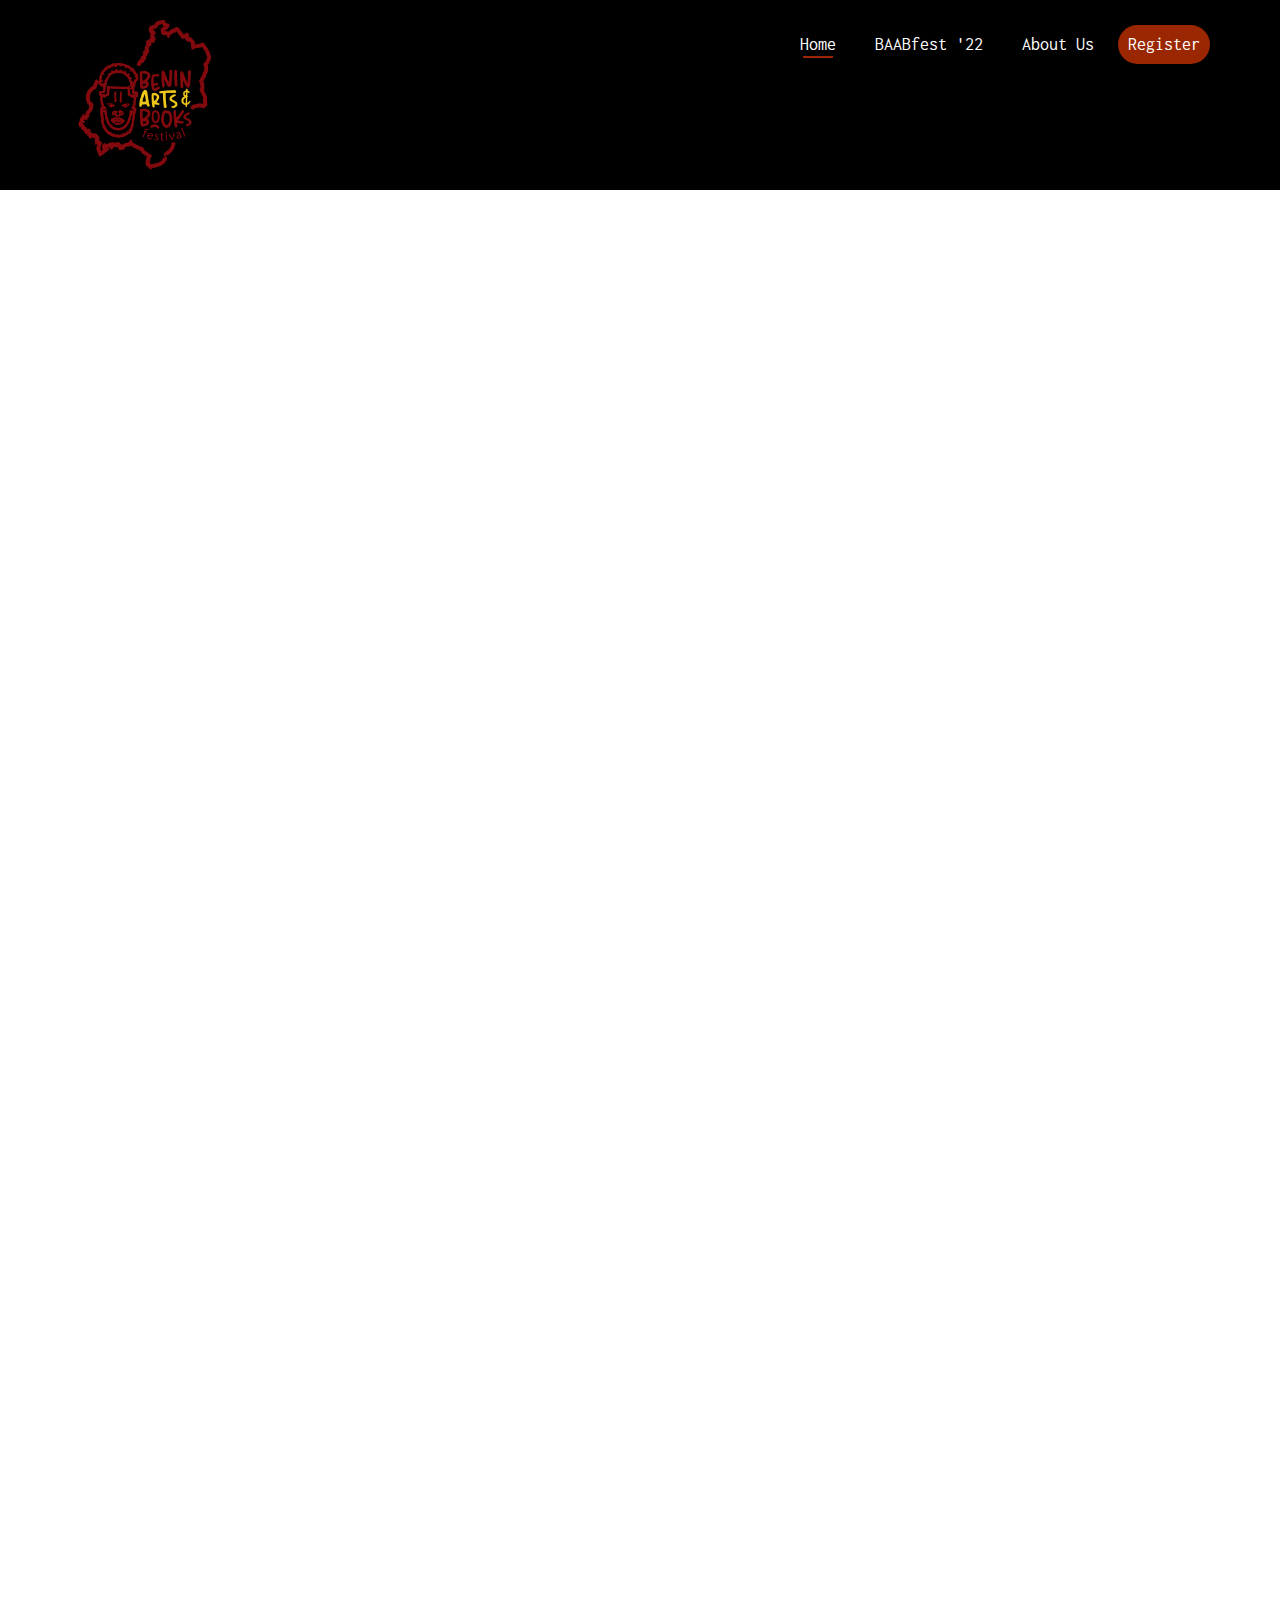
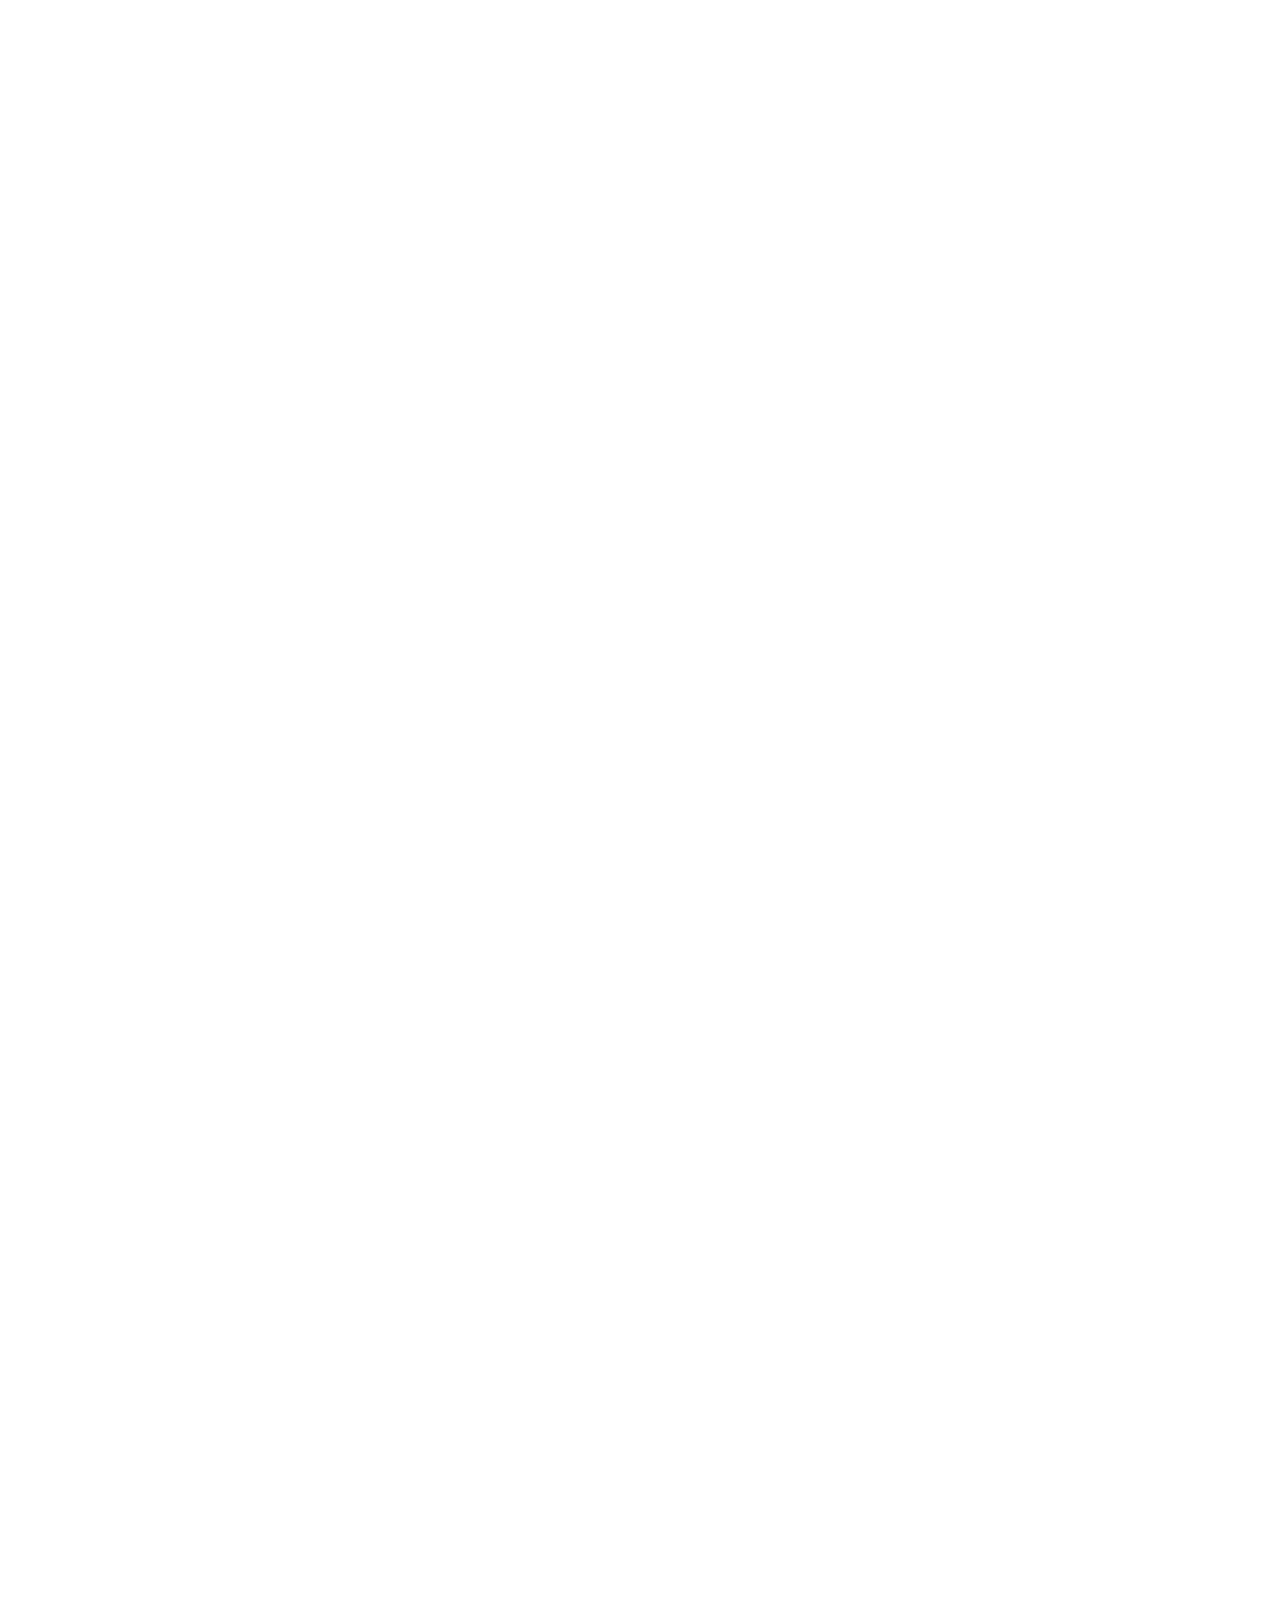
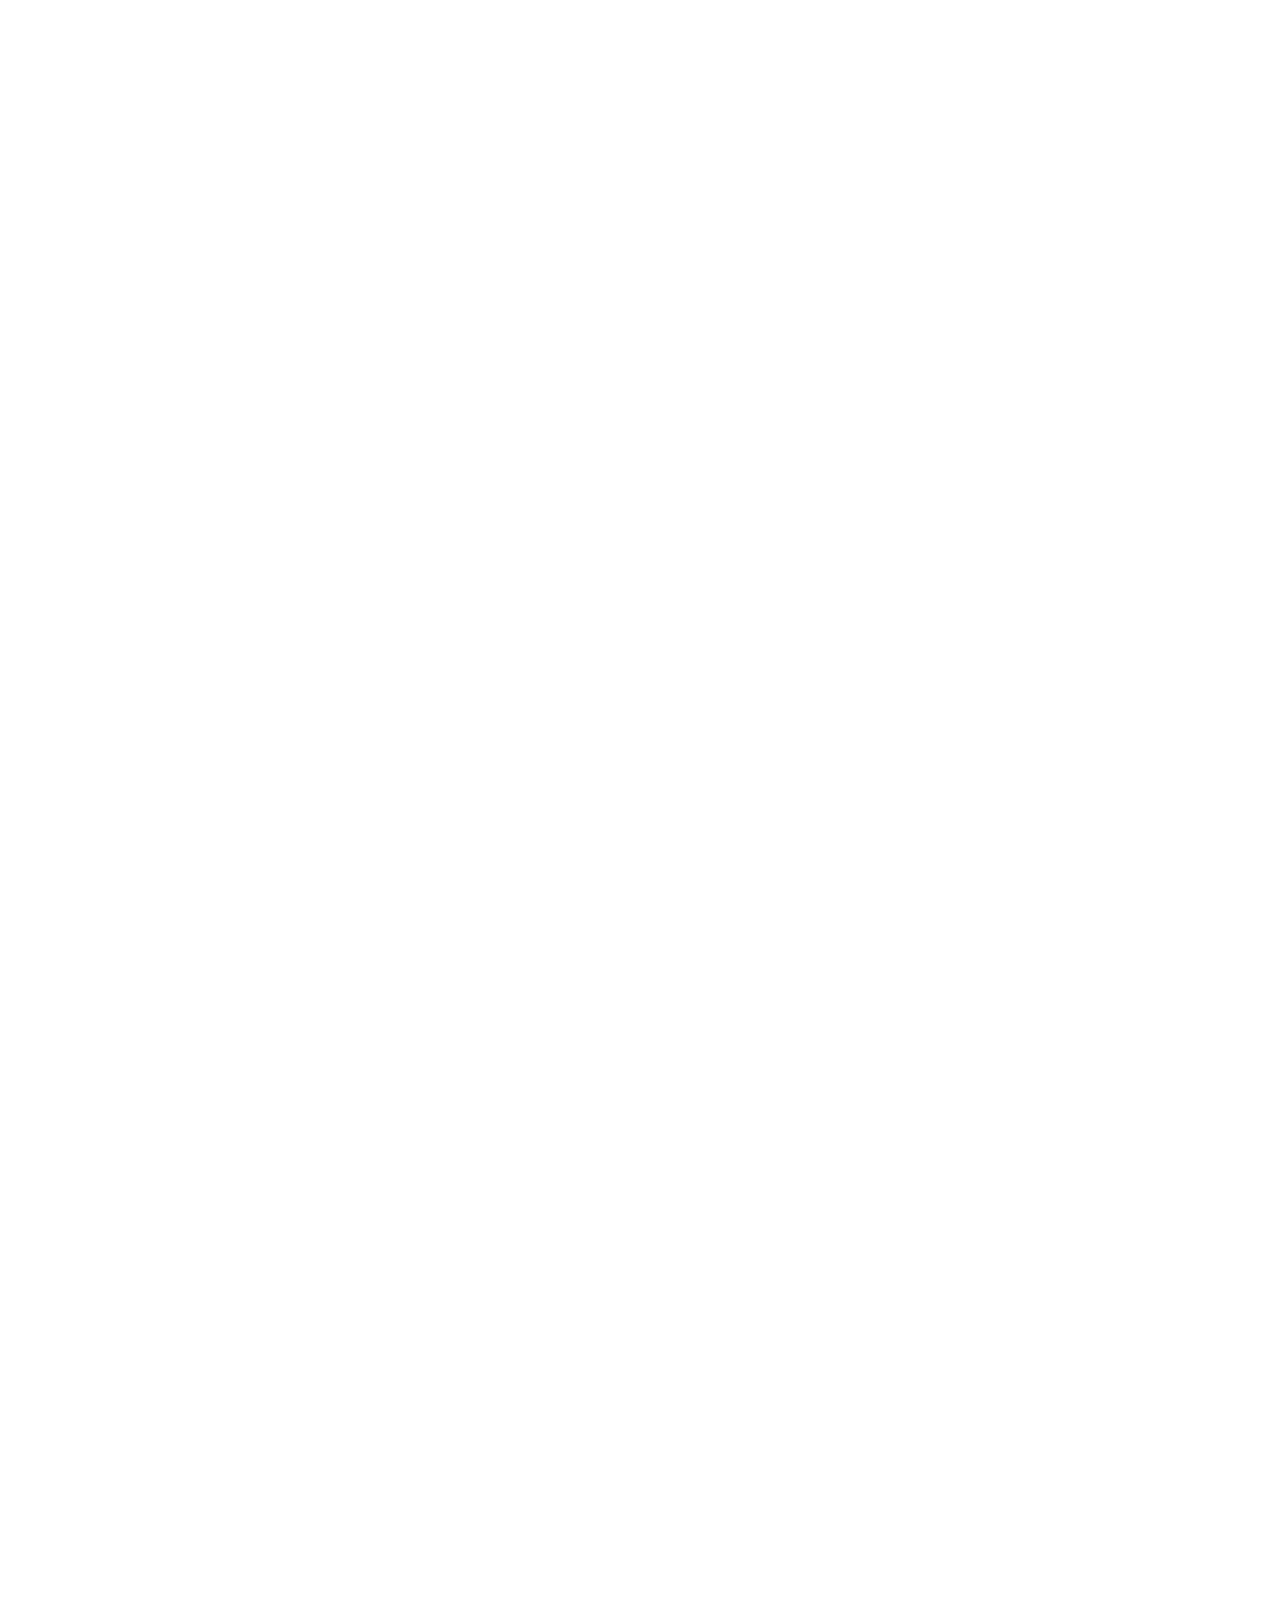
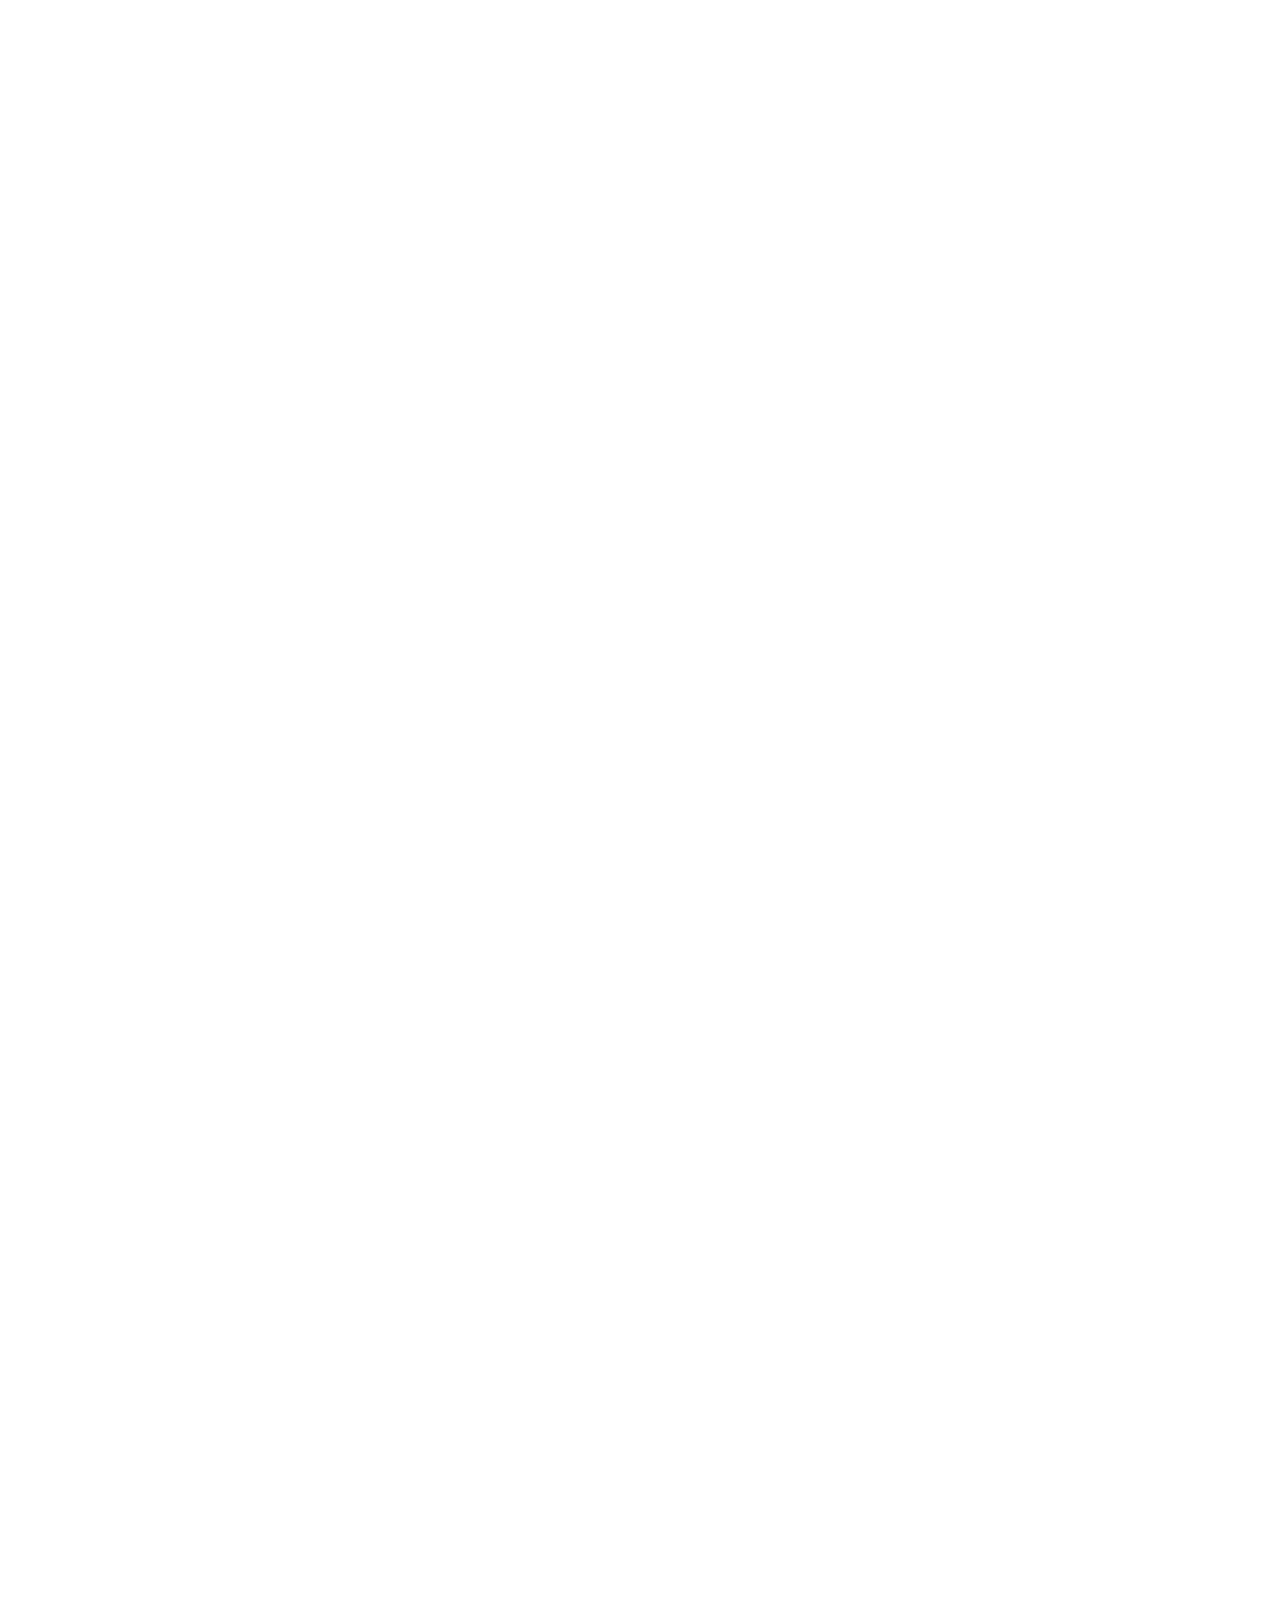
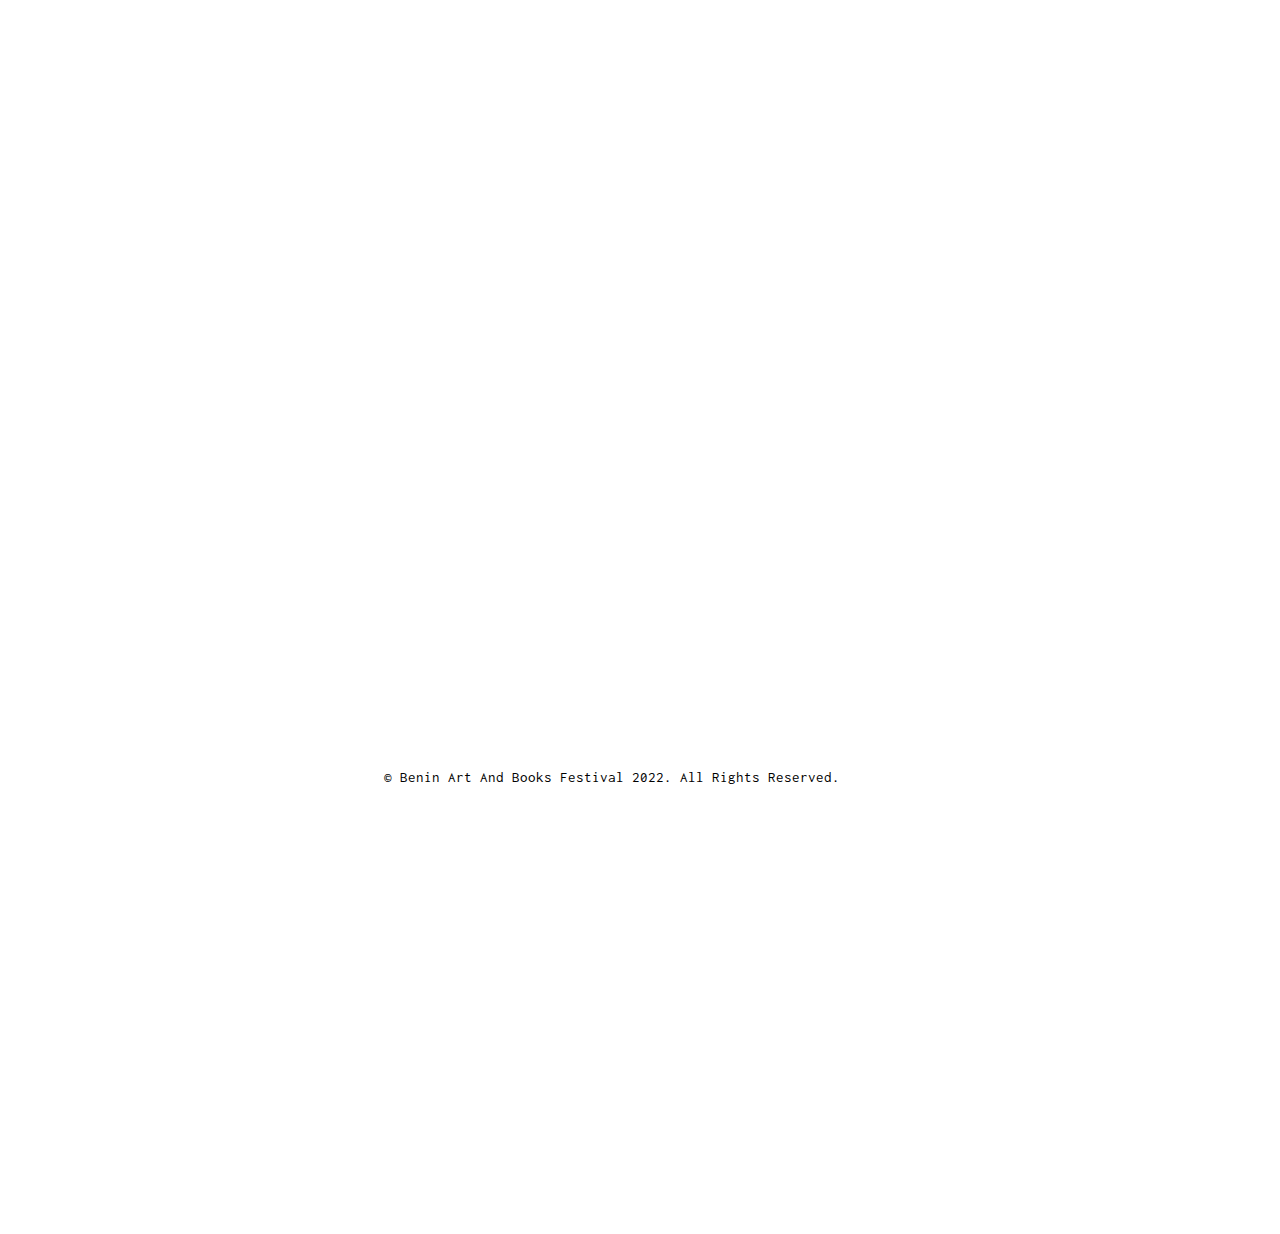
<file: index.html>
<!DOCTYPE HTML>
<html>
	<head>
	<meta charset="utf-8">
	<meta http-equiv="X-UA-Compatible" content="IE=edge">
	<title>BAABFEST Website</title>
	<meta name="viewport" content="width=device-width, initial-scale=1">
	<meta name="description" content="BAABFEST Website" />
	<meta name="keywords" content="Benin Books And Art Festival, html5, css3, mobile first, responsive" />


  	<!-- Facebook and Twitter integration -->
	<meta property="og:title" content=""/>
	<meta property="og:image" content=""/>
	<meta property="og:url" content=""/>
	<meta property="og:site_name" content=""/>
	<meta property="og:description" content=""/>
	<meta name="twitter:title" content="" />
	<meta name="twitter:image" content="" />
	<meta name="twitter:url" content="" />
	<meta name="twitter:card" content="" />

	<!-- <link href="https://fonts.googleapis.com/css?family=Work+Sans:300,400,500,700,800" rel="stylesheet">	 -->
	<link href="https://fonts.googleapis.com/css?family=Inconsolata:400,700" rel="stylesheet">
	
	<!-- Animate.css -->
	<link rel="stylesheet" href="css/animate.css">
	<!-- Icomoon Icon Fonts-->
	<link rel="stylesheet" href="css/icomoon.css">
	<!-- Bootstrap  -->
	<link rel="stylesheet" href="css/bootstrap.css">
	<!-- Flexslider  -->
	<link rel="stylesheet" href="css/flexslider.css">

	<!-- Theme style  -->
	<link rel="stylesheet" href="css/style.css">

	<!-- Modernizr JS -->
	<script src="js/modernizr-2.6.2.min.js"></script>
	<!-- FOR IE9 below -->
	<!--[if lt IE 9]>
	<script src="js/respond.min.js"></script>
	<![endif]-->

</head>
<body class="">
	
<div class="fh5co-loader" style="display: none;"></div>

<div id="page"><a href="http://127.0.0.1:5500/air/index.html#" class="js-fh5co-nav-toggle fh5co-nav-toggle fh5co-nav-white"><i></i></a>

	<div id="fh5co-offcanvas">
		<p>
			<ul class="fh5co-social-icons">
				<li><a href="https://twitter.com/baabfest_benin?=21"><i class="icon-twitter"></i></a></li>
				<li><a href="https://www.facebook.com/profile.php?id=100084758415080"><i class="icon-facebook"></i></a></li>
				<li><a href="https://instagram.com/baabfest_benin?igshid=YmMyMTA2M2Y="><i class="icon-instagram"></i></a></li>
				<li><a href="beninartandbookfestivalbeninartandbookfestival@gmail.com"><i class="icon-email"></i></a></li>
			</ul>
		</p>
		                    <ul>
						<li class="active"><a href="index.html">Home</a></li>
						<li class="offcanvas-has-dropdown">
							<a href="Festival.html">BAABfest '22</a>
							<ul class="dropdown">
								<li><a href="guests.html#">Guests</a></li>
								
							</ul>
						</li>
			
						<li><a href="About Us.html">About Us</a></li>

						
						<li class="btn-cta"><a href="https://docs.google.com/forms/d/e/1FAIpQLSdNFPMi-du3u5hpfHXUE6Q8Z_i6kUmpFtewKrNzl_vZ2ttRtg/viewform?usp=fb_send_twt"><span>Register</span></a></li>

					</ul></div>	
					

<!-- desktop screen -->
					
				
					      
<nav class="fh5co-nav" role="navigation">
	<div class="top-menu">
		<div class="container">
			<div class="row">
				<div class="col-xs-2">
					<div id="fh5co-logo"><img src="images/logo 2.PNG" width="150px" height="150px"><span></span></div>
					
				</div>

				
			
				<div class="col-xs-10 text-right menu-1">
					
					
					<ul>
						
					<ul>
						<li class="active"><a href="index.html">Home</a></li>
						<li class="has-dropdown">
							<a href="Festival.html">BAABfest '22</a>
							<ul class="dropdown">
			                <li><a href="guests.html#">Guests</a></li>
								
							</ul>
						</li>

						<li><a href="About Us.html">About Us</a></li>
						
						<li class="btn-cta"><a href="https://docs.google.com/forms/d/e/1FAIpQLSdNFPMi-du3u5hpfHXUE6Q8Z_i6kUmpFtewKrNzl_vZ2ttRtg/viewform?usp=fb_send_twt"><span>Register</span></a></li>
					</ul>
				</div>
			</div>
			
		</div>
	</div>
</nav>
</div>

<div class="row">
	<div class="col-md-4">
		<div class="fh5co-blog animate-box">
			<a href="images/background 2.jpg" class="blog-bg" style="background-image: url(images/background\ 2.jpg); height: 700px;"></a>
			<div class="blog-text">

				<h3><a href="Festival.html">BAABfest '22</a></h3>
				<p>Find out all about BAABfest '22</p>
					<li><a href="Festival.html">See More<i class="icon-arrow-right22"></i></a></li>
				</ul>
			</div> 
		</div>
	</div>

	 <br>

		<div class="col-md-4">
			<div class="fh5co-blog animate-box">
				<a href="images/web t.webp" class="blog-bg" style="background-image: url(images/Tope\ 2.jpg);height: 700px;"></a>
				<div class="blog-text">

					<h3><a href="guests.html">Our Guests</a></h3>
					<p> This year, we are assembling a vast host of artists; writers, visual artists, filmakers, performers and thinkers,
						from across and over Benin city where we shall share stories and ideas reflecting and promoting the Benin heritage</p>
					
						<li><a href="guests.html">See More<i class="icon-arrow-right22"></i></a></li>
					</ul>
				</div> 
			</div>
		</div>

		<br>

		<div class="col-md-4">
			<div class="fh5co-blog animate-box">

				<a href="images/theater perfotmances.jpg" class="blog-bg animate" style="background-image: url(images/theater\ perfotmances.jpg);height: 700px;"></a>
				<div class="blog-text">

					<h3><a href="#">Our Activities</a></h3>
					<p>From insightful panel discussions and interviews to interactive workshop sessions to intresting theatrical performances 
						and entertaining musical and artistic performances, BAABfest is set to be a cornucopia of artistic expressions and feels.</p>

						<li><a href="Festival.html"> See More<i class="icon-arrow-right22"></i></a></li>
					</ul>
				</div> 
			</div>
		</div>



		<div class="col-md-4">
			<div class="fh5co-blog animate-box">
				<a href="images/Baabfest 6.jpeg" class="blog-bg" style="background-image: url(images/Baabfest\ 6.jpeg);height: 700px;"></a>
				<div class="blog-text">

					<h3><a href="#">Meet the Team</a></h3>
					<p>Our team consist of forward thinkers, goal oriented individuals and commited members of the Nigerian
						 07\4
						 literary society. </p>

						<li><a href="About Us.html">Read More<i class="icon-arrow-right22"></i></a></li>
					</ul>
				</div> 
			</div>
		</div>
	</div>
</div>
</div>



</body>







										<footer id="fh5co-footer" role="contentinfo">
											<div class="container">
												<div class="row row-pb-md">
													<div class="col-md-4 fh5co-widget">



														<div id="fh5co-portfolio">
															<div class="header">
																<div class="row animate-box">
																	<div class="col-md-8 col-md-offset-2 text-center fh5co-heading">
																		<h3>Sponsored by;</h3>
																		
																		<div class="column">
																			<img src="images/BAABfest-Sponsor (1).png" alt="Mountains" style="width:100%">
																			
																		  </div>
															
																		  
																		<div class="column">
																			<img src="images/BAABfest-Sponsor.png" alt="Mountains"style="width:100%" >
																		
													</div>

																		
														<ul class="fh5co-footer-links">
															<h4>Links</h4>
															<li><a href="index.html">Home</a></li>
															<li class="offcanvas-has-dropdown">
																<a href="Festival.html">BAABfest '22</a>
																<ul class="dropdown">
																	
																	<li><a href="guests.html#">Guests</a></li>
																	
																</ul>
															</li>
															<li><a href="About Us.html">About Us</a></li>

														</ul>
													</div>

															<div class="col-md-4 col-md-push-1 fh5co-widget">

																	<ul class="fh5co-footer-links">
																	</ul>
																	<p>
																		<ul class="fh5co-social-icons">
																			<li><a href="https://twitter.com/baabfest_benin?=21"><i class="icon-twitter"></i></a></li>
																			<li><a href="https://www.facebook.com/profile.php?id=100084758415080"><i class="icon-facebook"></i></a></li>
																			<li><a href="https://instagram.com/baabfest_benin?igshid=YmMyMTA2M2Y="><i class="icon-instagram"></i></a></li>
																			<li><a href="beninartandbookfestivalbeninartandbookfestival@gmail.com"><i class="icon-email"></i></a></li>
																		</ul>
																	</p>
																</div>
												
															</div>
												
															<div class="row copyright">
																<div class="col-md-12 text-center">
																	<p>
																		<small class="block">&copy; Benin Art And Books Festival 2022. All Rights Reserved.</small> 

																	</p>
												
																</div>
															</div>
												
														</div>
													</footer>
													</div>
														



	<div class="gototop js-top">
		<a href="#" class="js-gotop"><i class="icon-arrow-up22"></i></a>
	</div>
	



	<div class="gototop js-top">
		<a href="#" class="js-gotop"><i class="icon-arrow-up22"></i></a>
	</div>
	
	<!-- jQuery -->
	<script src="js/jquery.min.js"></script>
	<!-- jQuery Easing -->
	<script src="js/jquery.easing.1.3.js"></script>
	<!-- Bootstrap -->
	<script src="js/bootstrap.min.js"></script>
	<!-- Waypoints -->
	<script src="js/jquery.waypoints.min.js"></script>
	<!-- Flexslider -->
	<script src="js/jquery.flexslider-min.js"></script>
	<!-- Main -->
	<script src="js/main.js"></script>

						
	</body>
</html>
</file>
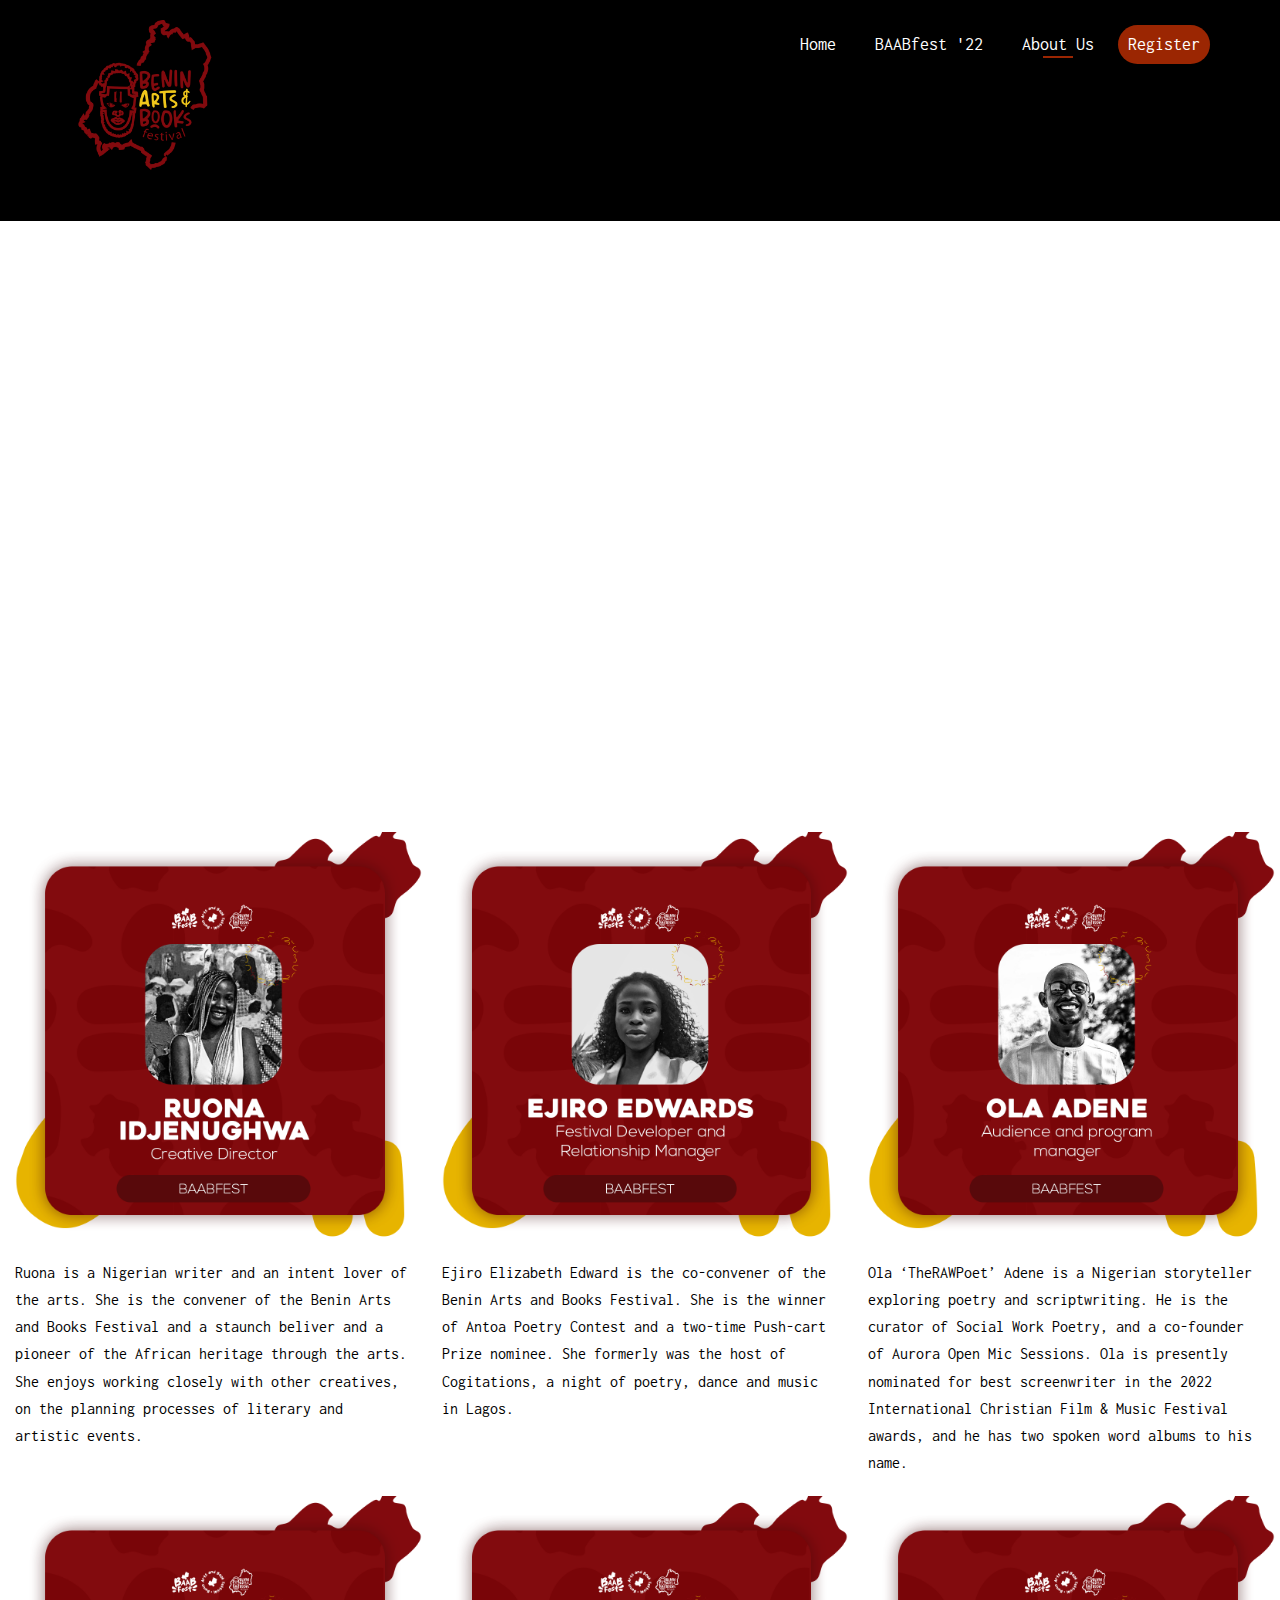
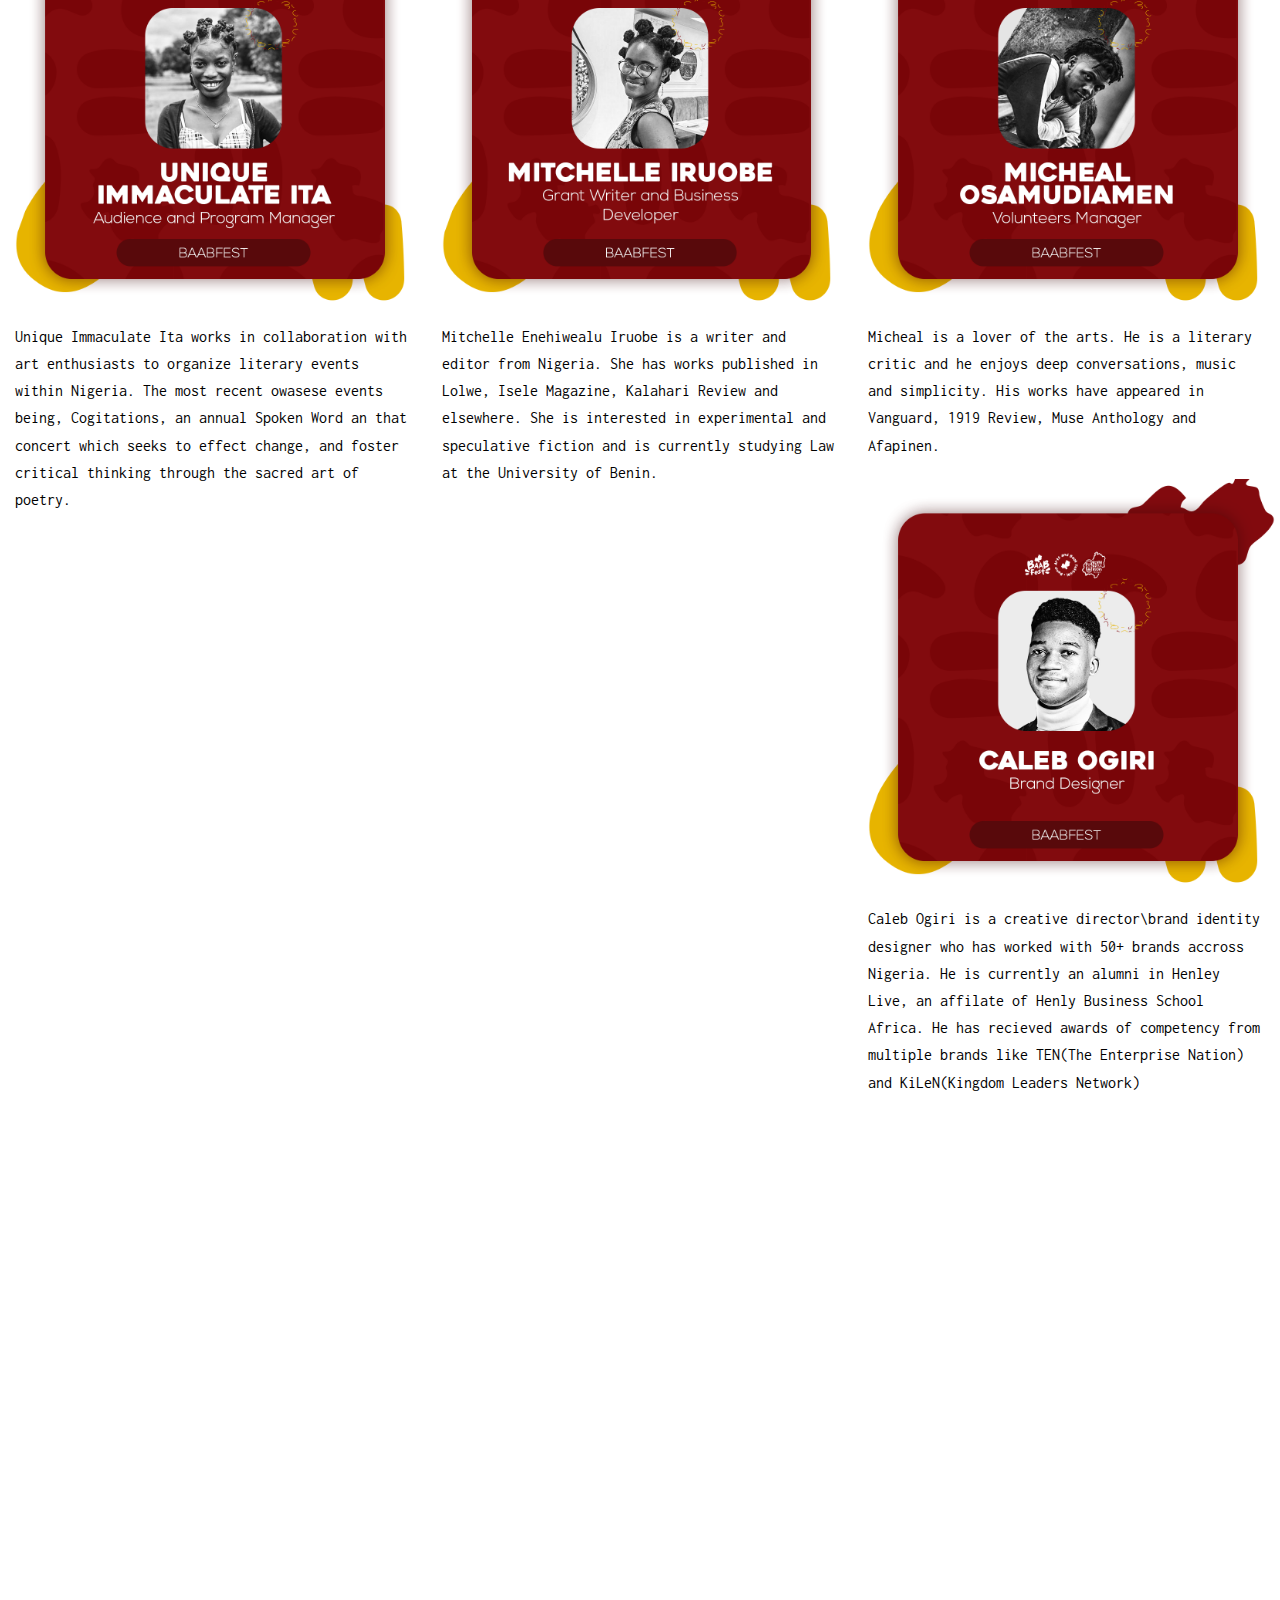
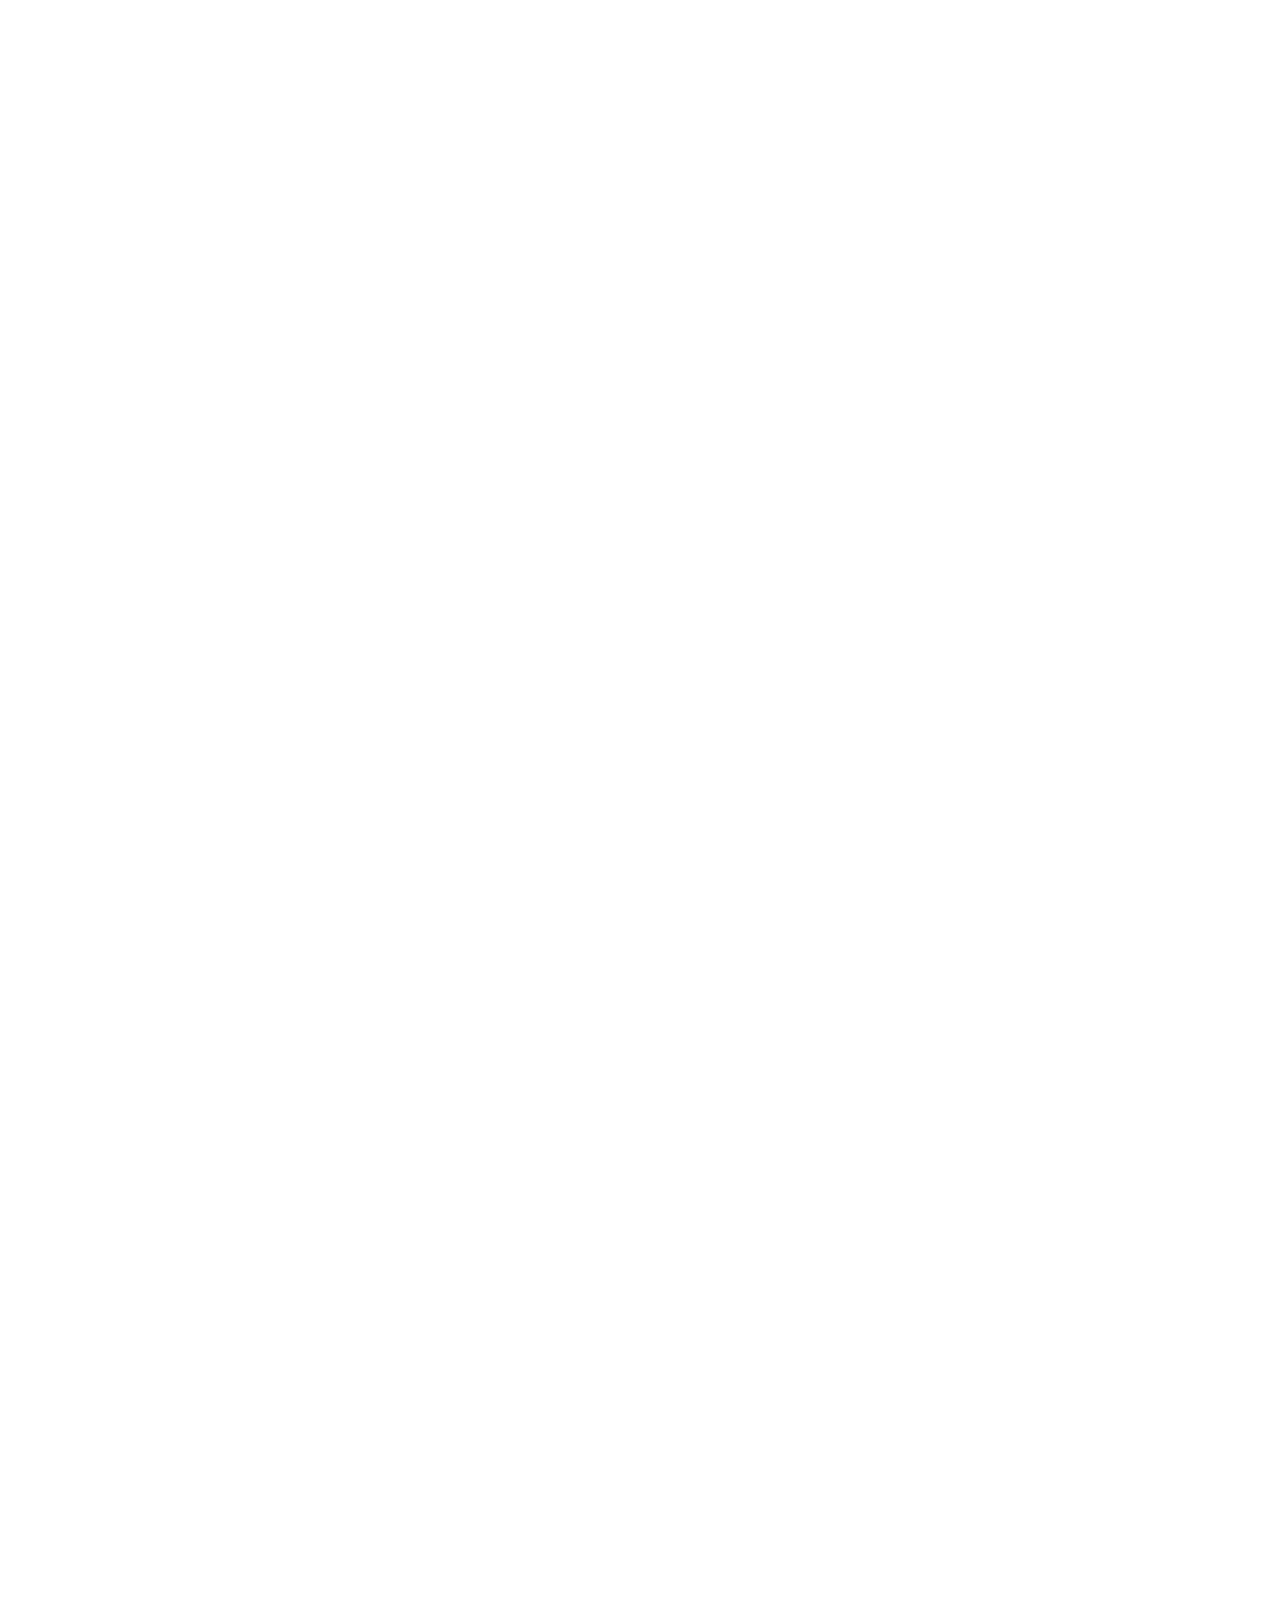
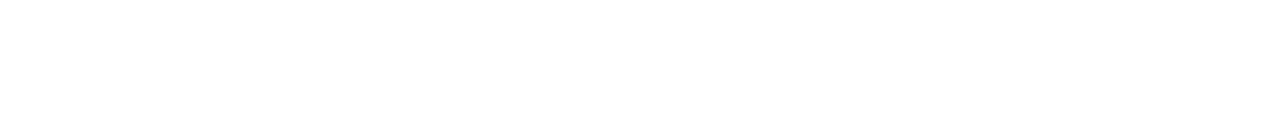
<file: About Us.html>
<!DOCTYPE HTML>
<html>
	<head>
	<meta charset="utf-8">
	<meta http-equiv="X-UA-Compatible" content="IE=edge">
	<title>BAABFEST Website</title>
	<meta name="viewport" content="width=device-width, initial-scale=1">
	<meta name="description" content="BAABFEST Website" />
	<meta name="keywords" content="Benin Arts And Books Festival" />
	<meta name="author" content="BAABFEST Website" />

  	<!-- Facebook and Twitter integration -->
	<meta property="og:title" content=""/>
	<meta property="og:image" content=""/>
	<meta property="og:url" content=""/>
	<meta property="og:site_name" content=""/>
	<meta property="og:description" content=""/>
	<meta name="twitter:title" content="" />
	<meta name="twitter:image" content="" />
	<meta name="twitter:url" content="" />
	<meta name="twitter:card" content="" />

	<!-- <link href="https://fonts.googleapis.com/css?family=Work+Sans:300,400,500,700,800" rel="stylesheet">	 -->
	<link href="https://fonts.googleapis.com/css?family=Inconsolata:400,700" rel="stylesheet">
	
	<!-- Animate.css -->
	<link rel="stylesheet" href="css/animate.css">
	<!-- Icomoon Icon Fonts-->
	<link rel="stylesheet" href="css/icomoon.css">
	<!-- Bootstrap  -->
	<link rel="stylesheet" href="css/bootstrap.css">
	<!-- Flexslider  -->
	<link rel="stylesheet" href="css/flexslider.css">

	<!-- Theme style  -->
	<link rel="stylesheet" href="css/style.css">

	<!-- Modernizr JS -->
	<script src="js/modernizr-2.6.2.min.js"></script>
	<!-- FOR IE9 below -->
	<!--[if lt IE 9]>
	<script src="js/respond.min.js"></script>
	<![endif]-->

	</head>
	<body>

	</head>
	<body class="">
		
	<div class="fh5co-loader" style="display: none;"></div>
	
	<div id="page"><a href="http://127.0.0.1:5500/air/index.html#" class="js-fh5co-nav-toggle fh5co-nav-toggle fh5co-nav-white"><i></i></a>
	
		<div id="fh5co-offcanvas">
			<p>
				<ul class="fh5co-social-icons">
					<li><a href="https://twitter.com/baabfest_benin?=21"><i class="icon-twitter"></i></a></li>
					<li><a href="https://www.facebook.com/profile.php?id=100084758415080"><i class="icon-facebook"></i></a></li>
					<li><a href="https://instagram.com/baabfest_benin?igshid=YmMyMTA2M2Y="><i class="icon-instagram"></i></a></li>
					<li><a href="beninartandbookfestivalbeninartandbookfestival@gmail.com"><i class="icon-email"></i></a></li>
				</ul>
			</p>
								<ul>
							<li class="active"><a href="index.html">Home</a></li>
							<li class="offcanvas-has-dropdown">
								<a href="Festival.html">BAABfest '22</a>
								<ul class="dropdown">

									<li><a href="guests.html#">Guests</a></li>
									
								</ul>
							</li>
							<li><a href="About Us.html">About Us</a></li>
							
						</li>
							
						<li class="btn-cta"><a href="https://docs.google.com/forms/d/e/1FAIpQLSdNFPMi-du3u5hpfHXUE6Q8Z_i6kUmpFtewKrNzl_vZ2ttRtg/viewform"><span>Register</span></a></li>
							
							
	
						</ul></div>	
















		
	<div class="fh5co-loader"></div>
	
	<div id="page">
	<nav class="fh5co-nav" role="navigation">
		<div class="top-menu">
			<div class="container">
				<div class="row">
					<div class="col-xs-2">
						<div id="fh5co-logo"><img src ="images/logo 2.PNG" width = "150" height="150"/><span></span></a><span></div>
					</div>
					<div class="col-xs-10 text-right menu-1">
						
						<ul>
							<li><a href="index.html">Home</a></li>
							<li class="has-dropdown">
								<a href="Festival.html">BAABfest '22</a>
								<ul class="dropdown">
									<li><a href="guests.html">Guests</a></li>
								</ul>
							<li class="active"><a href="About Us.html">About Us</a></li>
							

									
							</li>

					
							
						<li class="btn-cta"><a href="https://docs.google.com/forms/d/e/1FAIpQLSdNFPMi-du3u5hpfHXUE6Q8Z_i6kUmpFtewKrNzl_vZ2ttRtg/viewform"><span>Register</span></a></li>
							
					</div>
				</div>
				
			</div>
		</div>du3u5hpfHXUE6Q8Z_i6kUmpFtewKrNzl_vZ2ttRtg/viewform?usp=fb_send_twt"">
	</nav>
		
	<div id="fh5co-portfolio">
		<div class="header">
			<div class="row animate-box">
				<div class="col-md-8 col-md-offset-2 text-center fh5co-heading">
					<h1>Meet the Team.</h1>
					<p> Our team consist of forward thinkers and goal oriented individuals 
						who are steadily making their mark in the contribution to the 
						growth of the Nigerian literary society.</p>
				</div>
			</div>

			
		
				<div class="column">
					<img src="images/ruona.PNG" alt="Ruona" style="width:100%">
					<p class="bio">
						Ruona is a Nigerian writer and an intent lover of the arts. 
						She is the convener of the Benin Arts and Books Festival and a 
						staunch beliver and a pioneer of the African heritage through the arts. 
						She enjoys working closely with other creatives, on the planning 
						processes of literary and artistic events.
					</p>
				  </div>	

				  
				  <div class="column">
					<img src="images/ejiro.PNG" alt="ejiro" style="width:100%">
					<p class="bio"> 
						Ejiro Elizabeth Edward is the co-convener of the Benin Arts and Books Festival.
						She is the winner of Antoa Poetry Contest and a two-time Push-cart Prize nominee. 
						She formerly was the host of
						Cogitations, a night of poetry,
						dance and music in Lagos.
					</p>
				  </div>	
						
							<div class="column">
							  <img src="images/ola.PNG" alt="Ola" style="width:100%">
							  <p class="bio"> Ola ‘TheRAWPoet’ Adene is a
								Nigerian storyteller exploring
								poetry and scriptwriting.
								He is the curator of Social Work
								Poetry, and a co-founder of
								Aurora Open Mic Sessions.
								Ola is presently nominated for
								best screenwriter in the 2022
								International Christian Film &
								Music Festival awards, and he
								has two spoken word albums to
								his name.
				
							  </p>
							</div>	


							<div class="column">
								<img src="images/unique.PNG" alt="Mountains" style="width:100%">
								<p class="bio">Unique Immaculate Ita works in
									collaboration with art enthusiasts
									to organize literary events within
									Nigeria. The most recent
									owasese events being,
									Cogitations, an annual Spoken
									Word an that concert which
									seeks to effect change, and
									foster critical thinking through
									the sacred art of poetry.
									
									 </p>
					</div>	

					<div class="column">
						<img src="images/mitchelle.PNG"  alt="Mountains" style="width:100%">
						<p class="bio">Mitchelle Enehiwealu Iruobe is a writer and editor
							from Nigeria. She has works published in Lolwe, Isele Magazine, Kalahari Review and elsewhere.
						She is interested in experimental and speculative fiction and is currently studying Law at the University of Benin. </p>
					  </div>
					
		
		
					
					  <div class="column">
						<img src="images/micheal.PNG" alt="Mountains" style="width:100%">
						<p class="bio">Micheal is a lover of the arts. He is a literary critic
							and he enjoys deep conversations, music and simplicity.
						His works have appeared in Vanguard, 1919 Review, Muse Anthology and Afapinen. </p>
					  </div>
		
					  
					  <div class="column">
						<img src="images/caleb.PNG" alt="Mountains" style="width:100%">
						<p class="bio">Caleb Ogiri is a creative director\brand identity designer who has worked with 50+
							brands accross Nigeria. He is currently an alumni in Henley Live, an affilate of Henly Business School Africa.
							 He has recieved awards of competency from multiple brands like TEN(The Enterprise Nation) and KiLeN(Kingdom Leaders Network) </p>
					  </div>


					  



							
							
								

								
					
								










				
	
	<footer id="fh5co-footer" role="contentinfo">
		<div class="container">
			<div class="row row-pb-md">
				<div class="col-md-4 fh5co-widget">
					
				</div>

				<div id="fh5co-portfolio">
					<div class="header">
						<div class="row animate-box">
							<div class="col-md-8 col-md-offset-2 text-center fh5co-heading">
								<h3>Sponsored by;</h3>
								
								<div class="column">
									<img src="images/BAABfest-Sponsor (1).png" alt="Mountains" style="width:100%">
									
								  </div>
					
								  
								<div class="column">
									<img src="images/BAABfest-Sponsor.png" alt="Mountains"style="width:100%" >
								





				<div class="col-md-2 col-md-push-1 fh5co-widget">
					
					<ul class="fh5co-footer-links">
						<h4>Links</h4>
						<li><a href="index.html">Home</a></li>
						<li class="has-dropdown">
							<a href="Festival.html">BAABfest '22</a>
							<ul class="dropdown">
								<li><a href="guests.html">Guests</a></li>
							</ul>

						<li><a href="About Us.html">About Us</a></li>
						
					</ul>
				</div>

				
				
					

				









				<div class="col-md-4 col-md-push-1 fh5co-widget">
					<h4>Contact Information</h4>
					<ul class="fh5co-footer-links">
					</ul>
					<p>
						<ul class="fh5co-social-icons">
							<li><a href="https://twitter.com/baabfest_benin?=21"><i class="icon-twitter"></i></a></li>
							<li><a href="https://www.facebook.com/profile.php?id=100084758415080"><i class="icon-facebook"></i></a></li>
							<li><a href="https://instagram.com/baabfest_benin?igshid=YmMyMTA2M2Y="><i class="icon-instagram"></i></a></li>
							<li><a href="beninartandbookfestivalbeninartandbookfestival@gmail.com"><i class="icon-email"></i></a></li>
						</ul>
					</p>
				</div>

			</div>

			<div class="row copyright">
				<div class="col-md-12 text-center">
					<p>
						<small class="block">&copy; Benin Art And Books Festival 2022. All Rights Reserved.</small> 

					</p>

				</div>
			</div>

		</div>
	</footer>
	</div>

	<div class="gototop js-top">
		<a href="#" class="js-gotop"><i class="icon-arrow-up22"></i></a>
	</div>
	
	<!-- jQuery -->
	<script src="js/jquery.min.js"></script>
	<!-- jQuery Easing -->
	<script src="js/jquery.easing.1.3.js"></script>
	<!-- Bootstrap -->
	<script src="js/bootstrap.min.js"></script>
	<!-- Waypoints -->
	<script src="js/jquery.waypoints.min.js"></script>
	<!-- Flexslider -->
	<script src="js/jquery.flexslider-min.js"></script>
	<!-- Main -->
	<script src="js/main.js"></script>

	</body>
</html>
</file>
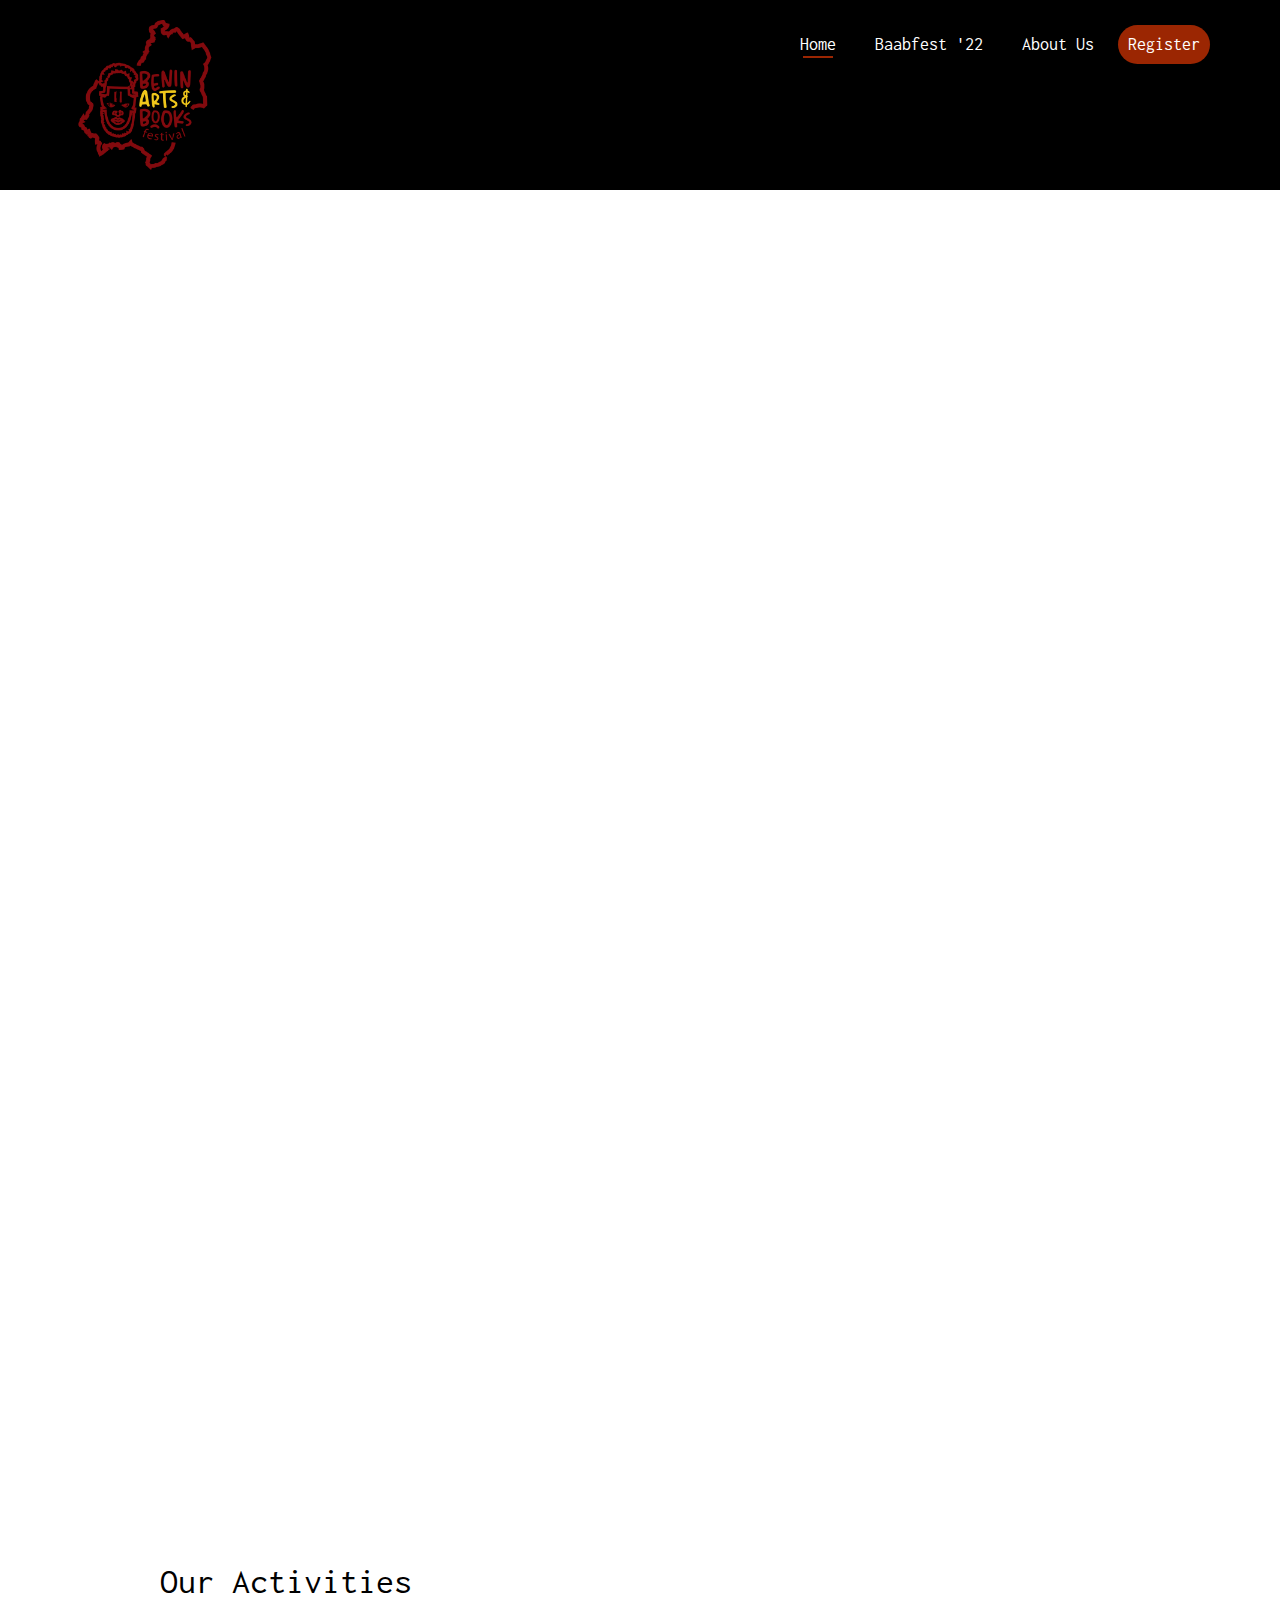
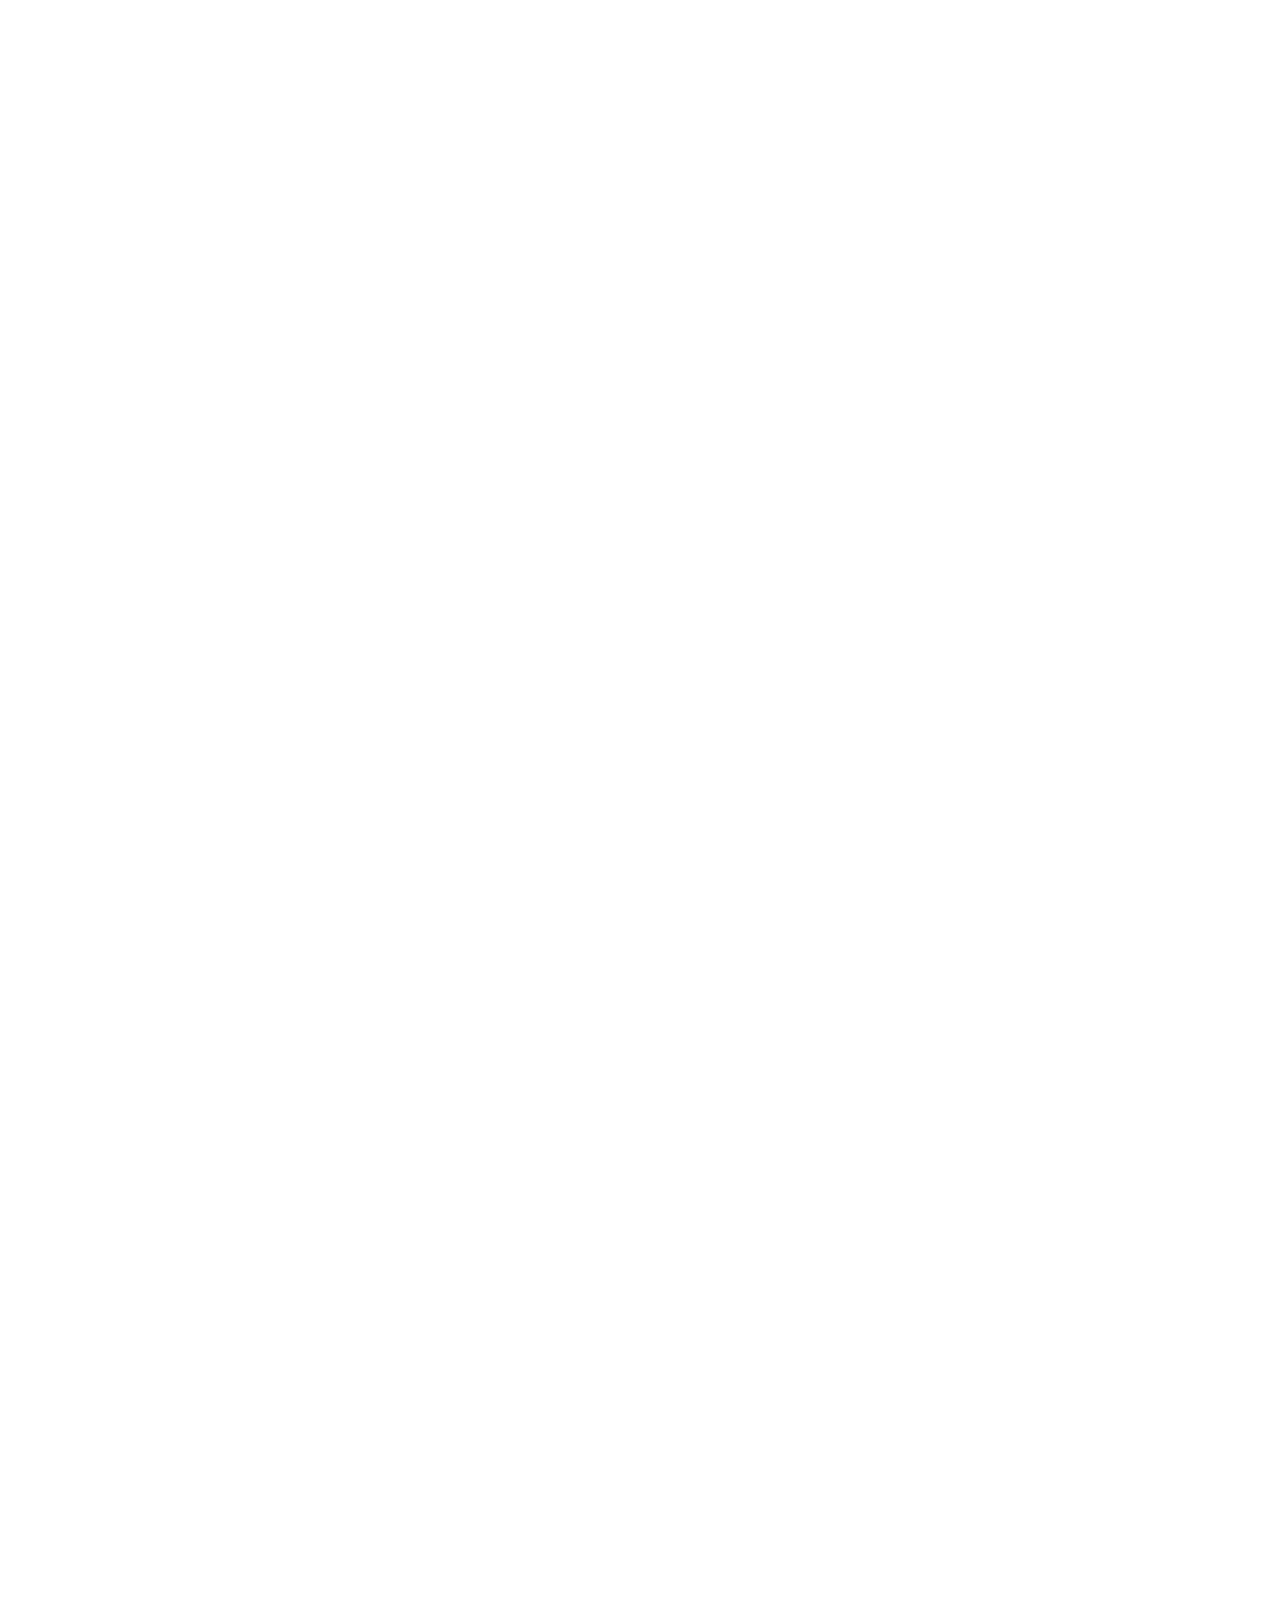
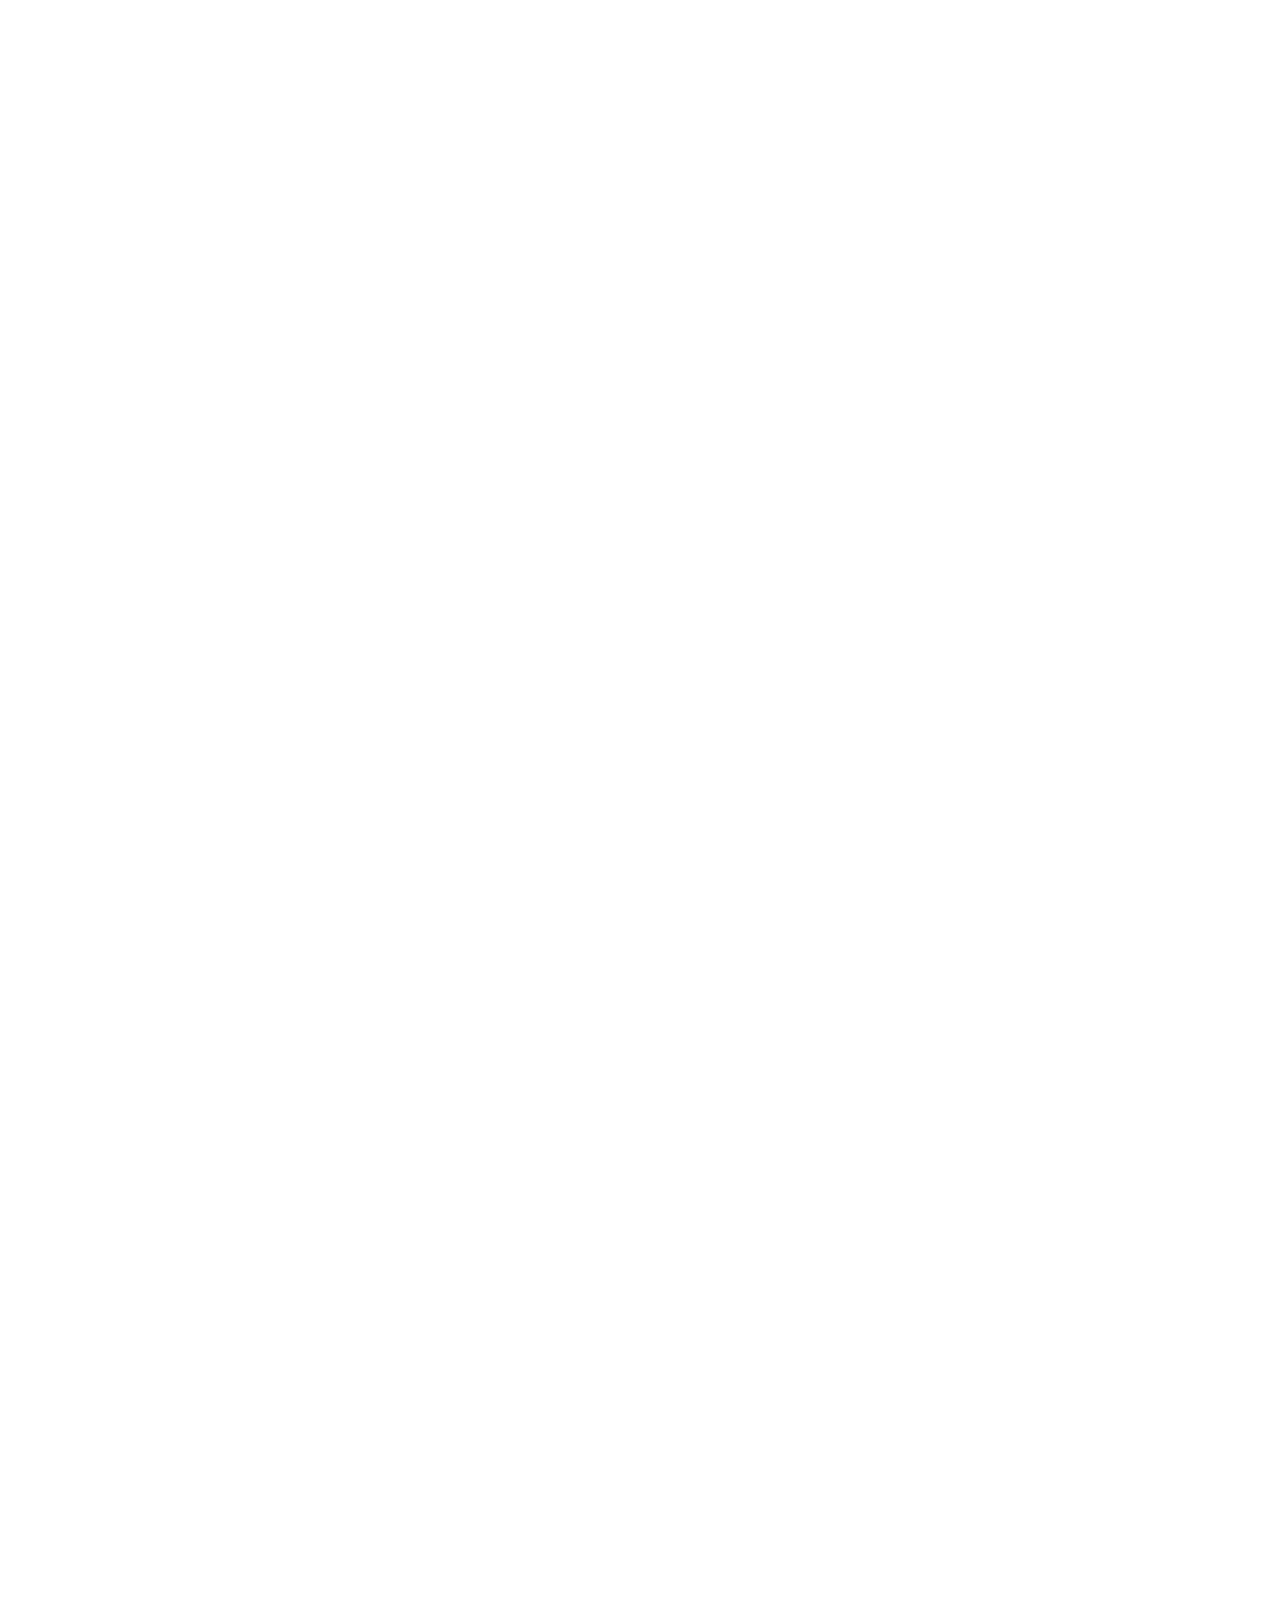
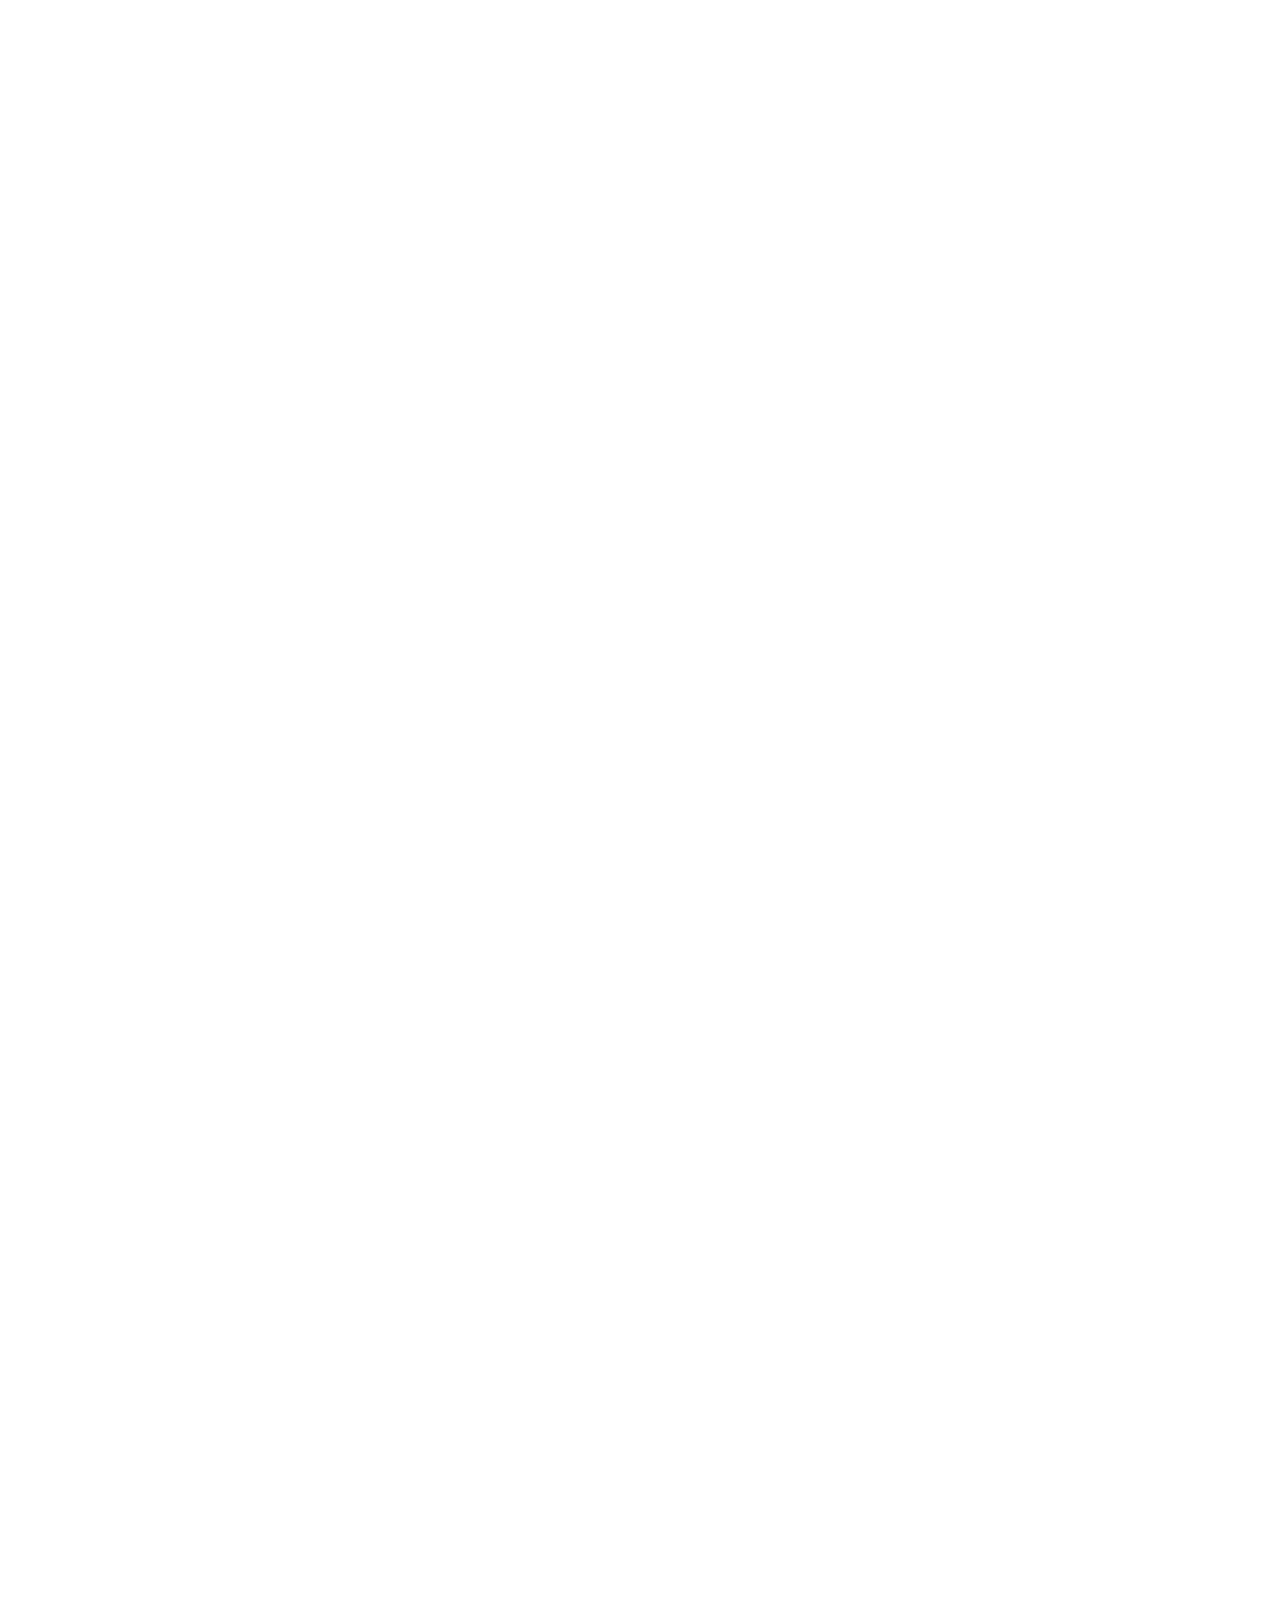
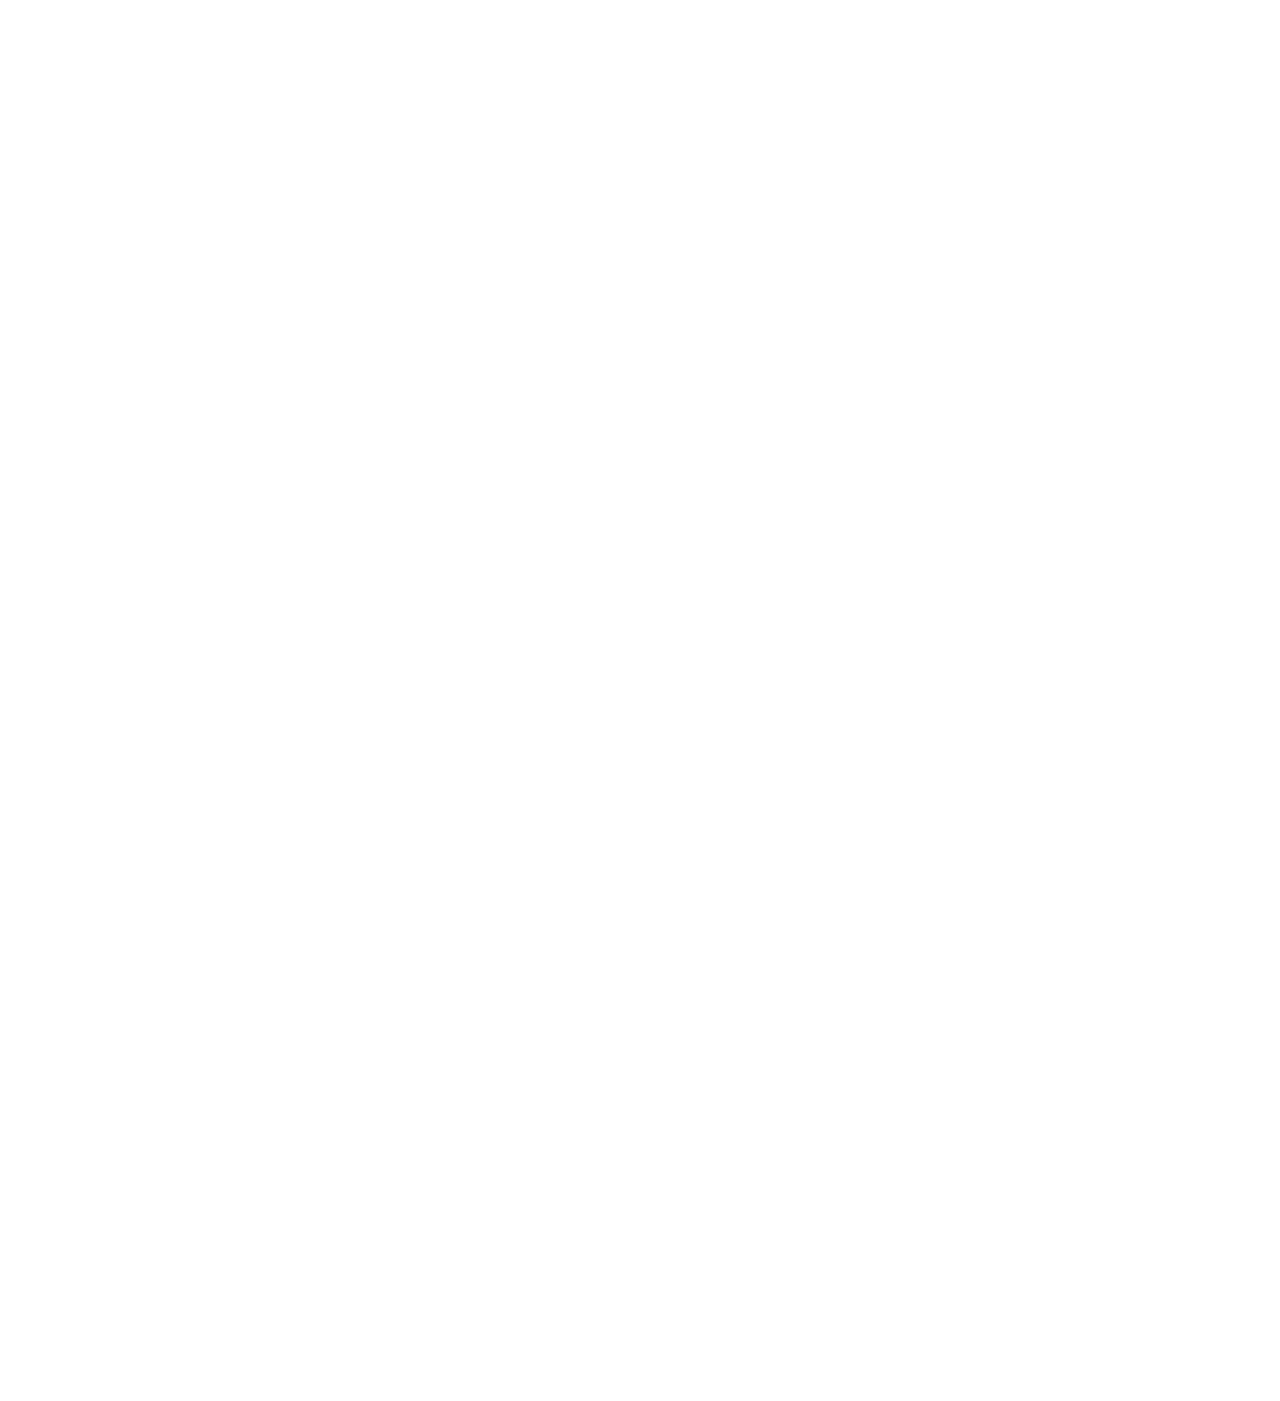
<file: Festival.html>
<!DOCTYPE HTML>
<html>
	<head>
	<meta charset="utf-8">
	<meta http-equiv="X-UA-Compatible" content="IE=edge">
	<title>Air &mdash; Free Website Template, Free HTML5 Template by freehtml5.co</title>
	<meta name="viewport" content="width=device-width, initial-scale=1">
	<meta name="description" content="Free HTML5 Website Template by freehtml5.co" />
	<meta name="keywords" content="free website templates, free html5, free template, free bootstrap, free website template, html5, css3, mobile first, responsive" />
	<meta name="author" content="freehtml5.co" />

  	<!-- Facebook and Twitter integration -->
	<meta property="og:title" content=""/>
	<meta property="og:image" content=""/>
	<meta property="og:url" content=""/>
	<meta property="og:site_name" content=""/>
	<meta property="og:description" content=""/>
	<meta name="twitter:title" content="" />
	<meta name="twitter:image" content="" />
	<meta name="twitter:url" content="" />
	<meta name="twitter:card" content="" />

	<!-- <link href="https://fonts.googleapis.com/css?family=Work+Sans:300,400,500,700,800" rel="stylesheet">	 -->
	<link href="https://fonts.googleapis.com/css?family=Inconsolata:400,700" rel="stylesheet">
	
	<!-- Animate.css -->
	<link rel="stylesheet" href="css/animate.css">
	<!-- Icomoon Icon Fonts-->
	<link rel="stylesheet" href="css/icomoon.css">
	<!-- Bootstrap  -->
	<link rel="stylesheet" href="css/bootstrap.css">
	<!-- Flexslider  -->
	<link rel="stylesheet" href="css/flexslider.css">

	<!-- Theme style  -->
	<link rel="stylesheet" href="css/style.css">

	<!-- Modernizr JS -->
	<script src="js/modernizr-2.6.2.min.js"></script>
	<!-- FOR IE9 below -->
	<!--[if lt IE 9]>
	<script src="js/respond.min.js"></script>
	<![endif]-->

	</head>
	<body>

	</head>
	<body class="">
		
	<div class="fh5co-loader" style="display: none;"></div>
	
	<div id="page"><a href="http://127.0.0.1:5500/air/index.html#" class="js-fh5co-nav-toggle fh5co-nav-toggle fh5co-nav-white"><i></i></a>
	
		<div id="fh5co-offcanvas">
			<p>
				<ul class="fh5co-social-icons">
					<li><a href="https://twitter.com/baabfest_benin?=21"><i class="icon-twitter"></i></a></li>
					<li><a href="https://www.facebook.com/profile.php?id=100084758415080"><i class="icon-facebook"></i></a></li>
					<li><a href="https://instagram.com/baabfest_benin?igshid=YmMyMTA2M2Y="><i class="icon-instagram"></i></a></li>
					<li><a href="beninartandbookfestivalbeninartandbookfestival@gmail.com"><i class="icon-email"></i></a></li>
				</ul>
			</p>
								<ul>
							<li class="active"><a href="index.html">Home</a></li>
							<li><a href="About Us.html">About Us</a></li>
							<li class="offcanvas-has-dropdown">
								<a href="Festival.html">BAABfest '22</a>
								<ul class="dropdown">
									
									<li><a href="guests.html#">Guests</a></li>
									
								</ul>
							</li>
				

							<li class="btn-cta"><a href="https://docs.google.com/forms/d/e/1FAIpQLSdNFPMi-du3u5hpfHXUE6Q8Z_i6kUmpFtewKrNzl_vZ2ttRtg/viewform"><span>Register</span></a></li>
	
						</ul></div>	
















		
	<div class="fh5co-loader"></div>
	
	<div id="page">
	<nav class="fh5co-nav" role="navigation">
		<div class="top-menu">
			<div class="container">
				<div class="row">
					<div class="col-xs-2">
						<div id="fh5co-logo"><img src ="images/logo 2.PNG" width = "150" height="150"/><span></span></a></div>
					</div>


					<div class="col-xs-10 text-right menu-1">
						
						<ul>
							<li class="active"><a href="index.html">Home</a></li>
							<li class="has-dropdown">
								<a href="Festival.html">Baabfest '22</a>
								<ul class="dropdown">
									<li><a href="guests.html">Guests</a></li>
								</ul>
							<li><a href="About Us.html">About Us</a></li>
							


							</li>
							
							<li class="btn-cta"><a href="https://docs.google.com/forms/d/e/1FAIpQLSdNFPMi-du3u5hpfHXUE6Q8Z_i6kUmpFtewKrNzl_vZ2ttRtg/viewform"><span>Register</span></a></li>
						</ul>
					</div>
				</div>
			</div>
			</div>
		</div>
		
	</nav>

	<div id="fh5co-blog">
		<div class="container">
			<div class="row animate-box">
				<div class="col-md-8 col-md-offset-2 text-center fh5co-heading">
					<h2>BENIN ARTS AND BOOKS FESTIVAL 2022</h2>
					<p>The Benin Arts And Books festival is set to build and provide a platform 
						of visibility and connection between established and budding writers 
						and all forms of art creators in Edo state and those in the diaspora. 
						We are a consortium of like-minded creatives within Edo state who share 
						a vision of achieving connectivity, visibility, accessibility, and enlightenment (CAVE) 
						amongst budding and seasoned writers in and from Edo state. We are invested in 
						creating an all-inclusive space (CAVE) for whole expressions of creative ideas and voices 
						that define and chronicle the happenings of their time in diverse forms of art. We aim to serve as a platform of connectivity, accessibility 
						and visibility amongst budding and seasoned writers and artists in Edo state, in Nigeria and of course, Nigerian artists in the diaspora as well. 
					
						<h3>Our Aims</h3>
						We aim to serve as a platform of connectivity, accessibility and visibility amongst budding and seasoned
							writers and artists in Edo state, in Nigeria and of course, Nigerian artists in the diaspora as well.
					
					</p>
				</div>
			</div>

			                                      <h1>Our Activities</h1>       
			<div class="row">

				
				<div class="col-md-5">
					<div class="fh5co-blog animate-box">
						<a href="#" class="blog-bg" style="background-image: url(images/workshops.jpg);"></a>
						<div class="blog-text">
							
							<h4><a href="">Workshops</a></h4>
							<p class="bio">Our workshops are intense and impactful sessions across major genres of the arts and they are led by various masters of their crafts.   </p>
							<ul class="stuff">
								<li>Want to join in? Sign up <a href="https://docs.google.com/forms/d/e/1FAIpQLSflYGk5IXYpyLo-V2BXbOuVplPxOz_E2smyoTA6Snpp8XlFFw/viewform?usp=pp_url">here</a></i></a></li>
							</ul>
						</div> 
					</div>
				</div>
				
				
				<div class="col-md-5">
					<div class="fh5co-blog animate-box">
						<a href="#" class="blog-bg" style="background-image: url(images/theater\ perfotmances.jpg);"></a>
						<div class="blog-text">
							<h4><a href="#">Theatrical performances</a></h4>
							<p class="bio">Powerful theatrical performances performed by seasoned thespians are one great way of celebrating the arts and heritage of our culture.</p>
							
						</div> 
					</div>
				</div>

			
				
				<div class="col-md-5">
				<div class="fh5co-blog animate-box">
					<a href="#" class="blog-bg" style="background-image: url(images/poetry.jpg);width: 500px; height: 150px;"></a>
					<div class="blog-text">
						
						<h4><a href="#">Poetry open mic sessions</a></h4>
						<p class="bio">From mindblowing performance poetry to poetry readings, we will be having a lot of poetry at BAABfest.</p>
						
					</div> 
				</div>
			</div>
			
				



				<div class="col-md-5">
					<div class="fh5co-blog animate-box">
						<a href="#" class="blog-bg" style="background-image: url(images/panel.png);"></a>
						<div class="blog-text">
							
							<h4><a href="#">Panel discussions</a></h4>
							<p class="bio">This year, we are assembling a host of artists; writers, visual artists and filmakers,
								in Benin city where we shall share stories and ideas reflecting and promoting the Edo culture and heritage.</p>
							
						</div> 
					</div>
				</div>


				<div class="col-md-5">
					<div class="fh5co-blog animate-box">
						<a href="#" class="blog-bg" style="background-image: url(images/interview.jpg);"></a>
						<div class="blog-text">
							<h4><a href="#">Interview sessions with artists and authors</a></h4>
							<p class="bio">We are pleased to announce that we will be hosting virtual and physical interview sessions
								 with some of the nation's best crop of writers and artists.</p>

						</div> 
					</div>
				</div>


				<div class="col-md-5">
					<div class="fh5co-blog animate-box">
						<a href="#" class="blog-bg" style="background-image: url(images/art\ 2.webp);"></a>
						<div class="blog-text">
							<h4><a href="#">Art Exhibitions</a></h4>
							<p class="bio">Benin City is best known for its prowress in bronze artistry. At BAABfest, we will be exhibiting some of these beautiful art for your perusal and also for sales.
								 Come prepared.</p>
							
						</div> 
					</div>
				</div>
				<div class="col-md-5">
					<div class="fh5co-blog animate-box">
						<a href="#" class="blog-bg" style="background-image: url(images/1\ bf.jpeg);"></a>
						<div class="blog-text">
							<h4><a href="#">Book Fair</a></h4>
							<p class="bio">What is a Book Festival without a BOOK FAIR? At BAABfest,you can get hard-covers of your favourite authours at discounted prices.</p>
							
						</div> 
					</div>
				</div>
			</div>
		</div>
	</div>
	<footer id="fh5co-footer" role="contentinfo">
		<div class="container">
			<div class="row row-pb-md">
				<div class="col-md-4 fh5co-widget">
					
				</div>


				<div id="fh5co-portfolio">
					<div class="header">
						<div class="row animate-box">
							<div class="col-md-8 col-md-offset-2 text-center fh5co-heading">
								<h3>Sponsored by;</h3>
								
								<div class="column">
									<img src="images/BAABfest-Sponsor (1).png" alt="Mountains" style="width:100%">
									
								  </div>
					
								  
								<div class="column">
									<img src="images/BAABfest-Sponsor.png" alt="Mountains"style="width:100%" >
								



				<div class="col-md-2 col-md-push-1 fh5co-widget">
					
					<ul class="fh5co-footer-links">
						<h4>Links</h4>
						<li><a href="index.html">Home</a></li>
						<li class="offcanvas-has-dropdown"></li>
						<li><a href="Festival.html">BAABfest '22</a></li>
						<ul class="dropdown">

							<li><a href="guests.html">Guests</a></li>
						</ul>
						<li><a href="About Us.html">About Us</a></li>
						
					</ul>
				</div>

				

				<div class="col-md-4 col-md-push-1 fh5co-widget">
					<h4>Contact Information</h4>
					<ul class="fh5co-footer-links">
					</ul>
					<p>
						<ul class="fh5co-social-icons">
							<li><a href="https://twitter.com/baabfest_benin?=21"><i class="icon-twitter"></i></a></li>
							<li><a href="https://www.facebook.com/profile.php?id=100084758415080"><i class="icon-facebook"></i></a></li>
							<li><a href="https://instagram.com/baabfest_benin?igshid=YmMyMTA2M2Y="><i class="icon-instagram"></i></a></li>
							<li><a href="beninartandbookfestivalbeninartandbookfestival@gmail.com"><i class="icon-email"></i></a></li>
						</ul>
					</p>
				</div>

			</div>

			<div class="row copyright">
				<div class="col-md-12 text-center">
					<p>
						<small class="block">&copy; Benin Art And Books Festival 2022. All Rights Reserved.</small> 
						<small class="block">Designed by <a href="http://freehtml5.co/" target="_blank">Benin Arts And Books Festival 2022.</a> </a></small>
					</p>

				</div>
			</div>

		</div>
	</footer>
	</div>


	<div class="gototop js-top">
		<a href="#" class="js-gotop"><i class="icon-arrow-up22"></i></a>
	</div>
	
	<!-- jQuery -->
	<script src="js/jquery.min.js"></script>
	<!-- jQuery Easing -->
	<script src="js/jquery.easing.1.3.js"></script>
	<!-- Bootstrap -->
	<script src="js/bootstrap.min.js"></script>
	<!-- Waypoints -->
	<script src="js/jquery.waypoints.min.js"></script>
	<!-- Flexslider -->
	<script src="js/jquery.flexslider-min.js"></script>
	<!-- Main -->
	<script src="js/main.js"></script>

	</body>
</html>
</file>
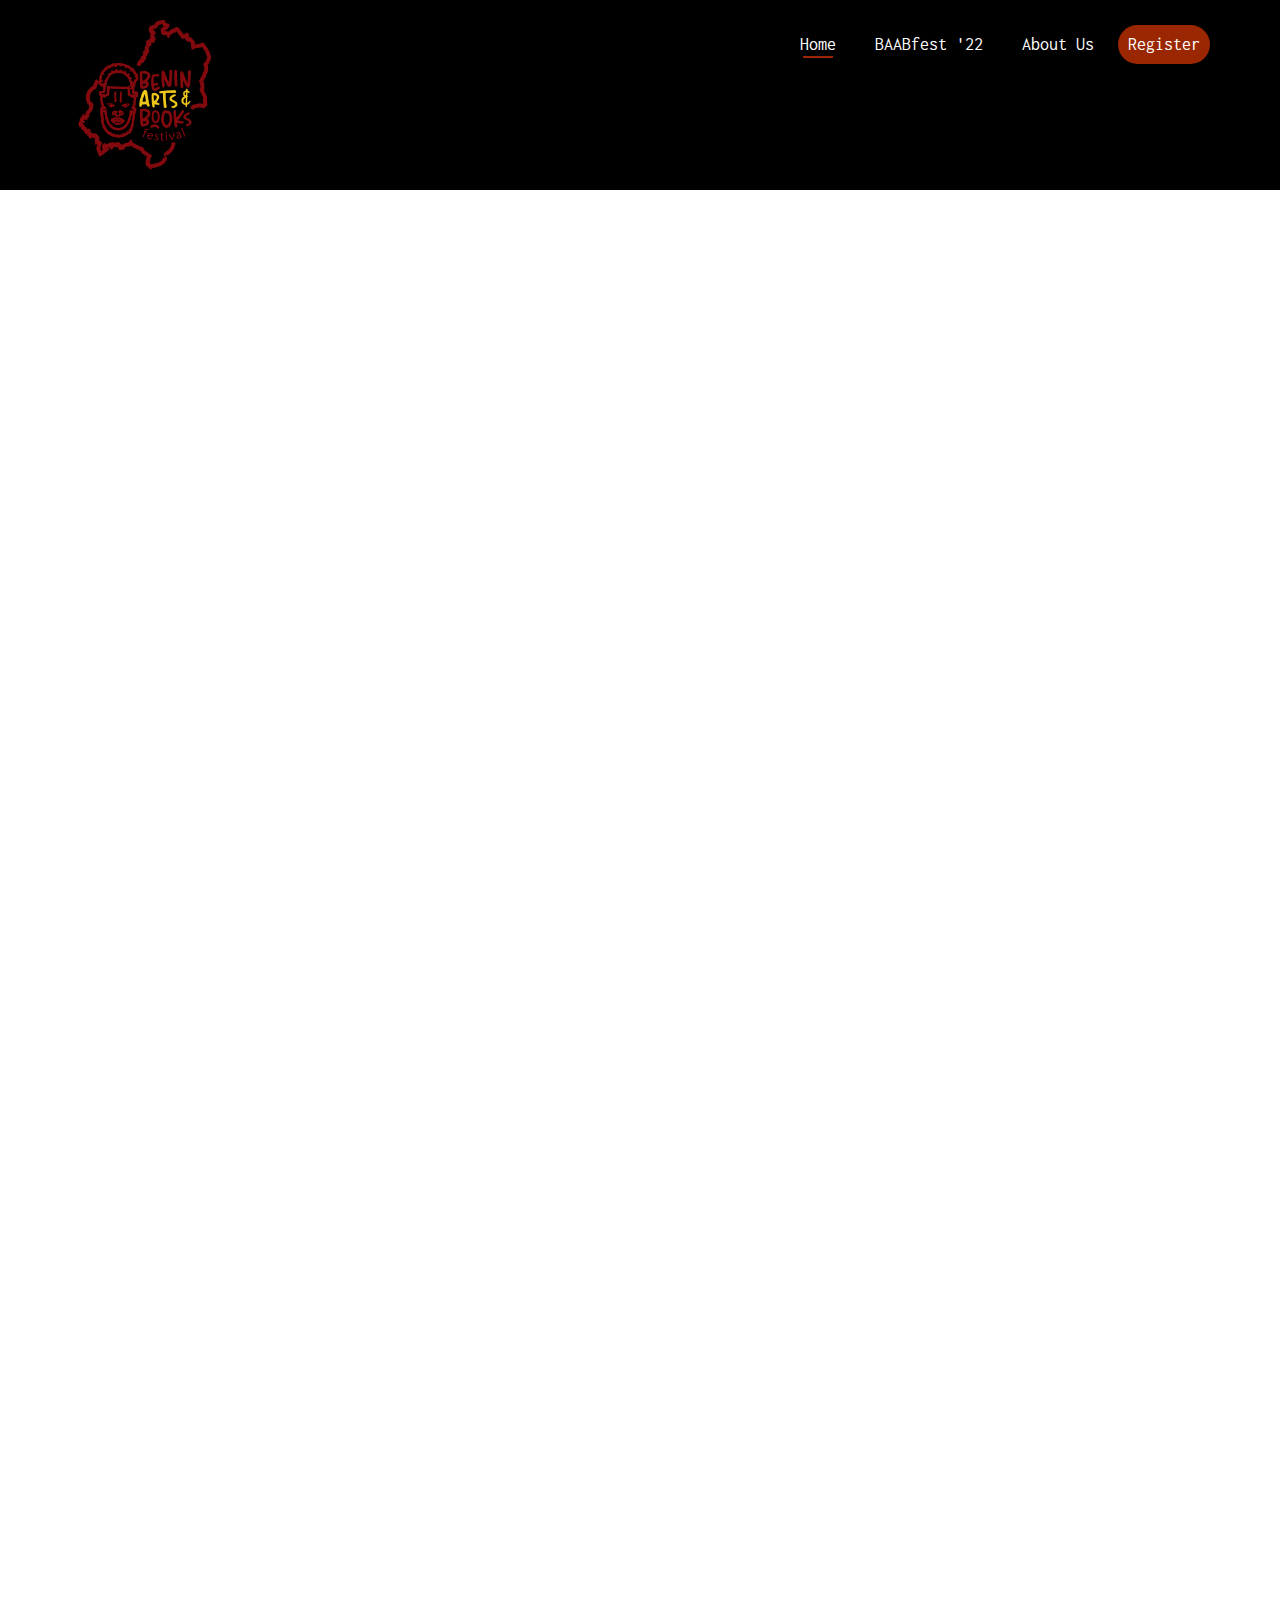
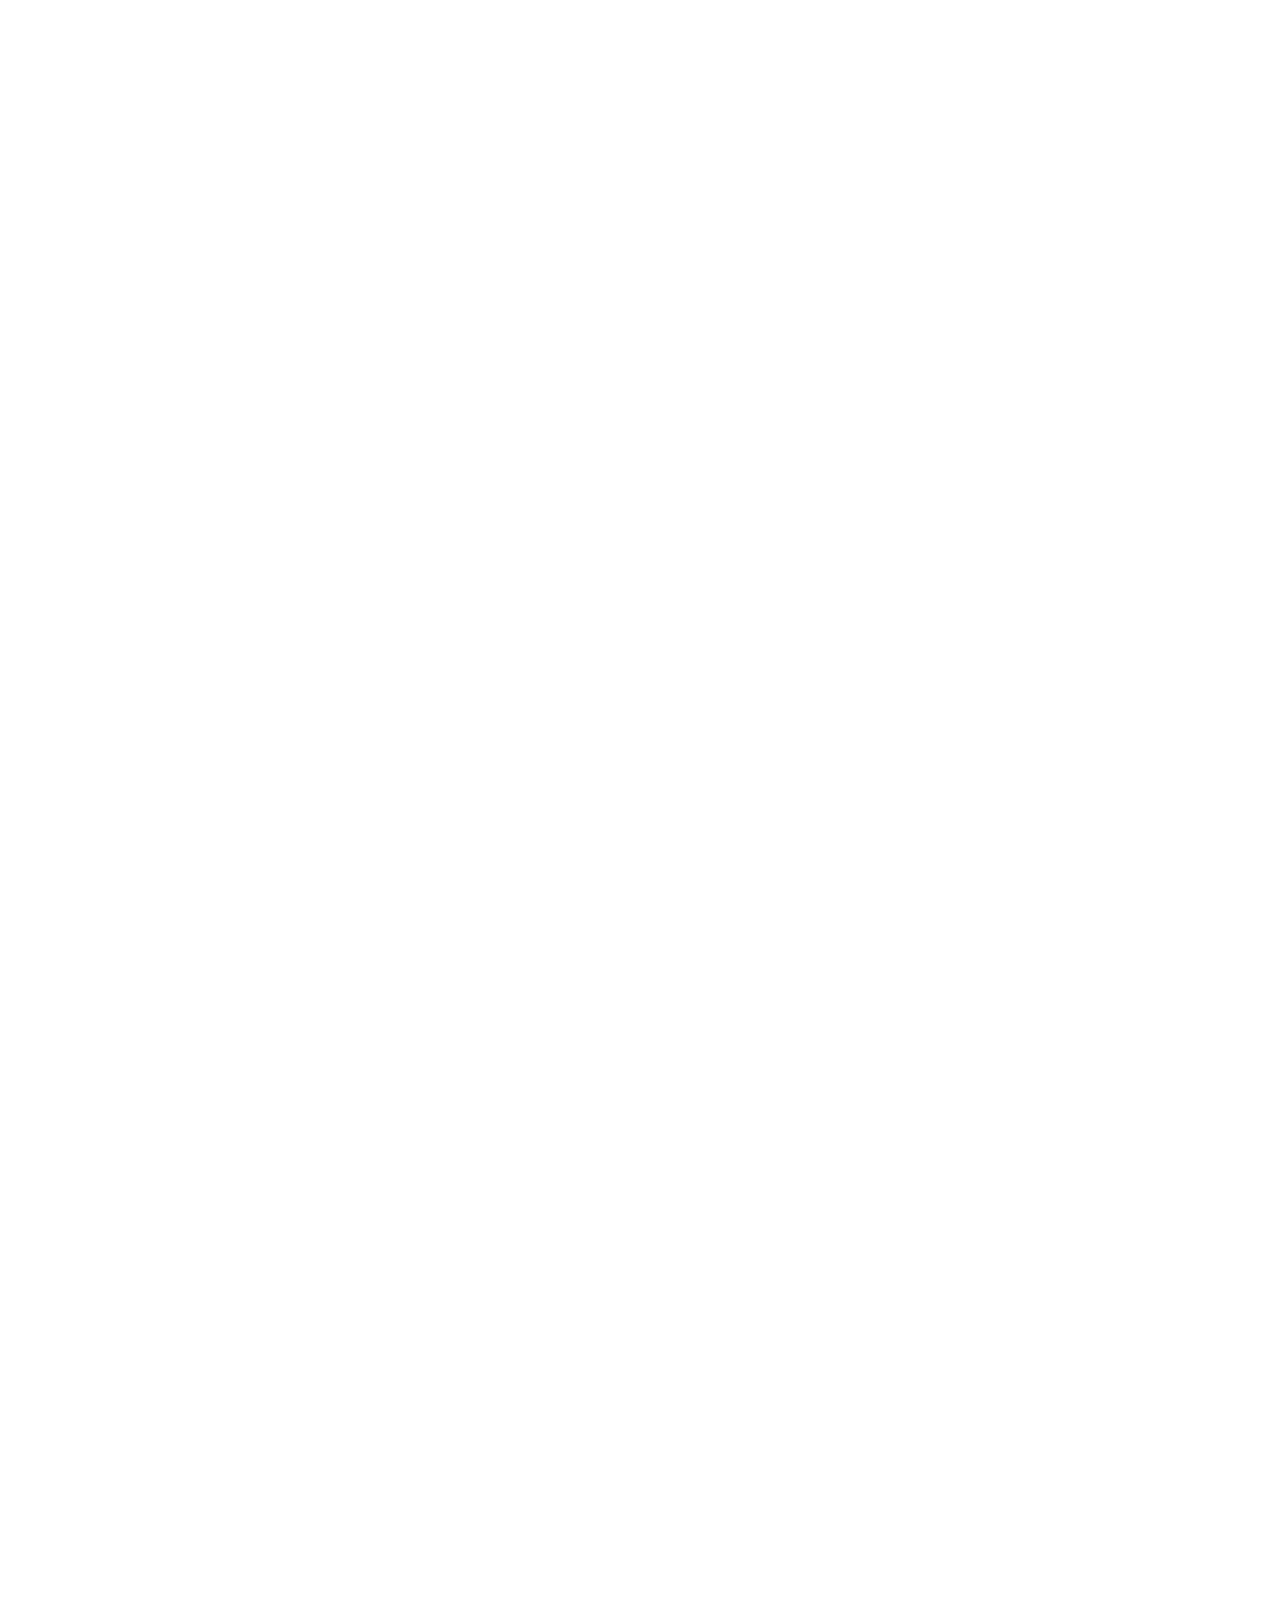
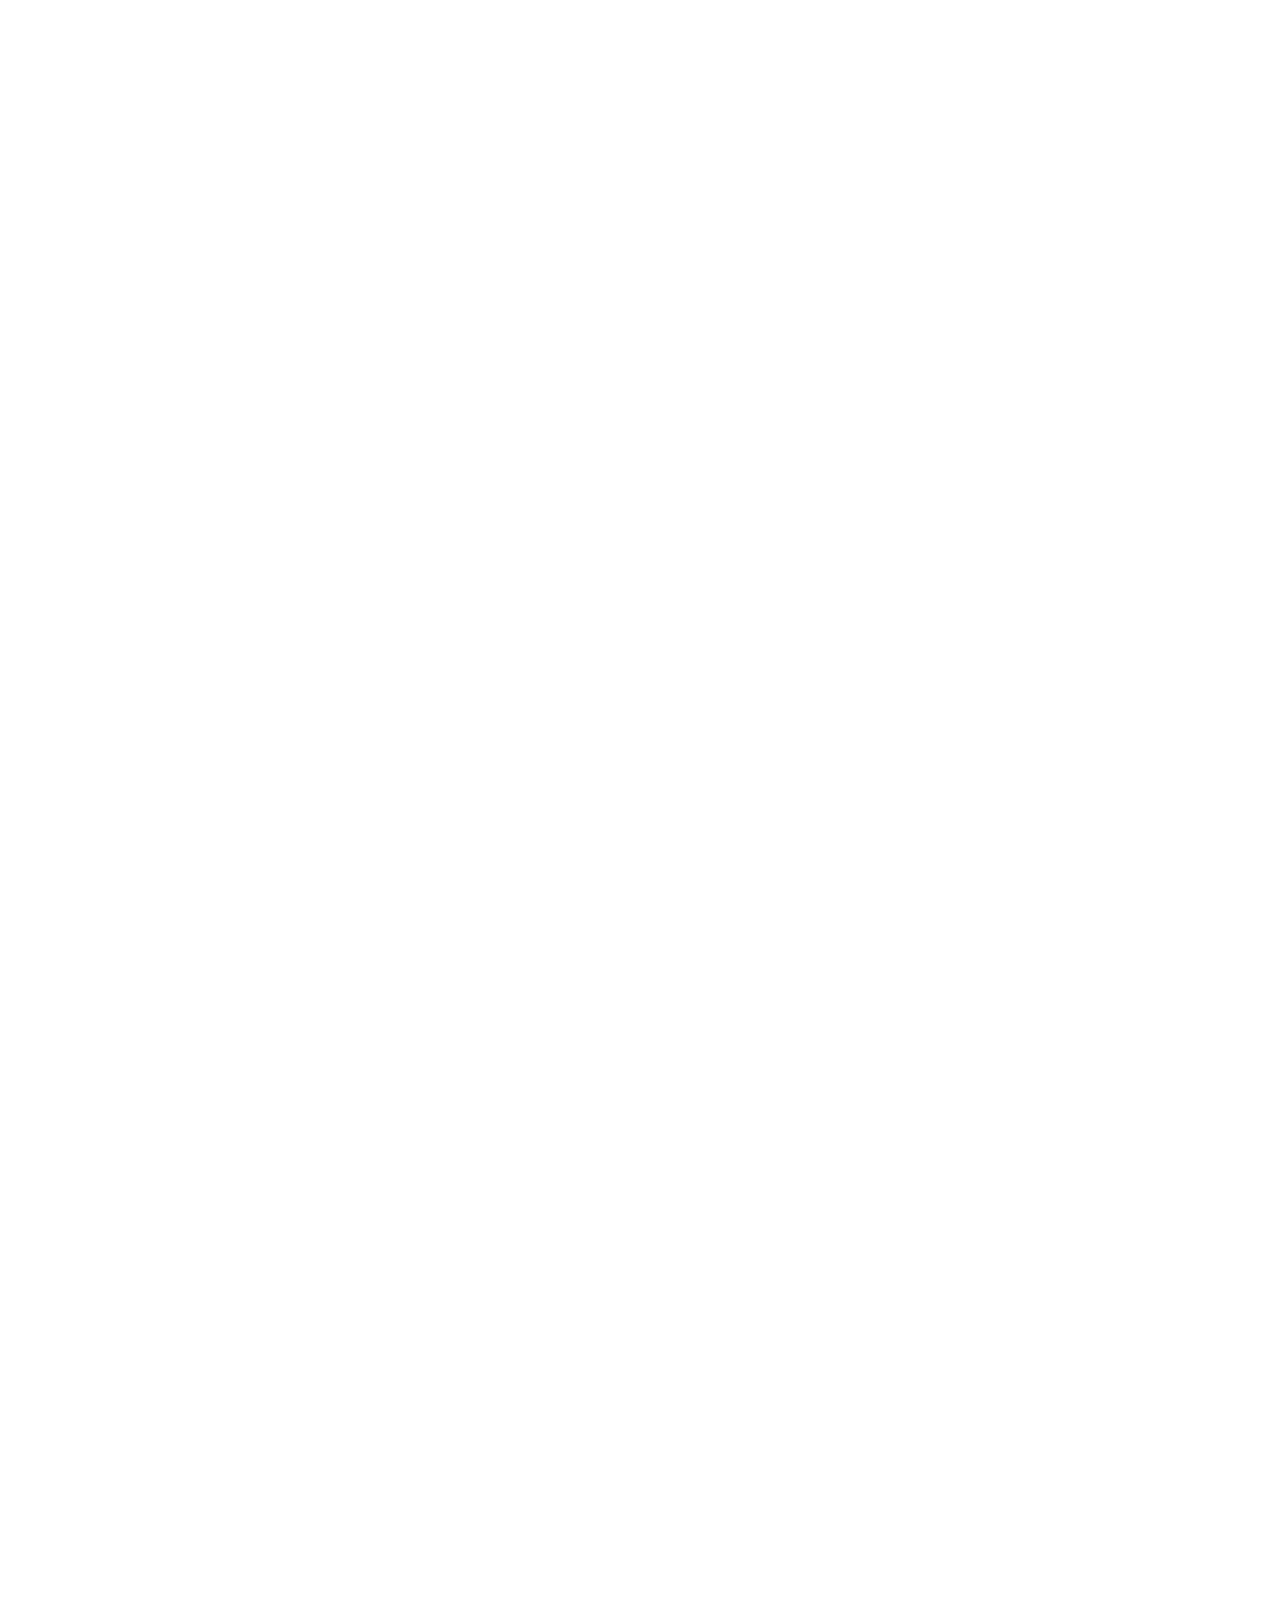
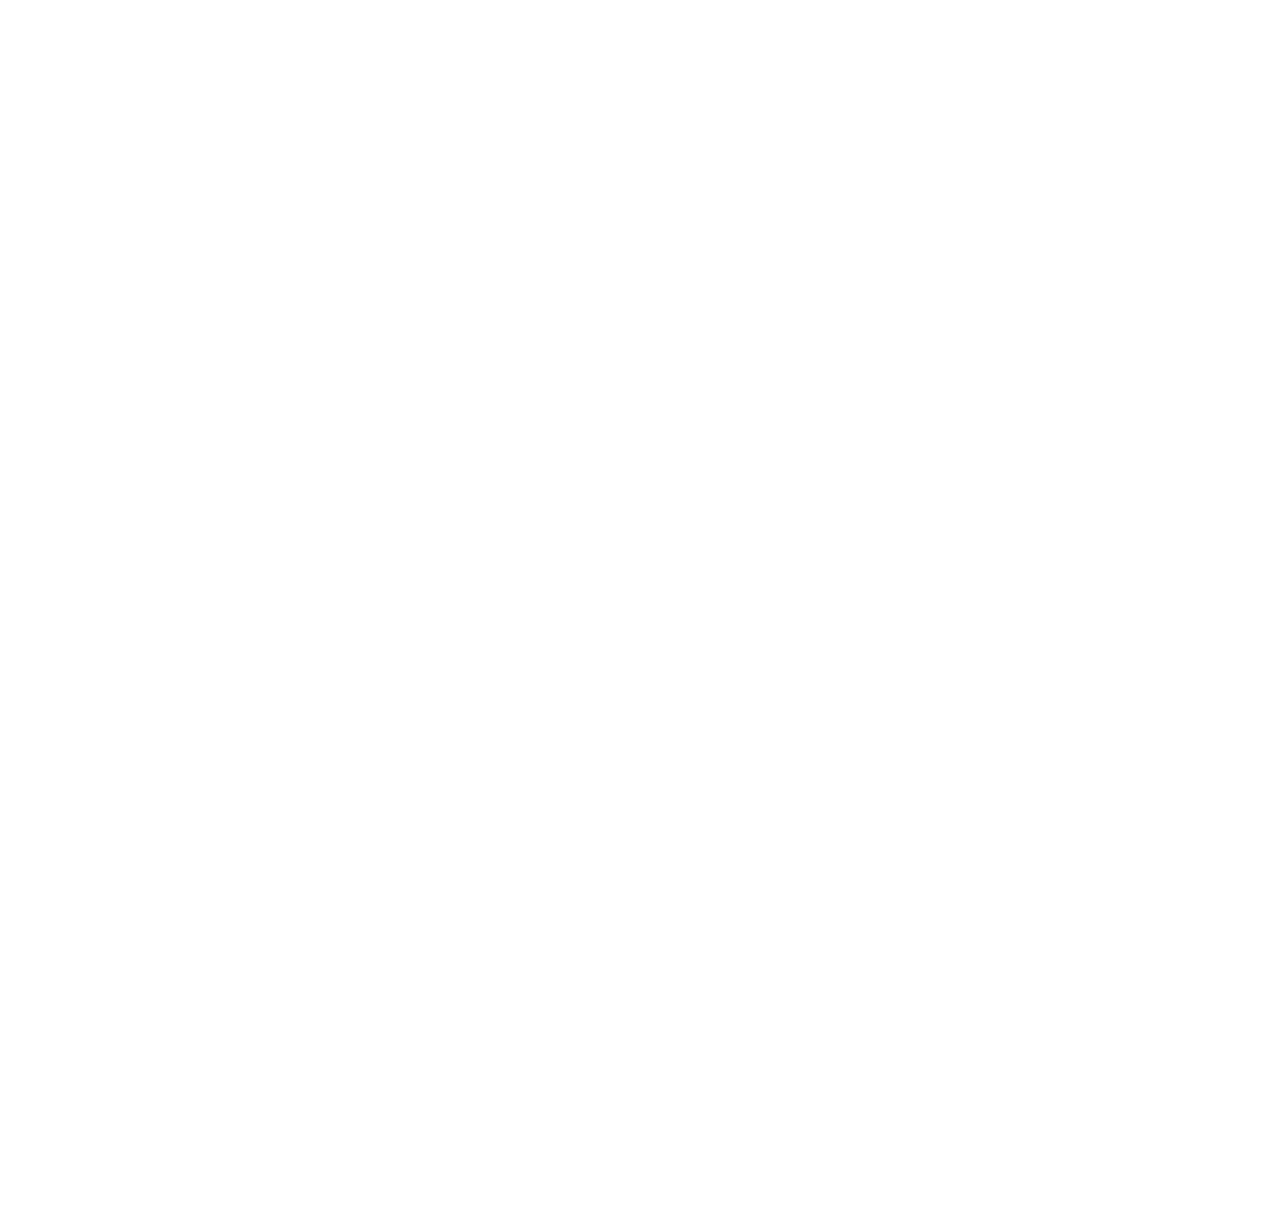
<file: guests.html>
<!DOCTYPE HTML>
<html>
	<head>
	<meta charset="utf-8">
	<meta http-equiv="X-UA-Compatible" content="IE=edge">
	<title>BAABFEST Website</title>
	<meta name="viewport" content="width=device-width, initial-scale=1">
	<meta name="description" content="BAABFEST Website" />
	<meta name="keywords" content="Benin Books And Art Festival, html5, css3, mobile first, responsive" />


  	<!-- Facebook and Twitter integration -->
	<meta property="og:title" content=""/>
	<meta property="og:image" content=""/>
	<meta property="og:url" content=""/>
	<meta property="og:site_name" content=""/>
	<meta property="og:description" content=""/>
	<meta name="twitter:title" content="" />
	<meta name="twitter:image" content="" />
	<meta name="twitter:url" content="" />
	<meta name="twitter:card" content="" />

	<!-- <link href="https://fonts.googleapis.com/css?family=Work+Sans:300,400,500,700,800" rel="stylesheet">	 -->
	<link href="https://fonts.googleapis.com/css?family=Inconsolata:400,700" rel="stylesheet">
	
	<!-- Animate.css -->
	<link rel="stylesheet" href="css/animate.css">
	<!-- Icomoon Icon Fonts-->
	<link rel="stylesheet" href="css/icomoon.css">
	<!-- Bootstrap  -->
	<link rel="stylesheet" href="css/bootstrap.css">
	<!-- Flexslider  -->
	<link rel="stylesheet" href="css/flexslider.css">

	<!-- Theme style  -->
	<link rel="stylesheet" href="css/style.css">

	<!-- Modernizr JS -->
	<script src="js/modernizr-2.6.2.min.js"></script>
	<!-- FOR IE9 below -->
	<!--[if lt IE 9]>
	<script src="js/respond.min.js"></script>
	<![endif]-->

	</head>
	<body>

	</head>
	<body class="">
		
	<div class="fh5co-loader" style="display: none;"></div>
	
	<div id="page"><a href="" class="js-fh5co-nav-toggle fh5co-nav-toggle fh5co-nav-white"><i></i></a>
	
		<div id="fh5co-offcanvas">
			<p>
				<ul class="fh5co-social-icons">
					<li><a href="https://twitter.com/baabfest_benin?=21"><i class="icon-twitter"></i></a></li>
					<li><a href="https://www.facebook.com/profile.php?id=100084758415080"><i class="icon-facebook"></i></a></li>
					<li><a href="https://instagram.com/baabfest_benin?igshid=YmMyMTA2M2Y="><i class="icon-instagram"></i></a></li>
					<li><a href="beninartandbookfestivalbeninartandbookfestival@gmail.com"><i class="icon-email"></i></a></li>
				</ul>
			</p>
								<ul>
							<li class="active"><a href="index.html">Home</a></li>
							<li class="offcanvas-has-dropdown">
								<a href="Festival.html">BAABfest '22</a>
								<ul class="dropdown">

									<li><a href="guests.html#">Guests</a></li>
									
								</ul>
							</li>
							<li><a href="About Us.html">About Us</a></li>
							
				
							
							<li class="btn-cta"><a href="https://docs.google.com/forms/d/e/1FAIpQLSdNFPMi-du3u5hpfHXUE6Q8Z_i6kUmpFtewKrNzl_vZ2ttRtg/viewform"><span>Register</span></a></li>
	
						</ul></div>	
						


						<nav class="fh5co-nav" role="navigation">
							<div class="top-menu">
								<div class="container">
									<div class="row">
										<div class="col-xs-2">
											<div id="fh5co-logo"><img src="images/logo 2.PNG" width="150px" height="150px"><span></span></div>
											
										</div>
						
										
									
										<div class="col-xs-10 text-right menu-1">
											
											
											<ul>
												
											<ul>
												<li class="active"><a href="index.html">Home</a></li>
												<li class="has-dropdown">
													<a href="Festival.html">BAABfest '22</a>
													<ul class="dropdown">

														<li><a href="guests.html#">Guests</a></li>
														
													</ul>
												</li>
												<li><a href="About Us.html">About Us</a></li>
												
												
												<li class="btn-cta"><a href="https://docs.google.com/forms/d/e/1FAIpQLSdNFPMi-du3u5hpfHXUE6Q8Z_i6kUmpFtewKrNzl_vZ2ttRtg/viewform"><span>Register</span></a></li>
											</ul>
										</div>
									</div>
									
								</div>
							</div>
						</nav>


						<div class="col-md-5">
							<div class="fh5co-blog animate-box">
								<div class="images">
									<a href="#" class="blog-bg" style="background-image: url(images/romeo.webp);"></a>
								</div>

								<div class="blog-text">
									
									<h2><a href="images/romeo.webp">Romeo Oriogun</a></h2>
									<p class="bio"> Oluwasegun Romeo Oriogun is a Nigerian poet and essayist. He is the author of Sacrament of Bodies (University of Nebraska) and three chapbooks.
										He won the 2017 Brunel University African Poetry Prize and the Nigeria Prize for Literature award 2022 for his collection Nomad and was a finalist for the 2020 Lambda Literary Award for Gay Poetry
										and The Future Awards African Prize for Literature. He has received fellowships and support from Ebedi International Writers Residency, Harvard University,
										Hutchins Center for African and African American Research, Oregon Institute for Creative Research,
										and the IIE- Artist Protection Fund.  </p>
								</div> 
							</div>
						</div>
						
						
						<div class="col-md-5">
							<div class="fh5co-blog animate-box">
								<div class="bio">
									<a href="#" class="blog-bg" style="background-image: url(images/Eghosa.webp);"></a>
								</div>
								
								<div class="blog-text">
									<h2><a href="#">Eghosa Imasuen</a></h2>
									<p class="bio">Eghosa Imasuen is a Nigerian writer of Bini descent.
										He is the author of "To Saint Patrick" and "Fine Boys",
										published by the Farafina imprint of Kachifo Limited,
										publishers of the Nigerian editions of Chimamanda Ngozi Adichie's novels.

							 He lives in Lagos, Nigeria, where he runs a new publishing outfit called Narrative Landscape Press.</p>
									
								</div> 
							</div>
						</div>
		
						<div class="col-md-5">
							<div class="fh5co-blog animate-box">
							
								<div class="images"><a href="#" class="blog-bg" style="background-image: url(images/Osaru\ 2.jpg);" ></a></div>
								
								<div class="blog-text">
									
									<h2><a href="#">Osaru Obaseki</a></h2>
									<p class="bio">Osaru Obaseki is a self taught artist from Edo State Nigeria.

										She is one of the many rising artists in Africa who is making a big wave 
										in the Contemporary art scene. In 2017, she joined Nosona Studios under 
										the Edo global centre platform. This gave her a spring board to broaden her
										 practice and gain immense opportunity.
										
										She has recently exhibited her works in Rele Art Gallery
										 – Young Contemporaries 2019 exhibition. A game changing 
										 opportunity that is already proving to propel her to new heights.
									</p>
									
								</div> 
							</div>
						</div>
						
						<div class="col-md-5">
						<div class="fh5co-blog animate-box">
						
							<div class="images"><a href="#" class="blog-bg" style="background-image: url(images/ojo.jpeg); height: 400px;" ></a></div>
							
							<div class="blog-text">
								
								<h2><a href="#">Taiye Oyo</a></h2>
								<p class="bio">Ojo Taiye was born and grew up in Kaduna, Nigeria. 
									He currently lives in Agbor, Delta State. He is a poet and essayist, 
									and teaches Tourism in Calvary Group of Schools, Agbor. 
									His recent poems and works have appeared in Glass Journal, 
									Lit Mag, Crannog Magazine, Geometry Magazine, Southword Journal and elsewhere.</p>
								
							</div> 
						</div>
					</div>
					

					<div class="col-md-5">
						<div class="fh5co-blog animate-box">
						
							<div class="images"><a href="#" class="blog-bg" style="background-image: url(images/Tope\ 2.jpg); height: 400px;" ></a></div>
							
							<div class="blog-text">
								
								<h2><a href="#">Tope Salaudeen-Adégòkè</a></h2>
								<p class="bio">Tope Salaudeen-Adégòkè is an editor, literary critic and poet from Ibadan, Nigeria.

									Tope is the co-publisher of Fortunate Traveller, a Nigerian based travel journal.
									 He is passionate and animated by travel. Also, he is the administrator of the Kofi Awoonor
									  Memorial Library in Ibadan. He was recently presented a Baobab Awards medal for community development by Prince Yemisi Shyllon.
									   He regularly contributes to discussions of African literature via Wawa Book Review and Africa in Words. 
									   Tope likes to think himself as the Favourite Son of Africa.</p>
								
							</div> 
						</div>
					</div>
					
						
		
		
		

							
	
	

	
	
	
	
	
												<footer id="fh5co-footer" role="contentinfo">
													<div class="container">
														<div class="row row-pb-md">
															<div class="col-md-4 fh5co-widget">
																
															</div>

															<div id="fh5co-portfolio">
																<div class="header">
																	<div class="row animate-box">
																		<div class="col-md-8 col-md-offset-2 text-center fh5co-heading">
																			<h3>Sponsored by;</h3>
																			
																			<div class="column">
																				<img src="images/BAABfest-Sponsor (1).png" alt="Mountains" style="width:100%">
																				
																			  </div>
																
																			  
																			<div class="column">
																				<img src="images/BAABfest-Sponsor.png" alt="Mountains"style="width:100%" >
																			




															<div class="col-md-2 col-md-push-1 fh5co-widget">
																
																<ul class="fh5co-footer-links">
																	<h4>Links</h4>
																	<li><a href="index.html">Home</a></li>
																	<li class="offcanvas-has-dropdown"></li>
																	<li><a href="Festival.html">BAABfest '22</a></li>
																	<ul class="dropdown">

																		<li><a href="guests.html#">Guests</a></li>
																		
																	</ul>
																	<li><a href="About Us.html">About Us</a></li>
																	
																</ul>
															</div>
												
																	<div class="col-md-4 col-md-push-1 fh5co-widget">
																			<h4>Contact Information</h4>
																			<ul class="fh5co-footer-links">
																			</ul>
																			<p>
																				<ul class="fh5co-social-icons">
																					<li><a href="https://twitter.com/baabfest_benin?=21"><i class="icon-twitter"></i></a></li>
																					<li><a href="https://www.facebook.com/profile.php?id=100084758415080"><i class="icon-facebook"></i></a></li>
																					<li><a href="https://instagram.com/baabfest_benin?igshid=YmMyMTA2M2Y="><i class="icon-instagram"></i></a></li>
																					<li><a href="beninartandbookfestivalbeninartandbookfestival@gmail.com"><i class="icon-email"></i></a></li>
																				</ul>
																			</p>
																		</div>
														
																	</div>
														
																	<div class="row copyright">
																		<div class="col-md-12 text-center">
																			<p>
																				<small class="block">&copy; Benin Art And Books Festival 2022. All Rights Reserved.</small> 
												
																			</p>
														
																		</div>
																	</div>
														
																</div>
															</footer>
															</div>
																
												
												
												
												
												

				



	<div class="gototop js-top">
		<a href="#" class="js-gotop"><i class="icon-arrow-up22"></i></a>
	</div>
	



	<div class="gototop js-top">
		<a href="#" class="js-gotop"><i class="icon-arrow-up22"></i></a>
	</div>
	
	<!-- jQuery -->
	<script src="js/jquery.min.js"></script>
	<!-- jQuery Easing -->
	<script src="js/jquery.easing.1.3.js"></script>
	<!-- Bootstrap -->
	<script src="js/bootstrap.min.js"></script>
	<!-- Waypoints -->
	<script src="js/jquery.waypoints.min.js"></script>
	<!-- Flexslider -->
	<script src="js/jquery.flexslider-min.js"></script>
	<!-- Main -->
	<script src="js/main.js"></script>

						
	</body>
</html>
</file>
<file: css/icomoon.css>
@font-face {
    font-family: 'icomoon';
    src:    url('fonts/icomoon.eot?1oniuf');
    src:    url('fonts/icomoon.eot?1oniuf#iefix') format('embedded-opentype'),
        url('fonts/icomoon.ttf?1oniuf') format('truetype'),
        url('fonts/icomoon.woff?1oniuf') format('woff'),
        url('fonts/icomoon.svg?1oniuf#icomoon') format('svg');
    font-weight: normal;
    font-style: normal;
}

[class^="icon-"], [class*=" icon-"] {
    /* use !important to prevent issues with browser extensions that change fonts */
    font-family: 'icomoon' !important;
    speak: none;
    font-style: normal;
    font-weight: normal;
    font-variant: normal;
    text-transform: none;
    line-height: 1;

    /* Better Font Rendering =========== */
    -webkit-font-smoothing: antialiased;
    -moz-osx-font-smoothing: grayscale;
}

.icon-mobile:before {
    content: "\e000";
}
.icon-laptop:before {
    content: "\e001";
}
.icon-desktop:before {
    content: "\e002";
}
.icon-tablet:before {
    content: "\e003";
}
.icon-phone:before {
    content: "\e004";
}
.icon-document:before {
    content: "\e005";
}
.icon-documents:before {
    content: "\e006";
}
.icon-search:before {
    content: "\e007";
}
.icon-clipboard:before {
    content: "\e008";
}
.icon-newspaper:before {
    content: "\e009";
}
.icon-notebook:before {
    content: "\e00a";
}
.icon-book-open:before {
    content: "\e00b";
}
.icon-browser:before {
    content: "\e00c";
}
.icon-calendar:before {
    content: "\e00d";
}
.icon-presentation:before {
    content: "\e00e";
}
.icon-picture:before {
    content: "\e00f";
}
.icon-pictures:before {
    content: "\e010";
}
.icon-video:before {
    content: "\e011";
}
.icon-camera:before {
    content: "\e012";
}
.icon-printer:before {
    content: "\e013";
}
.icon-toolbox:before {
    content: "\e014";
}
.icon-briefcase:before {
    content: "\e015";
}
.icon-wallet:before {
    content: "\e016";
}
.icon-gift:before {
    content: "\e017";
}
.icon-bargraph:before {
    content: "\e018";
}
.icon-grid:before {
    content: "\e019";
}
.icon-expand:before {
    content: "\e01a";
}
.icon-focus:before {
    content: "\e01b";
}
.icon-edit:before {
    content: "\e01c";
}
.icon-adjustments:before {
    content: "\e01d";
}
.icon-ribbon:before {
    content: "\e01e";
}
.icon-hourglass:before {
    content: "\e01f";
}
.icon-lock:before {
    content: "\e020";
}
.icon-megaphone:before {
    content: "\e021";
}
.icon-shield:before {
    content: "\e022";
}
.icon-trophy:before {
    content: "\e023";
}
.icon-flag:before {
    content: "\e024";
}
.icon-map:before {
    content: "\e025";
}
.icon-puzzle:before {
    content: "\e026";
}
.icon-basket:before {
    content: "\e027";
}
.icon-envelope:before {
    content: "\e028";
}
.icon-streetsign:before {
    content: "\e029";
}
.icon-telescope:before {
    content: "\e02a";
}
.icon-gears:before {
    content: "\e02b";
}
.icon-key:before {
    content: "\e02c";
}
.icon-paperclip:before {
    content: "\e02d";
}
.icon-attachment:before {
    content: "\e02e";
}
.icon-pricetags:before {
    content: "\e02f";
}
.icon-lightbulb:before {
    content: "\e030";
}
.icon-layers:before {
    content: "\e031";
}
.icon-pencil:before {
    content: "\e032";
}
.icon-tools:before {
    content: "\e033";
}
.icon-tools-2:before {
    content: "\e034";
}
.icon-scissors:before {
    content: "\e035";
}
.icon-paintbrush:before {
    content: "\e036";
}
.icon-magnifying-glass:before {
    content: "\e037";
}
.icon-circle-compass:before {
    content: "\e038";
}
.icon-linegraph:before {
    content: "\e039";
}
.icon-mic:before {
    content: "\e03a";
}
.icon-strategy:before {
    content: "\e03b";
}
.icon-beaker:before {
    content: "\e03c";
}
.icon-caution:before {
    content: "\e03d";
}
.icon-recycle:before {
    content: "\e03e";
}
.icon-anchor:before {
    content: "\e03f";
}
.icon-profile-male:before {
    content: "\e040";
}
.icon-profile-female:before {
    content: "\e041";
}
.icon-bike:before {
    content: "\e042";
}
.icon-wine:before {
    content: "\e043";
}
.icon-hotairballoon:before {
    content: "\e044";
}
.icon-globe:before {
    content: "\e045";
}
.icon-genius:before {
    content: "\e046";
}
.icon-map-pin:before {
    content: "\e047";
}
.icon-dial:before {
    content: "\e048";
}
.icon-chat:before {
    content: "\e049";
}
.icon-heart:before {
    content: "\e04a";
}
.icon-cloud:before {
    content: "\e04b";
}
.icon-upload:before {
    content: "\e04c";
}
.icon-download:before {
    content: "\e04d";
}
.icon-target:before {
    content: "\e04e";
}
.icon-hazardous:before {
    content: "\e04f";
}
.icon-piechart:before {
    content: "\e050";
}
.icon-speedometer:before {
    content: "\e051";
}
.icon-global:before {
    content: "\e052";
}
.icon-compass:before {
    content: "\e053";
}
.icon-lifesaver:before {
    content: "\e054";
}
.icon-clock:before {
    content: "\e055";
}
.icon-aperture:before {
    content: "\e056";
}
.icon-quote:before {
    content: "\e057";
}
.icon-scope:before {
    content: "\e058";
}
.icon-alarmclock:before {
    content: "\e059";
}
.icon-refresh:before {
    content: "\e05a";
}
.icon-happy:before {
    content: "\e05b";
}
.icon-sad:before {
    content: "\e05c";
}
.icon-facebook:before {
    content: "\e05d";
}
.icon-twitter:before {
    content: "\e05e";
}
.icon-googleplus:before {
    content: "\e05f";
}
.icon-rss:before {
    content: "\e060";
}
.icon-tumblr:before {
    content: "\e061";
}
.icon-linkedin:before {
    content: "\e062";
}
.icon-dribbble:before {
    content: "\e063";
}
.icon-box2:before {
    content: "\ea82";
}
.icon-write:before {
    content: "\ea83";
}
.icon-clock2:before {
    content: "\ea84";
}
.icon-reply2:before {
    content: "\ea85";
}
.icon-reply-all2:before {
    content: "\ea86";
}
.icon-forward2:before {
    content: "\ea87";
}
.icon-flag2:before {
    content: "\ea88";
}
.icon-search2:before {
    content: "\ea89";
}
.icon-trash2:before {
    content: "\ea8a";
}
.icon-envelope2:before {
    content: "\ea8b";
}
.icon-bubble:before {
    content: "\ea8c";
}
.icon-bubbles:before {
    content: "\ea8d";
}
.icon-user2:before {
    content: "\ea8e";
}
.icon-users2:before {
    content: "\ea8f";
}
.icon-cloud2:before {
    content: "\ea90";
}
.icon-download2:before {
    content: "\ea91";
}
.icon-upload2:before {
    content: "\ea92";
}
.icon-rain:before {
    content: "\ea93";
}
.icon-sun:before {
    content: "\ea94";
}
.icon-moon2:before {
    content: "\ea95";
}
.icon-bell2:before {
    content: "\ea96";
}
.icon-folder2:before {
    content: "\ea97";
}
.icon-pin2:before {
    content: "\ea98";
}
.icon-sound2:before {
    content: "\ea99";
}
.icon-microphone:before {
    content: "\ea9a";
}
.icon-camera2:before {
    content: "\ea9b";
}
.icon-image2:before {
    content: "\ea9c";
}
.icon-cog2:before {
    content: "\ea9d";
}
.icon-calendar2:before {
    content: "\ea9e";
}
.icon-book2:before {
    content: "\ea9f";
}
.icon-map-marker:before {
    content: "\eaa0";
}
.icon-store:before {
    content: "\eaa1";
}
.icon-support:before {
    content: "\eaa2";
}
.icon-tag2:before {
    content: "\eaa3";
}
.icon-heart2:before {
    content: "\eaa4";
}
.icon-video-camera:before {
    content: "\eaa5";
}
.icon-trophy2:before {
    content: "\eaa6";
}
.icon-cart:before {
    content: "\eaa7";
}
.icon-eye2:before {
    content: "\eaa8";
}
.icon-cancel:before {
    content: "\eaa9";
}
.icon-chart:before {
    content: "\eaaa";
}
.icon-target2:before {
    content: "\eaab";
}
.icon-printer2:before {
    content: "\eaac";
}
.icon-location2:before {
    content: "\eaad";
}
.icon-bookmark2:before {
    content: "\eaae";
}
.icon-monitor:before {
    content: "\eaaf";
}
.icon-cross2:before {
    content: "\eab0";
}
.icon-plus2:before {
    content: "\eab1";
}
.icon-left:before {
    content: "\eab2";
}
.icon-up:before {
    content: "\eab3";
}
.icon-browser2:before {
    content: "\eab4";
}
.icon-windows:before {
    content: "\eab5";
}
.icon-switch2:before {
    content: "\eab6";
}
.icon-dashboard:before {
    content: "\eab7";
}
.icon-play:before {
    content: "\eab8";
}
.icon-fast-forward:before {
    content: "\eab9";
}
.icon-next:before {
    content: "\eaba";
}
.icon-refresh2:before {
    content: "\eabb";
}
.icon-film:before {
    content: "\eabc";
}
.icon-home2:before {
    content: "\eabd";
}
.icon-add-to-list:before {
    content: "\e901";
}
.icon-classic-computer:before {
    content: "\e902";
}
.icon-controller-fast-backward:before {
    content: "\e903";
}
.icon-creative-commons-attribution:before {
    content: "\e904";
}
.icon-creative-commons-noderivs:before {
    content: "\e905";
}
.icon-creative-commons-noncommercial-eu:before {
    content: "\e906";
}
.icon-creative-commons-noncommercial-us:before {
    content: "\e907";
}
.icon-creative-commons-public-domain:before {
    content: "\e908";
}
.icon-creative-commons-remix:before {
    content: "\e909";
}
.icon-creative-commons-share:before {
    content: "\e90a";
}
.icon-creative-commons-sharealike:before {
    content: "\e90b";
}
.icon-creative-commons:before {
    content: "\e90c";
}
.icon-document-landscape:before {
    content: "\e90d";
}
.icon-remove-user:before {
    content: "\e90e";
}
.icon-warning:before {
    content: "\e90f";
}
.icon-arrow-bold-down:before {
    content: "\e910";
}
.icon-arrow-bold-left:before {
    content: "\e911";
}
.icon-arrow-bold-right:before {
    content: "\e912";
}
.icon-arrow-bold-up:before {
    content: "\e913";
}
.icon-arrow-down:before {
    content: "\e914";
}
.icon-arrow-left:before {
    content: "\e915";
}
.icon-arrow-long-down:before {
    content: "\e916";
}
.icon-arrow-long-left:before {
    content: "\e917";
}
.icon-arrow-long-right:before {
    content: "\e918";
}
.icon-arrow-long-up:before {
    content: "\e919";
}
.icon-arrow-right:before {
    content: "\e91a";
}
.icon-arrow-up:before {
    content: "\e91b";
}
.icon-arrow-with-circle-down:before {
    content: "\e91c";
}
.icon-arrow-with-circle-left:before {
    content: "\e91d";
}
.icon-arrow-with-circle-right:before {
    content: "\e91e";
}
.icon-arrow-with-circle-up:before {
    content: "\e91f";
}
.icon-bookmark:before {
    content: "\e920";
}
.icon-bookmarks:before {
    content: "\e921";
}
.icon-chevron-down:before {
    content: "\e922";
}
.icon-chevron-left:before {
    content: "\e923";
}
.icon-chevron-right:before {
    content: "\e924";
}
.icon-chevron-small-down:before {
    content: "\e925";
}
.icon-chevron-small-left:before {
    content: "\e926";
}
.icon-chevron-small-right:before {
    content: "\e927";
}
.icon-chevron-small-up:before {
    content: "\e928";
}
.icon-chevron-thin-down:before {
    content: "\e929";
}
.icon-chevron-thin-left:before {
    content: "\e92a";
}
.icon-chevron-thin-right:before {
    content: "\e92b";
}
.icon-chevron-thin-up:before {
    content: "\e92c";
}
.icon-chevron-up:before {
    content: "\e92d";
}
.icon-chevron-with-circle-down:before {
    content: "\e92e";
}
.icon-chevron-with-circle-left:before {
    content: "\e92f";
}
.icon-chevron-with-circle-right:before {
    content: "\e930";
}
.icon-chevron-with-circle-up:before {
    content: "\e931";
}
.icon-cloud3:before {
    content: "\e932";
}
.icon-controller-fast-forward:before {
    content: "\e933";
}
.icon-controller-jump-to-start:before {
    content: "\e934";
}
.icon-controller-next:before {
    content: "\e935";
}
.icon-controller-paus:before {
    content: "\e936";
}
.icon-controller-play:before {
    content: "\e937";
}
.icon-controller-record:before {
    content: "\e938";
}
.icon-controller-stop:before {
    content: "\e939";
}
.icon-controller-volume:before {
    content: "\e93a";
}
.icon-dot-single:before {
    content: "\e93b";
}
.icon-dots-three-horizontal:before {
    content: "\e93c";
}
.icon-dots-three-vertical:before {
    content: "\e93d";
}
.icon-dots-two-horizontal:before {
    content: "\e93e";
}
.icon-dots-two-vertical:before {
    content: "\e93f";
}
.icon-download3:before {
    content: "\e940";
}
.icon-emoji-flirt:before {
    content: "\e941";
}
.icon-flow-branch:before {
    content: "\e942";
}
.icon-flow-cascade:before {
    content: "\e943";
}
.icon-flow-line:before {
    content: "\e944";
}
.icon-flow-parallel:before {
    content: "\e945";
}
.icon-flow-tree:before {
    content: "\e946";
}
.icon-install:before {
    content: "\e947";
}
.icon-layers2:before {
    content: "\e948";
}
.icon-open-book:before {
    content: "\e949";
}
.icon-resize-100:before {
    content: "\e94a";
}
.icon-resize-full-screen:before {
    content: "\e94b";
}
.icon-save:before {
    content: "\e94c";
}
.icon-select-arrows:before {
    content: "\e94d";
}
.icon-sound-mute:before {
    content: "\e94e";
}
.icon-sound:before {
    content: "\e94f";
}
.icon-trash:before {
    content: "\e950";
}
.icon-triangle-down:before {
    content: "\e951";
}
.icon-triangle-left:before {
    content: "\e952";
}
.icon-triangle-right:before {
    content: "\e953";
}
.icon-triangle-up:before {
    content: "\e954";
}
.icon-uninstall:before {
    content: "\e955";
}
.icon-upload-to-cloud:before {
    content: "\e956";
}
.icon-upload3:before {
    content: "\e957";
}
.icon-add-user:before {
    content: "\e958";
}
.icon-address:before {
    content: "\e959";
}
.icon-adjust:before {
    content: "\e95a";
}
.icon-air:before {
    content: "\e95b";
}
.icon-aircraft-landing:before {
    content: "\e95c";
}
.icon-aircraft-take-off:before {
    content: "\e95d";
}
.icon-aircraft:before {
    content: "\e95e";
}
.icon-align-bottom:before {
    content: "\e95f";
}
.icon-align-horizontal-middle:before {
    content: "\e960";
}
.icon-align-left:before {
    content: "\e961";
}
.icon-align-right:before {
    content: "\e962";
}
.icon-align-top:before {
    content: "\e963";
}
.icon-align-vertical-middle:before {
    content: "\e964";
}
.icon-archive:before {
    content: "\e965";
}
.icon-area-graph:before {
    content: "\e966";
}
.icon-attachment2:before {
    content: "\e967";
}
.icon-awareness-ribbon:before {
    content: "\e968";
}
.icon-back-in-time:before {
    content: "\e969";
}
.icon-back:before {
    content: "\e96a";
}
.icon-bar-graph:before {
    content: "\e96b";
}
.icon-battery:before {
    content: "\e96c";
}
.icon-beamed-note:before {
    content: "\e96d";
}
.icon-bell:before {
    content: "\e96e";
}
.icon-blackboard:before {
    content: "\e96f";
}
.icon-block:before {
    content: "\e970";
}
.icon-book:before {
    content: "\e971";
}
.icon-bowl:before {
    content: "\e972";
}
.icon-box:before {
    content: "\e973";
}
.icon-briefcase2:before {
    content: "\e974";
}
.icon-browser3:before {
    content: "\e975";
}
.icon-brush:before {
    content: "\e976";
}
.icon-bucket:before {
    content: "\e977";
}
.icon-cake:before {
    content: "\e978";
}
.icon-calculator:before {
    content: "\e979";
}
.icon-calendar3:before {
    content: "\e97a";
}
.icon-camera3:before {
    content: "\e97b";
}
.icon-ccw:before {
    content: "\e97c";
}
.icon-chat2:before {
    content: "\e97d";
}
.icon-check:before {
    content: "\e97e";
}
.icon-circle-with-cross:before {
    content: "\e97f";
}
.icon-circle-with-minus:before {
    content: "\e980";
}
.icon-circle-with-plus:before {
    content: "\e981";
}
.icon-circle:before {
    content: "\e982";
}
.icon-circular-graph:before {
    content: "\e983";
}
.icon-clapperboard:before {
    content: "\e984";
}
.icon-clipboard2:before {
    content: "\e985";
}
.icon-clock3:before {
    content: "\e986";
}
.icon-code:before {
    content: "\e987";
}
.icon-cog:before {
    content: "\e988";
}
.icon-colours:before {
    content: "\e989";
}
.icon-compass2:before {
    content: "\e98a";
}
.icon-copy:before {
    content: "\e98b";
}
.icon-credit-card:before {
    content: "\e98c";
}
.icon-credit:before {
    content: "\e98d";
}
.icon-cross:before {
    content: "\e98e";
}
.icon-cup:before {
    content: "\e98f";
}
.icon-cw:before {
    content: "\e990";
}
.icon-cycle:before {
    content: "\e991";
}
.icon-database:before {
    content: "\e992";
}
.icon-dial-pad:before {
    content: "\e993";
}
.icon-direction:before {
    content: "\e994";
}
.icon-document2:before {
    content: "\e995";
}
.icon-documents2:before {
    content: "\e996";
}
.icon-drink:before {
    content: "\e997";
}
.icon-drive:before {
    content: "\e998";
}
.icon-drop:before {
    content: "\e999";
}
.icon-edit2:before {
    content: "\e99a";
}
.icon-email:before {
    content: "\e99b";
}
.icon-emoji-happy:before {
    content: "\e99c";
}
.icon-emoji-neutral:before {
    content: "\e99d";
}
.icon-emoji-sad:before {
    content: "\e99e";
}
.icon-erase:before {
    content: "\e99f";
}
.icon-eraser:before {
    content: "\e9a0";
}
.icon-export:before {
    content: "\e9a1";
}
.icon-eye:before {
    content: "\e9a2";
}
.icon-feather:before {
    content: "\e9a3";
}
.icon-flag3:before {
    content: "\e9a4";
}
.icon-flash:before {
    content: "\e9a5";
}
.icon-flashlight:before {
    content: "\e9a6";
}
.icon-flat-brush:before {
    content: "\e9a7";
}
.icon-folder-images:before {
    content: "\e9a8";
}
.icon-folder-music:before {
    content: "\e9a9";
}
.icon-folder-video:before {
    content: "\e9aa";
}
.icon-folder:before {
    content: "\e9ab";
}
.icon-forward:before {
    content: "\e9ac";
}
.icon-funnel:before {
    content: "\e9ad";
}
.icon-game-controller:before {
    content: "\e9ae";
}
.icon-gauge:before {
    content: "\e9af";
}
.icon-globe2:before {
    content: "\e9b0";
}
.icon-graduation-cap:before {
    content: "\e9b1";
}
.icon-grid2:before {
    content: "\e9b2";
}
.icon-hair-cross:before {
    content: "\e9b3";
}
.icon-hand:before {
    content: "\e9b4";
}
.icon-heart-outlined:before {
    content: "\e9b5";
}
.icon-heart3:before {
    content: "\e9b6";
}
.icon-help-with-circle:before {
    content: "\e9b7";
}
.icon-help:before {
    content: "\e9b8";
}
.icon-home:before {
    content: "\e9b9";
}
.icon-hour-glass:before {
    content: "\e9ba";
}
.icon-image-inverted:before {
    content: "\e9bb";
}
.icon-image:before {
    content: "\e9bc";
}
.icon-images:before {
    content: "\e9bd";
}
.icon-inbox:before {
    content: "\e9be";
}
.icon-infinity:before {
    content: "\e9bf";
}
.icon-info-with-circle:before {
    content: "\e9c0";
}
.icon-info:before {
    content: "\e9c1";
}
.icon-key2:before {
    content: "\e9c2";
}
.icon-keyboard:before {
    content: "\e9c3";
}
.icon-lab-flask:before {
    content: "\e9c4";
}
.icon-landline:before {
    content: "\e9c5";
}
.icon-language:before {
    content: "\e9c6";
}
.icon-laptop2:before {
    content: "\e9c7";
}
.icon-leaf:before {
    content: "\e9c8";
}
.icon-level-down:before {
    content: "\e9c9";
}
.icon-level-up:before {
    content: "\e9ca";
}
.icon-lifebuoy:before {
    content: "\e9cb";
}
.icon-light-bulb:before {
    content: "\e9cc";
}
.icon-light-down:before {
    content: "\e9cd";
}
.icon-light-up:before {
    content: "\e9ce";
}
.icon-line-graph:before {
    content: "\e9cf";
}
.icon-link:before {
    content: "\e9d0";
}
.icon-list:before {
    content: "\e9d1";
}
.icon-location-pin:before {
    content: "\e9d2";
}
.icon-location:before {
    content: "\e9d3";
}
.icon-lock-open:before {
    content: "\e9d4";
}
.icon-lock2:before {
    content: "\e9d5";
}
.icon-log-out:before {
    content: "\e9d6";
}
.icon-login:before {
    content: "\e9d7";
}
.icon-loop:before {
    content: "\e9d8";
}
.icon-magnet:before {
    content: "\e9d9";
}
.icon-magnifying-glass2:before {
    content: "\e9da";
}
.icon-mail:before {
    content: "\e9db";
}
.icon-man:before {
    content: "\e9dc";
}
.icon-map2:before {
    content: "\e9dd";
}
.icon-mask:before {
    content: "\e9de";
}
.icon-medal:before {
    content: "\e9df";
}
.icon-megaphone2:before {
    content: "\e9e0";
}
.icon-menu:before {
    content: "\e9e1";
}
.icon-message:before {
    content: "\e9e2";
}
.icon-mic2:before {
    content: "\e9e3";
}
.icon-minus:before {
    content: "\e9e4";
}
.icon-mobile2:before {
    content: "\e9e5";
}
.icon-modern-mic:before {
    content: "\e9e6";
}
.icon-moon:before {
    content: "\e9e7";
}
.icon-mouse:before {
    content: "\e9e8";
}
.icon-music:before {
    content: "\e9e9";
}
.icon-network:before {
    content: "\e9ea";
}
.icon-new-message:before {
    content: "\e9eb";
}
.icon-new:before {
    content: "\e9ec";
}
.icon-news:before {
    content: "\e9ed";
}
.icon-note:before {
    content: "\e9ee";
}
.icon-notification:before {
    content: "\e9ef";
}
.icon-old-mobile:before {
    content: "\e9f0";
}
.icon-old-phone:before {
    content: "\e9f1";
}
.icon-palette:before {
    content: "\e9f2";
}
.icon-paper-plane:before {
    content: "\e9f3";
}
.icon-pencil2:before {
    content: "\e9f4";
}
.icon-phone2:before {
    content: "\e9f5";
}
.icon-pie-chart:before {
    content: "\e9f6";
}
.icon-pin:before {
    content: "\e9f7";
}
.icon-plus:before {
    content: "\e9f8";
}
.icon-popup:before {
    content: "\e9f9";
}
.icon-power-plug:before {
    content: "\e9fa";
}
.icon-price-ribbon:before {
    content: "\e9fb";
}
.icon-price-tag:before {
    content: "\e9fc";
}
.icon-print:before {
    content: "\e9fd";
}
.icon-progress-empty:before {
    content: "\e9fe";
}
.icon-progress-full:before {
    content: "\e9ff";
}
.icon-progress-one:before {
    content: "\ea00";
}
.icon-progress-two:before {
    content: "\ea01";
}
.icon-publish:before {
    content: "\ea02";
}
.icon-quote2:before {
    content: "\ea03";
}
.icon-radio:before {
    content: "\ea04";
}
.icon-reply-all:before {
    content: "\ea05";
}
.icon-reply:before {
    content: "\ea06";
}
.icon-retweet:before {
    content: "\ea07";
}
.icon-rocket:before {
    content: "\ea08";
}
.icon-round-brush:before {
    content: "\ea09";
}
.icon-rss2:before {
    content: "\ea0a";
}
.icon-ruler:before {
    content: "\ea0b";
}
.icon-scissors2:before {
    content: "\ea0c";
}
.icon-share-alternitive:before {
    content: "\ea0d";
}
.icon-share:before {
    content: "\ea0e";
}
.icon-shareable:before {
    content: "\ea0f";
}
.icon-shield2:before {
    content: "\ea10";
}
.icon-shop:before {
    content: "\ea11";
}
.icon-shopping-bag:before {
    content: "\ea12";
}
.icon-shopping-basket:before {
    content: "\ea13";
}
.icon-shopping-cart:before {
    content: "\ea14";
}
.icon-shuffle:before {
    content: "\ea15";
}
.icon-signal:before {
    content: "\ea16";
}
.icon-sound-mix:before {
    content: "\ea17";
}
.icon-sports-club:before {
    content: "\ea18";
}
.icon-spreadsheet:before {
    content: "\ea19";
}
.icon-squared-cross:before {
    content: "\ea1a";
}
.icon-squared-minus:before {
    content: "\ea1b";
}
.icon-squared-plus:before {
    content: "\ea1c";
}
.icon-star-outlined:before {
    content: "\ea1d";
}
.icon-star:before {
    content: "\ea1e";
}
.icon-stopwatch:before {
    content: "\ea1f";
}
.icon-suitcase:before {
    content: "\ea20";
}
.icon-swap:before {
    content: "\ea21";
}
.icon-sweden:before {
    content: "\ea22";
}
.icon-switch:before {
    content: "\ea23";
}
.icon-tablet2:before {
    content: "\ea24";
}
.icon-tag:before {
    content: "\ea25";
}
.icon-text-document-inverted:before {
    content: "\ea26";
}
.icon-text-document:before {
    content: "\ea27";
}
.icon-text:before {
    content: "\ea28";
}
.icon-thermometer:before {
    content: "\ea29";
}
.icon-thumbs-down:before {
    content: "\ea2a";
}
.icon-thumbs-up:before {
    content: "\ea2b";
}
.icon-thunder-cloud:before {
    content: "\ea2c";
}
.icon-ticket:before {
    content: "\ea2d";
}
.icon-time-slot:before {
    content: "\ea2e";
}
.icon-tools2:before {
    content: "\ea2f";
}
.icon-traffic-cone:before {
    content: "\ea30";
}
.icon-tree:before {
    content: "\ea31";
}
.icon-trophy3:before {
    content: "\ea32";
}
.icon-tv:before {
    content: "\ea33";
}
.icon-typing:before {
    content: "\ea34";
}
.icon-unread:before {
    content: "\ea35";
}
.icon-untag:before {
    content: "\ea36";
}
.icon-user:before {
    content: "\ea37";
}
.icon-users:before {
    content: "\ea38";
}
.icon-v-card:before {
    content: "\ea39";
}
.icon-video2:before {
    content: "\ea3a";
}
.icon-vinyl:before {
    content: "\ea3b";
}
.icon-voicemail:before {
    content: "\ea3c";
}
.icon-wallet2:before {
    content: "\ea3d";
}
.icon-water:before {
    content: "\ea3e";
}
.icon-500px-with-circle:before {
    content: "\ea3f";
}
.icon-500px:before {
    content: "\ea40";
}
.icon-basecamp:before {
    content: "\ea41";
}
.icon-behance:before {
    content: "\ea42";
}
.icon-creative-cloud:before {
    content: "\ea43";
}
.icon-dropbox:before {
    content: "\ea44";
}
.icon-evernote:before {
    content: "\ea45";
}
.icon-flattr:before {
    content: "\ea46";
}
.icon-foursquare:before {
    content: "\ea47";
}
.icon-google-drive:before {
    content: "\ea48";
}
.icon-google-hangouts:before {
    content: "\ea49";
}
.icon-grooveshark:before {
    content: "\ea4a";
}
.icon-icloud:before {
    content: "\ea4b";
}
.icon-mixi:before {
    content: "\ea4c";
}
.icon-onedrive:before {
    content: "\ea4d";
}
.icon-paypal:before {
    content: "\ea4e";
}
.icon-picasa:before {
    content: "\ea4f";
}
.icon-qq:before {
    content: "\ea50";
}
.icon-rdio-with-circle:before {
    content: "\ea51";
}
.icon-renren:before {
    content: "\ea52";
}
.icon-scribd:before {
    content: "\ea53";
}
.icon-sina-weibo:before {
    content: "\ea54";
}
.icon-skype-with-circle:before {
    content: "\ea55";
}
.icon-skype:before {
    content: "\ea56";
}
.icon-slideshare:before {
    content: "\ea57";
}
.icon-smashing:before {
    content: "\ea58";
}
.icon-soundcloud:before {
    content: "\ea59";
}
.icon-spotify-with-circle:before {
    content: "\ea5a";
}
.icon-spotify:before {
    content: "\ea5b";
}
.icon-swarm:before {
    content: "\ea5c";
}
.icon-vine-with-circle:before {
    content: "\ea5d";
}
.icon-vine:before {
    content: "\ea5e";
}
.icon-vk-alternitive:before {
    content: "\ea5f";
}
.icon-vk-with-circle:before {
    content: "\ea60";
}
.icon-vk:before {
    content: "\ea61";
}
.icon-xing-with-circle:before {
    content: "\ea62";
}
.icon-xing:before {
    content: "\ea63";
}
.icon-yelp:before {
    content: "\ea64";
}
.icon-dribbble-with-circle:before {
    content: "\ea65";
}
.icon-dribbble2:before {
    content: "\ea66";
}
.icon-facebook-with-circle:before {
    content: "\ea67";
}
.icon-facebook2:before {
    content: "\ea68";
}
.icon-flickr-with-circle:before {
    content: "\ea69";
}
.icon-flickr:before {
    content: "\ea6a";
}
.icon-github-with-circle:before {
    content: "\ea6b";
}
.icon-github:before {
    content: "\ea6c";
}
.icon-google-with-circle:before {
    content: "\ea6d";
}
.icon-google:before {
    content: "\ea6e";
}
.icon-instagram-with-circle:before {
    content: "\ea6f";
}
.icon-instagram:before {
    content: "\ea70";
}
.icon-lastfm-with-circle:before {
    content: "\ea71";
}
.icon-lastfm:before {
    content: "\ea72";
}
.icon-linkedin-with-circle:before {
    content: "\ea73";
}
.icon-linkedin2:before {
    content: "\ea74";
}
.icon-pinterest-with-circle:before {
    content: "\ea75";
}
.icon-pinterest:before {
    content: "\ea76";
}
.icon-rdio:before {
    content: "\ea77";
}
.icon-stumbleupon-with-circle:before {
    content: "\ea78";
}
.icon-stumbleupon:before {
    content: "\ea79";
}
.icon-tumblr-with-circle:before {
    content: "\ea7a";
}
.icon-tumblr2:before {
    content: "\ea7b";
}
.icon-twitter-with-circle:before {
    content: "\ea7c";
}
.icon-twitter2:before {
    content: "\ea7d";
}
.icon-vimeo-with-circle:before {
    content: "\ea7e";
}
.icon-vimeo:before {
    content: "\ea7f";
}
.icon-youtube-with-circle:before {
    content: "\ea80";
}
.icon-youtube:before {
    content: "\ea81";
}
.icon-home3:before {
    content: "\eabe";
}
.icon-home22:before {
    content: "\eabf";
}
.icon-home32:before {
    content: "\eac0";
}
.icon-office:before {
    content: "\eac1";
}
.icon-newspaper2:before {
    content: "\eac2";
}
.icon-pencil3:before {
    content: "\eac3";
}
.icon-pencil22:before {
    content: "\eac4";
}
.icon-quill:before {
    content: "\eac5";
}
.icon-pen:before {
    content: "\eac6";
}
.icon-blog:before {
    content: "\eac7";
}
.icon-eyedropper:before {
    content: "\eac8";
}
.icon-droplet:before {
    content: "\eac9";
}
.icon-paint-format:before {
    content: "\eaca";
}
.icon-image3:before {
    content: "\eacb";
}
.icon-images2:before {
    content: "\eacc";
}
.icon-camera4:before {
    content: "\eacd";
}
.icon-headphones:before {
    content: "\eace";
}
.icon-music2:before {
    content: "\eacf";
}
.icon-play2:before {
    content: "\ead0";
}
.icon-film2:before {
    content: "\ead1";
}
.icon-video-camera2:before {
    content: "\ead2";
}
.icon-dice:before {
    content: "\ead3";
}
.icon-pacman:before {
    content: "\ead4";
}
.icon-spades:before {
    content: "\ead5";
}
.icon-clubs:before {
    content: "\ead6";
}
.icon-diamonds:before {
    content: "\ead7";
}
.icon-bullhorn:before {
    content: "\ead8";
}
.icon-connection:before {
    content: "\ead9";
}
.icon-podcast:before {
    content: "\eada";
}
.icon-feed:before {
    content: "\eadb";
}
.icon-mic3:before {
    content: "\eadc";
}
.icon-book3:before {
    content: "\eadd";
}
.icon-books:before {
    content: "\eade";
}
.icon-library:before {
    content: "\eadf";
}
.icon-file-text:before {
    content: "\eae0";
}
.icon-profile:before {
    content: "\eae1";
}
.icon-file-empty:before {
    content: "\eae2";
}
.icon-files-empty:before {
    content: "\eae3";
}
.icon-file-text2:before {
    content: "\eae4";
}
.icon-file-picture:before {
    content: "\eae5";
}
.icon-file-music:before {
    content: "\eae6";
}
.icon-file-play:before {
    content: "\eae7";
}
.icon-file-video:before {
    content: "\eae8";
}
.icon-file-zip:before {
    content: "\eae9";
}
.icon-copy2:before {
    content: "\eaea";
}
.icon-paste:before {
    content: "\eaeb";
}
.icon-stack:before {
    content: "\eaec";
}
.icon-folder3:before {
    content: "\eaed";
}
.icon-folder-open:before {
    content: "\eaee";
}
.icon-folder-plus:before {
    content: "\eaef";
}
.icon-folder-minus:before {
    content: "\eaf0";
}
.icon-folder-download:before {
    content: "\eaf1";
}
.icon-folder-upload:before {
    content: "\eaf2";
}
.icon-price-tag2:before {
    content: "\eaf3";
}
.icon-price-tags:before {
    content: "\eaf4";
}
.icon-barcode:before {
    content: "\eaf5";
}
.icon-qrcode:before {
    content: "\eaf6";
}
.icon-ticket2:before {
    content: "\eaf7";
}
.icon-cart2:before {
    content: "\eaf8";
}
.icon-coin-dollar:before {
    content: "\eaf9";
}
.icon-coin-euro:before {
    content: "\eafa";
}
.icon-coin-pound:before {
    content: "\eafb";
}
.icon-coin-yen:before {
    content: "\eafc";
}
.icon-credit-card2:before {
    content: "\eafd";
}
.icon-calculator2:before {
    content: "\eafe";
}
.icon-lifebuoy2:before {
    content: "\eaff";
}
.icon-phone3:before {
    content: "\eb00";
}
.icon-phone-hang-up:before {
    content: "\eb01";
}
.icon-address-book:before {
    content: "\eb02";
}
.icon-envelop:before {
    content: "\eb03";
}
.icon-pushpin:before {
    content: "\eb04";
}
.icon-location3:before {
    content: "\eb05";
}
.icon-location22:before {
    content: "\eb06";
}
.icon-compass3:before {
    content: "\eb07";
}
.icon-compass22:before {
    content: "\eb08";
}
.icon-map3:before {
    content: "\eb09";
}
.icon-map22:before {
    content: "\eb0a";
}
.icon-history:before {
    content: "\eb0b";
}
.icon-clock4:before {
    content: "\eb0c";
}
.icon-clock22:before {
    content: "\eb0d";
}
.icon-alarm:before {
    content: "\eb0e";
}
.icon-bell3:before {
    content: "\eb0f";
}
.icon-stopwatch2:before {
    content: "\eb10";
}
.icon-calendar4:before {
    content: "\eb11";
}
.icon-printer3:before {
    content: "\eb12";
}
.icon-keyboard2:before {
    content: "\eb13";
}
.icon-display:before {
    content: "\eb14";
}
.icon-laptop3:before {
    content: "\eb15";
}
.icon-mobile3:before {
    content: "\eb16";
}
.icon-mobile22:before {
    content: "\eb17";
}
.icon-tablet3:before {
    content: "\eb18";
}
.icon-tv2:before {
    content: "\eb19";
}
.icon-drawer:before {
    content: "\eb1a";
}
.icon-drawer2:before {
    content: "\eb1b";
}
.icon-box-add:before {
    content: "\eb1c";
}
.icon-box-remove:before {
    content: "\eb1d";
}
.icon-download4:before {
    content: "\eb1e";
}
.icon-upload4:before {
    content: "\eb1f";
}
.icon-floppy-disk:before {
    content: "\eb20";
}
.icon-drive2:before {
    content: "\eb21";
}
.icon-database2:before {
    content: "\eb22";
}
.icon-undo:before {
    content: "\eb23";
}
.icon-redo:before {
    content: "\eb24";
}
.icon-undo2:before {
    content: "\eb25";
}
.icon-redo2:before {
    content: "\eb26";
}
.icon-forward3:before {
    content: "\eb27";
}
.icon-reply3:before {
    content: "\eb28";
}
.icon-bubble2:before {
    content: "\eb29";
}
.icon-bubbles2:before {
    content: "\eb2a";
}
.icon-bubbles22:before {
    content: "\eb2b";
}
.icon-bubble22:before {
    content: "\eb2c";
}
.icon-bubbles3:before {
    content: "\eb2d";
}
.icon-bubbles4:before {
    content: "\eb2e";
}
.icon-user3:before {
    content: "\eb2f";
}
.icon-users3:before {
    content: "\eb30";
}
.icon-user-plus:before {
    content: "\eb31";
}
.icon-user-minus:before {
    content: "\eb32";
}
.icon-user-check:before {
    content: "\eb33";
}
.icon-user-tie:before {
    content: "\eb34";
}
.icon-quotes-left:before {
    content: "\eb35";
}
.icon-quotes-right:before {
    content: "\eb36";
}
.icon-hour-glass2:before {
    content: "\eb37";
}
.icon-spinner:before {
    content: "\eb38";
}
.icon-spinner2:before {
    content: "\eb39";
}
.icon-spinner3:before {
    content: "\eb3a";
}
.icon-spinner4:before {
    content: "\eb3b";
}
.icon-spinner5:before {
    content: "\eb3c";
}
.icon-spinner6:before {
    content: "\eb3d";
}
.icon-spinner7:before {
    content: "\eb3e";
}
.icon-spinner8:before {
    content: "\eb3f";
}
.icon-spinner9:before {
    content: "\eb40";
}
.icon-spinner10:before {
    content: "\eb41";
}
.icon-spinner11:before {
    content: "\eb42";
}
.icon-binoculars:before {
    content: "\eb43";
}
.icon-search3:before {
    content: "\eb44";
}
.icon-zoom-in:before {
    content: "\eb45";
}
.icon-zoom-out:before {
    content: "\eb46";
}
.icon-enlarge:before {
    content: "\eb47";
}
.icon-shrink:before {
    content: "\eb48";
}
.icon-enlarge2:before {
    content: "\eb49";
}
.icon-shrink2:before {
    content: "\eb4a";
}
.icon-key3:before {
    content: "\eb4b";
}
.icon-key22:before {
    content: "\eb4c";
}
.icon-lock3:before {
    content: "\eb4d";
}
.icon-unlocked:before {
    content: "\eb4e";
}
.icon-wrench:before {
    content: "\eb4f";
}
.icon-equalizer:before {
    content: "\eb50";
}
.icon-equalizer2:before {
    content: "\eb51";
}
.icon-cog3:before {
    content: "\eb52";
}
.icon-cogs:before {
    content: "\eb53";
}
.icon-hammer:before {
    content: "\eb54";
}
.icon-magic-wand:before {
    content: "\eb55";
}
.icon-aid-kit:before {
    content: "\eb56";
}
.icon-bug:before {
    content: "\eb57";
}
.icon-pie-chart2:before {
    content: "\eb58";
}
.icon-stats-dots:before {
    content: "\eb59";
}
.icon-stats-bars:before {
    content: "\eb5a";
}
.icon-stats-bars2:before {
    content: "\eb5b";
}
.icon-trophy4:before {
    content: "\eb5c";
}
.icon-gift2:before {
    content: "\eb5d";
}
.icon-glass:before {
    content: "\eb5e";
}
.icon-glass2:before {
    content: "\eb5f";
}
.icon-mug:before {
    content: "\eb60";
}
.icon-spoon-knife:before {
    content: "\eb61";
}
.icon-leaf2:before {
    content: "\eb62";
}
.icon-rocket2:before {
    content: "\eb63";
}
.icon-meter:before {
    content: "\eb64";
}
.icon-meter2:before {
    content: "\eb65";
}
.icon-hammer2:before {
    content: "\eb66";
}
.icon-fire:before {
    content: "\eb67";
}
.icon-lab:before {
    content: "\eb68";
}
.icon-magnet2:before {
    content: "\eb69";
}
.icon-bin:before {
    content: "\eb6a";
}
.icon-bin2:before {
    content: "\eb6b";
}
.icon-briefcase3:before {
    content: "\eb6c";
}
.icon-airplane:before {
    content: "\eb6d";
}
.icon-truck:before {
    content: "\eb6e";
}
.icon-road:before {
    content: "\eb6f";
}
.icon-accessibility:before {
    content: "\eb70";
}
.icon-target3:before {
    content: "\eb71";
}
.icon-shield3:before {
    content: "\eb72";
}
.icon-power:before {
    content: "\eb73";
}
.icon-switch3:before {
    content: "\eb74";
}
.icon-power-cord:before {
    content: "\eb75";
}
.icon-clipboard3:before {
    content: "\eb76";
}
.icon-list-numbered:before {
    content: "\eb77";
}
.icon-list2:before {
    content: "\eb78";
}
.icon-list22:before {
    content: "\eb79";
}
.icon-tree2:before {
    content: "\eb7a";
}
.icon-menu2:before {
    content: "\eb7b";
}
.icon-menu22:before {
    content: "\eb7c";
}
.icon-menu3:before {
    content: "\eb7d";
}
.icon-menu4:before {
    content: "\eb7e";
}
.icon-cloud4:before {
    content: "\eb7f";
}
.icon-cloud-download:before {
    content: "\eb80";
}
.icon-cloud-upload:before {
    content: "\eb81";
}
.icon-cloud-check:before {
    content: "\eb82";
}
.icon-download22:before {
    content: "\eb83";
}
.icon-upload22:before {
    content: "\eb84";
}
.icon-download32:before {
    content: "\eb85";
}
.icon-upload32:before {
    content: "\eb86";
}
.icon-sphere:before {
    content: "\eb87";
}
.icon-earth:before {
    content: "\eb88";
}
.icon-link2:before {
    content: "\eb89";
}
.icon-flag4:before {
    content: "\eb8a";
}
.icon-attachment3:before {
    content: "\eb8b";
}
.icon-eye3:before {
    content: "\eb8c";
}
.icon-eye-plus:before {
    content: "\eb8d";
}
.icon-eye-minus:before {
    content: "\eb8e";
}
.icon-eye-blocked:before {
    content: "\eb8f";
}
.icon-bookmark3:before {
    content: "\eb90";
}
.icon-bookmarks2:before {
    content: "\eb91";
}
.icon-sun2:before {
    content: "\eb92";
}
.icon-contrast:before {
    content: "\eb93";
}
.icon-brightness-contrast:before {
    content: "\eb94";
}
.icon-star-empty:before {
    content: "\eb95";
}
.icon-star-half:before {
    content: "\eb96";
}
.icon-star-full:before {
    content: "\eb97";
}
.icon-heart4:before {
    content: "\eb98";
}
.icon-heart-broken:before {
    content: "\eb99";
}
.icon-man2:before {
    content: "\eb9a";
}
.icon-woman:before {
    content: "\eb9b";
}
.icon-man-woman:before {
    content: "\eb9c";
}
.icon-happy2:before {
    content: "\eb9d";
}
.icon-happy22:before {
    content: "\eb9e";
}
.icon-smile:before {
    content: "\eb9f";
}
.icon-smile2:before {
    content: "\eba0";
}
.icon-tongue:before {
    content: "\eba1";
}
.icon-tongue2:before {
    content: "\eba2";
}
.icon-sad2:before {
    content: "\eba3";
}
.icon-sad22:before {
    content: "\eba4";
}
.icon-wink:before {
    content: "\eba5";
}
.icon-wink2:before {
    content: "\eba6";
}
.icon-grin:before {
    content: "\eba7";
}
.icon-grin2:before {
    content: "\eba8";
}
.icon-cool:before {
    content: "\eba9";
}
.icon-cool2:before {
    content: "\ebaa";
}
.icon-angry:before {
    content: "\ebab";
}
.icon-angry2:before {
    content: "\ebac";
}
.icon-evil:before {
    content: "\ebad";
}
.icon-evil2:before {
    content: "\ebae";
}
.icon-shocked:before {
    content: "\ebaf";
}
.icon-shocked2:before {
    content: "\ebb0";
}
.icon-baffled:before {
    content: "\ebb1";
}
.icon-baffled2:before {
    content: "\ebb2";
}
.icon-confused:before {
    content: "\ebb3";
}
.icon-confused2:before {
    content: "\ebb4";
}
.icon-neutral:before {
    content: "\ebb5";
}
.icon-neutral2:before {
    content: "\ebb6";
}
.icon-hipster:before {
    content: "\ebb7";
}
.icon-hipster2:before {
    content: "\ebb8";
}
.icon-wondering:before {
    content: "\ebb9";
}
.icon-wondering2:before {
    content: "\ebba";
}
.icon-sleepy:before {
    content: "\ebbb";
}
.icon-sleepy2:before {
    content: "\ebbc";
}
.icon-frustrated:before {
    content: "\ebbd";
}
.icon-frustrated2:before {
    content: "\ebbe";
}
.icon-crying:before {
    content: "\ebbf";
}
.icon-crying2:before {
    content: "\ebc0";
}
.icon-point-up:before {
    content: "\ebc1";
}
.icon-point-right:before {
    content: "\ebc2";
}
.icon-point-down:before {
    content: "\ebc3";
}
.icon-point-left:before {
    content: "\ebc4";
}
.icon-warning2:before {
    content: "\ebc5";
}
.icon-notification2:before {
    content: "\ebc6";
}
.icon-question:before {
    content: "\ebc7";
}
.icon-plus3:before {
    content: "\ebc8";
}
.icon-minus2:before {
    content: "\ebc9";
}
.icon-info2:before {
    content: "\ebca";
}
.icon-cancel-circle:before {
    content: "\ebcb";
}
.icon-blocked:before {
    content: "\ebcc";
}
.icon-cross3:before {
    content: "\ebcd";
}
.icon-checkmark:before {
    content: "\ebce";
}
.icon-checkmark2:before {
    content: "\ebcf";
}
.icon-spell-check:before {
    content: "\ebd0";
}
.icon-enter:before {
    content: "\ebd1";
}
.icon-exit:before {
    content: "\ebd2";
}
.icon-play22:before {
    content: "\ebd3";
}
.icon-pause:before {
    content: "\ebd4";
}
.icon-stop:before {
    content: "\ebd5";
}
.icon-previous:before {
    content: "\ebd6";
}
.icon-next2:before {
    content: "\ebd7";
}
.icon-backward:before {
    content: "\ebd8";
}
.icon-forward22:before {
    content: "\ebd9";
}
.icon-play3:before {
    content: "\ebda";
}
.icon-pause2:before {
    content: "\ebdb";
}
.icon-stop2:before {
    content: "\ebdc";
}
.icon-backward2:before {
    content: "\ebdd";
}
.icon-forward32:before {
    content: "\ebde";
}
.icon-first:before {
    content: "\ebdf";
}
.icon-last:before {
    content: "\ebe0";
}
.icon-previous2:before {
    content: "\ebe1";
}
.icon-next22:before {
    content: "\ebe2";
}
.icon-eject:before {
    content: "\ebe3";
}
.icon-volume-high:before {
    content: "\ebe4";
}
.icon-volume-medium:before {
    content: "\ebe5";
}
.icon-volume-low:before {
    content: "\ebe6";
}
.icon-volume-mute:before {
    content: "\ebe7";
}
.icon-volume-mute2:before {
    content: "\ebe8";
}
.icon-volume-increase:before {
    content: "\ebe9";
}
.icon-volume-decrease:before {
    content: "\ebea";
}
.icon-loop2:before {
    content: "\ebeb";
}
.icon-loop22:before {
    content: "\ebec";
}
.icon-infinite:before {
    content: "\ebed";
}
.icon-shuffle2:before {
    content: "\ebee";
}
.icon-arrow-up-left:before {
    content: "\ebef";
}
.icon-arrow-up2:before {
    content: "\ebf0";
}
.icon-arrow-up-right:before {
    content: "\ebf1";
}
.icon-arrow-right2:before {
    content: "\ebf2";
}
.icon-arrow-down-right:before {
    content: "\ebf3";
}
.icon-arrow-down2:before {
    content: "\ebf4";
}
.icon-arrow-down-left:before {
    content: "\ebf5";
}
.icon-arrow-left2:before {
    content: "\ebf6";
}
.icon-arrow-up-left2:before {
    content: "\ebf7";
}
.icon-arrow-up22:before {
    content: "\ebf8";
}
.icon-arrow-up-right2:before {
    content: "\ebf9";
}
.icon-arrow-right22:before {
    content: "\ebfa";
}
.icon-arrow-down-right2:before {
    content: "\ebfb";
}
.icon-arrow-down22:before {
    content: "\ebfc";
}
.icon-arrow-down-left2:before {
    content: "\ebfd";
}
.icon-arrow-left22:before {
    content: "\ebfe";
}
.icon-circle-up:before {
    content: "\e900";
}
.icon-circle-right:before {
    content: "\ebff";
}
.icon-circle-down:before {
    content: "\ec00";
}
.icon-circle-left:before {
    content: "\ec01";
}
.icon-tab:before {
    content: "\ec02";
}
.icon-move-up:before {
    content: "\ec03";
}
.icon-move-down:before {
    content: "\ec04";
}
.icon-sort-alpha-asc:before {
    content: "\ec05";
}
.icon-sort-alpha-desc:before {
    content: "\ec06";
}
.icon-sort-numeric-asc:before {
    content: "\ec07";
}
.icon-sort-numberic-desc:before {
    content: "\ec08";
}
.icon-sort-amount-asc:before {
    content: "\ec09";
}
.icon-sort-amount-desc:before {
    content: "\ec0a";
}
.icon-command:before {
    content: "\ec0b";
}
.icon-shift:before {
    content: "\ec0c";
}
.icon-ctrl:before {
    content: "\ec0d";
}
.icon-opt:before {
    content: "\ec0e";
}
.icon-checkbox-checked:before {
    content: "\ec0f";
}
.icon-checkbox-unchecked:before {
    content: "\ec10";
}
.icon-radio-checked:before {
    content: "\ec11";
}
.icon-radio-checked2:before {
    content: "\ec12";
}
.icon-radio-unchecked:before {
    content: "\ec13";
}
.icon-crop:before {
    content: "\ec14";
}
.icon-make-group:before {
    content: "\ec15";
}
.icon-ungroup:before {
    content: "\ec16";
}
.icon-scissors3:before {
    content: "\ec17";
}
.icon-filter:before {
    content: "\ec18";
}
.icon-font:before {
    content: "\ec19";
}
.icon-ligature:before {
    content: "\ec1a";
}
.icon-ligature2:before {
    content: "\ec1b";
}
.icon-text-height:before {
    content: "\ec1c";
}
.icon-text-width:before {
    content: "\ec1d";
}
.icon-font-size:before {
    content: "\ec1e";
}
.icon-bold:before {
    content: "\ec1f";
}
.icon-underline:before {
    content: "\ec20";
}
.icon-italic:before {
    content: "\ec21";
}
.icon-strikethrough:before {
    content: "\ec22";
}
.icon-omega:before {
    content: "\ec23";
}
.icon-sigma:before {
    content: "\ec24";
}
.icon-page-break:before {
    content: "\ec25";
}
.icon-superscript:before {
    content: "\ec26";
}
.icon-subscript:before {
    content: "\ec27";
}
.icon-superscript2:before {
    content: "\ec28";
}
.icon-subscript2:before {
    content: "\ec29";
}
.icon-text-color:before {
    content: "\ec2a";
}
.icon-pagebreak:before {
    content: "\ec2b";
}
.icon-clear-formatting:before {
    content: "\ec2c";
}
.icon-table:before {
    content: "\ec2d";
}
.icon-table2:before {
    content: "\ec2e";
}
.icon-insert-template:before {
    content: "\ec2f";
}
.icon-pilcrow:before {
    content: "\ec30";
}
.icon-ltr:before {
    content: "\ec31";
}
.icon-rtl:before {
    content: "\ec32";
}
.icon-section:before {
    content: "\ec33";
}
.icon-paragraph-left:before {
    content: "\ec34";
}
.icon-paragraph-center:before {
    content: "\ec35";
}
.icon-paragraph-right:before {
    content: "\ec36";
}
.icon-paragraph-justify:before {
    content: "\ec37";
}
.icon-indent-increase:before {
    content: "\ec38";
}
.icon-indent-decrease:before {
    content: "\ec39";
}
.icon-share2:before {
    content: "\ec3a";
}
.icon-new-tab:before {
    content: "\ec3b";
}
.icon-embed:before {
    content: "\ec3c";
}
.icon-embed2:before {
    content: "\ec3d";
}
.icon-terminal:before {
    content: "\ec3e";
}
.icon-share22:before {
    content: "\ec3f";
}
.icon-mail2:before {
    content: "\ec40";
}
.icon-mail22:before {
    content: "\ec41";
}
.icon-mail3:before {
    content: "\ec42";
}
.icon-mail4:before {
    content: "\ec43";
}
.icon-amazon:before {
    content: "\ec44";
}
.icon-google2:before {
    content: "\ec45";
}
.icon-google22:before {
    content: "\ec46";
}
.icon-google3:before {
    content: "\ec47";
}
.icon-google-plus:before {
    content: "\ec48";
}
.icon-google-plus2:before {
    content: "\ec49";
}
.icon-google-plus3:before {
    content: "\ec4a";
}
.icon-hangouts:before {
    content: "\ec4b";
}
.icon-google-drive2:before {
    content: "\ec4c";
}
.icon-facebook3:before {
    content: "\ec4d";
}
.icon-facebook22:before {
    content: "\ec4e";
}
.icon-instagram2:before {
    content: "\ec4f";
}
.icon-whatsapp:before {
    content: "\ec50";
}
.icon-spotify2:before {
    content: "\ec51";
}
.icon-telegram:before {
    content: "\ec52";
}
.icon-twitter3:before {
    content: "\ec53";
}
.icon-vine2:before {
    content: "\ec54";
}
.icon-vk2:before {
    content: "\ec55";
}
.icon-renren2:before {
    content: "\ec56";
}
.icon-sina-weibo2:before {
    content: "\ec57";
}
.icon-rss3:before {
    content: "\ec58";
}
.icon-rss22:before {
    content: "\ec59";
}
.icon-youtube2:before {
    content: "\ec5a";
}
.icon-youtube22:before {
    content: "\ec5b";
}
.icon-twitch:before {
    content: "\ec5c";
}
.icon-vimeo2:before {
    content: "\ec5d";
}
.icon-vimeo22:before {
    content: "\ec5e";
}
.icon-lanyrd:before {
    content: "\ec5f";
}
.icon-flickr2:before {
    content: "\ec60";
}
.icon-flickr22:before {
    content: "\ec61";
}
.icon-flickr3:before {
    content: "\ec62";
}
.icon-flickr4:before {
    content: "\ec63";
}
.icon-dribbble3:before {
    content: "\ec64";
}
.icon-behance2:before {
    content: "\ec65";
}
.icon-behance22:before {
    content: "\ec66";
}
.icon-deviantart:before {
    content: "\ec67";
}
.icon-500px2:before {
    content: "\ec68";
}
.icon-steam:before {
    content: "\ec69";
}
.icon-steam2:before {
    content: "\ec6a";
}
.icon-dropbox2:before {
    content: "\ec6b";
}
.icon-onedrive2:before {
    content: "\ec6c";
}
.icon-github2:before {
    content: "\ec6d";
}
.icon-npm:before {
    content: "\ec6e";
}
.icon-basecamp2:before {
    content: "\ec6f";
}
.icon-trello:before {
    content: "\ec70";
}
.icon-wordpress:before {
    content: "\ec71";
}
.icon-joomla:before {
    content: "\ec72";
}
.icon-ello:before {
    content: "\ec73";
}
.icon-blogger:before {
    content: "\ec74";
}
.icon-blogger2:before {
    content: "\ec75";
}
.icon-tumblr3:before {
    content: "\ec76";
}
.icon-tumblr22:before {
    content: "\ec77";
}
.icon-yahoo:before {
    content: "\ec78";
}
.icon-yahoo2:before {
    content: "\ec79";
}
.icon-tux:before {
    content: "\ec7a";
}
.icon-appleinc:before {
    content: "\ec7b";
}
.icon-finder:before {
    content: "\ec7c";
}
.icon-android:before {
    content: "\ec7d";
}
.icon-windows2:before {
    content: "\ec7e";
}
.icon-windows8:before {
    content: "\ec7f";
}
.icon-soundcloud2:before {
    content: "\ec80";
}
.icon-soundcloud22:before {
    content: "\ec81";
}
.icon-skype2:before {
    content: "\ec82";
}
.icon-reddit:before {
    content: "\ec83";
}
.icon-hackernews:before {
    content: "\ec84";
}
.icon-wikipedia:before {
    content: "\ec85";
}
.icon-linkedin3:before {
    content: "\ec86";
}
.icon-linkedin22:before {
    content: "\ec87";
}
.icon-lastfm2:before {
    content: "\ec88";
}
.icon-lastfm22:before {
    content: "\ec89";
}
.icon-delicious:before {
    content: "\ec8a";
}
.icon-stumbleupon2:before {
    content: "\ec8b";
}
.icon-stumbleupon22:before {
    content: "\ec8c";
}
.icon-stackoverflow:before {
    content: "\ec8d";
}
.icon-pinterest2:before {
    content: "\ec8e";
}
.icon-pinterest22:before {
    content: "\ec8f";
}
.icon-xing2:before {
    content: "\ec90";
}
.icon-xing22:before {
    content: "\ec91";
}
.icon-flattr2:before {
    content: "\ec92";
}
.icon-foursquare2:before {
    content: "\ec93";
}
.icon-yelp2:before {
    content: "\ec94";
}
.icon-paypal2:before {
    content: "\ec95";
}
.icon-chrome:before {
    content: "\ec96";
}
.icon-firefox:before {
    content: "\ec97";
}
.icon-IE:before {
    content: "\ec98";
}
.icon-edge:before {
    content: "\ec99";
}
.icon-safari:before {
    content: "\ec9a";
}
.icon-opera:before {
    content: "\ec9b";
}
.icon-file-pdf:before {
    content: "\ec9c";
}
.icon-file-openoffice:before {
    content: "\ec9d";
}
.icon-file-word:before {
    content: "\ec9e";
}
.icon-file-excel:before {
    content: "\ec9f";
}
.icon-libreoffice:before {
    content: "\eca0";
}
.icon-html-five:before {
    content: "\eca1";
}
.icon-html-five2:before {
    content: "\eca2";
}
.icon-css3:before {
    content: "\eca3";
}
.icon-git:before {
    content: "\eca4";
}
.icon-codepen:before {
    content: "\eca5";
}
.icon-svg:before {
    content: "\eca6";
}
.icon-IcoMoon:before {
    content: "\eca7";
}
</file>
<file: css/style.css>
@font-face {
    font-family: 'icomoon';
    src: url("../fonts/icomoon/icomoon.eot?srf3rx");
    src: url("../fonts/icomoon/icomoon.eot?srf3rx#iefix") format("embedded-opentype"), url("../fonts/icomoon/icomoon.ttf?srf3rx") format("truetype"), url("../fonts/icomoon/icomoon.woff?srf3rx") format("woff"), url("../fonts/icomoon/icomoon.svg?srf3rx#icomoon") format("svg");
    font-weight: normal;
    font-style: normal;
  }

  body {
    font-family: "Inconsolata", Arial, sans-serif;
    font-weight: 400;
    overflow:scroll;
    font-size: 18px;
    line-height: 1.7;
    color:black;
    background: white;
  }

  .blog-bg animate{
    -webkit-animation-duration: 1s;
    animation-duration: 1s;
    -webkit-animation-fill-mode: both;
    animation-fill-mode: both;


  }

  .column {
    float: left;
    width: 33.33%;
    padding: 5px;
    position: relative;
  }

  
  
  /* Clear floats after image containers */
  .row::after {
    position: relative;
    content: "";
    clear: both;
    display: table;
  }
  


.images{
  margin: 20px;
  
 
}
  .bio{
    margin: 10px;
    font-size: 16px;
  }

  
  #page {
    position: relative;
    overflow-x: hidden;
    width: 100%;
    height: 100%;
    -webkit-transition: 0.5s; 
    -o-transition: 0.5s;
    transition: 0.5s;
  }
  .offcanvas #page {
    overflow: hidden;
    position: absolute;
  }
  .offcanvas #page:after {
    -webkit-transition: 2s;
    -o-transition: 2s;
    transition: 2s;
    position: absolute;
    top: 0;
    right: 0;
    bottom: 0;
    left: 0;
    z-index: 101;
    background: rgba(0, 0, 0, 0.7);
    content: "";
  }
  
  a {
    color:#9b2602 ;
    -webkit-transition: 0.5s;
    -o-transition: 0.5s;
    transition: 0.5s;
  }
  a:hover, a:active, a:focus {
    color: #9b2602;
    outline: none;
    text-decoration: none;
  }
  
  p {
    margin: 90px;
  }
  
  h1, h2, h3, h4, h5, h6, figure {
    color: #000;
    font-family: "Inconsolata", Arial, sans-serif;
    font-weight: 400;
    margin: 90px;
  }
  
  ::-webkit-selection {
    color: #fff;
    background: #9b2602;
  }
  
  ::-moz-selection {
    color: #fff;
    background: #9b2602;
  }
  
  ::selection {
    color:#9b2602 ;
    background:#9b2602 ;
  }
  
  .fh5co-nav {
    background: black;
    width: 100%;
  
  }
  .fh5co-nav .top-menu {
    padding: 20px 10px;
    overflow: hidden;
  
  }
  .fh5co-nav #fh5co-logo {
    font-size: 32px;
    margin: 0;
    padding: 0;
    text-transform: uppercase;
    font-weight: 700;
    font-family: "Inconsolata", Arial, sans-serif;
  }
  .fh5co-nav #fh5co-logo a span {
    color:#9b2602 ;
  }
  .fh5co-nav a {
    padding: 5px 10px;
    color: white;
  }
  @media screen and (max-width: 768px) {
    .fh5co-nav .menu-1 {
      display: none;
    }
  }
  .fh5co-nav ul {
    padding: 0;
    margin: 5px 0 0 0;
    height: 40px;
    text-align: right;
  }
  .fh5co-nav ul li {
    padding: 0;
    margin: 0;
    list-style: none;
    display: inline;
  }
  .fh5co-nav ul li a {
    font-size: 18px;
    padding: 30px 15px;
    color: white;
    -webkit-transition: 0.5s;
    -o-transition: 0.5s;
    transition: 0.5s;
  }
  .fh5co-nav ul li a:hover, .fh5co-nav ul li a:focus, .fh5co-nav ul li a:active {
    color:white ;
  }
  
  .fh5co-nav ul li.has-dropdown {
    position: relative;
  }
  .fh5co-nav ul li.has-dropdown .dropdown {
    width: 140px;
    -webkit-box-shadow: 0px 14px 33px -9px rgba(0, 0, 0, 0.75);
    -moz-box-shadow: 0px 14px 33px -9px rgba(0, 0, 0, 0.75);
    box-shadow: 0px 14px 33px -9px rgba(0, 0, 0, 0.75);
    z-index: 1002;
    visibility: hidden;
    opacity: 0;
    position: absolute;
    top: 40px;
    left: 0;
    text-align: left;
    background: #000;
    padding: 20px;
    -webkit-border-radius: 4px;
    -moz-border-radius: 4px;
    -ms-border-radius: 4px;
    border-radius: 4px;
    -webkit-transition: 0s;
    -o-transition: 0s;
    transition: 0s;
  }
  .fh5co-nav ul li.has-dropdown .dropdown:before {
    bottom: 100%;
    left: 40px;
    border: solid transparent;
    content: " ";
    height: 0;
    width: 0;
    position: absolute;
    pointer-events: none;
    border-bottom-color: #000;
    border-width: 8px;
    margin-left: -8px;
  }
  .fh5co-nav ul li.has-dropdown .dropdown li {
    display: block;
    margin-bottom: 7px;
  }
  .fh5co-nav ul li.has-dropdown .dropdown li:last-child {
    margin-bottom: 0;
  }
  .fh5co-nav ul li.has-dropdown .dropdown li a {
    padding: 2px 0;
    display: block;
    color: #999999;
    line-height: 1.2;
    text-transform: none;
    font-size: 13px;
    letter-spacing: 0;
  }
  .fh5co-nav ul li.has-dropdown .dropdown li a:hover {
    color:#9b2602 ;
  }
  .fh5co-nav ul li.has-dropdown:hover a, .fh5co-nav ul li.has-dropdown:focus a {
    color:#9b2602 ;
  }
  .fh5co-nav ul li.btn-cta a {
    padding: 30px 0px !important;
    color: #fff;
  }
  .fh5co-nav ul li.btn-cta a span {
    background: #9b2602;
    padding: 4px 10px;
    display: -moz-inline-stack;
    display: inline-block;
    zoom: 1;
    *display: inline;
    -webkit-transition: 0.3s;
    -o-transition: 0.3s;
    transition: 0.3s;
    -webkit-border-radius: 100px;
    -moz-border-radius: 100px;
    -ms-border-radius: 100px;
    border-radius: 100px;
  }
  .fh5co-nav ul li.btn-cta a:hover span {
    -webkit-box-shadow: 0px 14px 20px -9px rgba(0, 0, 0, 0.75);
    -moz-box-shadow: 0px 14px 20px -9px rgba(0, 0, 0, 0.75);
    box-shadow: 0px 14px 20px -9px rgba(0, 0, 0, 0.75);
  }
  .fh5co-nav ul li.active > a {
    color: white !important;
    position: relative;
  }
  .fh5co-nav ul li.active > a:after {
    position: absolute;
    bottom: 25px;
    left: 0;
    right: 0;
    content: '';
    width: 30px;
    height: 2px;
    background: #9b2602;
    margin: 0 auto;
  }
  
  #fh5co-counter,
  .fh5co-bg,
  .product {
    background-size: cover;
    background-position: top center;
    background-repeat: no-repeat;
    position: relative;
  }
  
  .fh5co-video {
    overflow: hidden;
  }
  @media screen and (max-width: 992px) {
    .fh5co-video {
      height: 450px;
    }
  }
  .fh5co-video a {
    z-index: 1001;
    position: absolute;
    top: 50%;
    left: 50%;
    margin-top: -45px;
    margin-left: -45px;
    width: 90px;
    height: 90px;
    display: table;
    text-align: center;
    background: #fff;
    -webkit-box-shadow: 0px 14px 30px -15px rgba(0, 0, 0, 0.75);
    -moz-box-shadow: 0px 14px 30px -15px rgba(0, 0, 0, 0.75);
    -ms-box-shadow: 0px 14px 30px -15px rgba(0, 0, 0, 0.75);
    -o-box-shadow: 0px 14px 30px -15px rgba(0, 0, 0, 0.75);
    box-shadow: 0px 14px 30px -15px rgba(0, 0, 0, 0.75);
    -webkit-border-radius: 50%;
    -moz-border-radius: 50%;
    -ms-border-radius: 50%;
    border-radius: 50%;
  }
  .fh5co-video a i {
    text-align: center;
    display: table-cell;
    vertical-align: middle;
    font-size: 40px;
  }
  .fh5co-video .overlay {
    position: absolute;
    top: 0;
    left: 0;
    right: 0;
    bottom: 0;
    background: rgba(0, 0, 0, 0.3);
    -webkit-transition: 0.5s;
    -o-transition: 0.5s;
    transition: 0.5s;
  }
  .fh5co-video:hover .overlay {
    background: rgba(0, 0, 0, 0.7);
  }
  .fh5co-video:hover a {
    -webkit-transform: scale(1.1);
    -moz-transform: scale(1.1);
    -ms-transform: scale(1.1);
    -o-transform: scale(1.1);
    transform: scale(1.1);
  }
  
  #fh5co-header .display-tc,
  .fh5co-cover .display-tc {
    display: table-cell !important;
    vertical-align: middle;
  }
  #fh5co-header .display-tc h1, #fh5co-header .display-tc h2,
  .fh5co-cover .display-tc h1,
  .fh5co-cover .display-tc h2 {
    margin: 0;
    padding: 0;
    color: black;
  }
  #fh5co-header .display-tc h1,
  .fh5co-cover .display-tc h1 {
    margin-bottom: 20px;
    font-size: 54px;
    line-height: 1.3;
    font-weight: 300;
  }
  @media screen and (max-width: 768px) {
    #fh5co-header .display-tc h1,
    .fh5co-cover .display-tc h1 {
      font-size: 30px;
    }
  }
  #fh5co-header .display-tc h2,
  .fh5co-cover .display-tc h2 {
    font-size: 20px;
    line-height: 1.5;
    margin-bottom: 30px;
  }
  #fh5co-header .display-tc .btn,
  .fh5co-cover .display-tc .btn {
    padding: 15px 30px;
    color: #fff;
    border: none !important;
    font-size: 18px;
  }
  @media screen and (max-width: 768px) {
    #fh5co-header .display-tc .btn,
    .fh5co-cover .display-tc .btn {
      width: 80%;
      margin: 0 auto;
    }
  }
  #fh5co-header .display-tc .btn.btn-learn,
  .fh5co-cover .display-tc .btn.btn-learn {
    background: #fee856;
    border: none;
    color: #000 !important;
  }
  #fh5co-header .display-tc .btn.btn-learn:hover, #fh5co-header .display-tc .btn.btn-learn:focus,
  .fh5co-cover .display-tc .btn.btn-learn:hover,
  .fh5co-cover .display-tc .btn.btn-learn:focus {
    background: rgba(254, 232, 86, 0.9) !important;
    color: #000 !important;
  }
  #fh5co-header .display-tc .btn:hover, #fh5co-header .display-tc .btn:focus,
  .fh5co-cover .display-tc .btn:hover,
  .fh5co-cover .display-tc .btn:focus {
    color: #9b2602 !important;
  }
  #fh5co-header .display-tc .btn.btn-demo,
  .fh5co-cover .display-tc .btn.btn-demo {
    background: #9b2602;
    border: none;
  }
  #fh5co-header .display-tc .btn.btn-demo:hover, #fh5co-header .display-tc .btn.btn-demo:focus,
  .fh5co-cover .display-tc .btn.btn-demo:hover,
  .fh5co-cover .display-tc .btn.btn-demo:focus {
    background: #9b2602 !important;
    color: #fff !important;
  }
  #fh5co-header .display-tc .btn:hover,
  .fh5co-cover .display-tc .btn:hover {
    background:#9b2602  !important;
    -webkit-box-shadow: 0px 14px 30px -15px rgba(0, 0, 0, 0.75) !important;
    -moz-box-shadow: 0px 14px 30px -15px rgba(0, 0, 0, 0.75) !important;
    box-shadow: 0px 14px 30px -15px rgba(0, 0, 0, 0.75) !important;
  }
  #fh5co-header .display-tc .form-inline .form-group,
  .fh5co-cover .display-tc .form-inline .form-group {
    width: 100% !important;
    margin-bottom: 10px;
  }
  #fh5co-header .display-tc .form-inline .form-group .form-control,
  .fh5co-cover .display-tc .form-inline .form-group .form-control {
    width: 100%;
    background: #fff;
    border: none;
  }
  
  #fh5co-features {
    background: #FEE856;
  }
  #fh5co-features .services-padding {
    padding: 7em 0;
  }
  #fh5co-features .feature-left {
    margin-bottom: 40px;
    float: left;
  }
  @media screen and (max-width: 992px) {
    #fh5co-features .feature-left {
      margin-bottom: 30px;
    }
  }
  #fh5co-features .feature-left .icon i {
    font-size: 30px;
    color: #1a1a1a !important;
  }
  #fh5co-features .feature-left .icon {
    display: table;
    float: left;
    text-align: center;
    width: 60px;
    height: 60px;
    background: #fff;
    -webkit-border-radius: 50%;
    -moz-border-radius: 50%;
    -ms-border-radius: 50%;
    border-radius: 50%;
  }
  #fh5co-features .feature-left .icon i {
    display: table-cell;
    vertical-align: middle;
    height: 60px;
    color:#9b2602 !important;
  }
  #fh5co-features .feature-left .feature-copy {
    float: right;
    width: 78%;
  }
  @media screen and (max-width: 768px) {
    #fh5co-features .feature-left .feature-copy {
      width: 84%;
    }
  }
  @media screen and (max-width: 480px) {
    #fh5co-features .feature-left .feature-copy {
      width: 70%;
    }
  }
  #fh5co-features .feature-left h3 {
    font-size: 24px;
    font-weight: 400;
  }
  #fh5co-features .feature-left p {
    font-size: 15px;
  }
  #fh5co-features .feature-left p:last-child {
    margin-bottom: 0;
  }
  #fh5co-features .feature-left p a {
    color: #000 !important;
  }
  #fh5co-features .ipad-bg {
    background-size: cover;
    background-position: top center;
    background-repeat: no-repeat;
    position: relative;
    height: 430px;
  }
  @media screen and (max-width: 768px) {
    #fh5co-features .ipad-bg {
      height: 210px;
    }
  }
  @media screen and (max-width: 480px) {
    #fh5co-features .ipad-bg {
      display: none;
    }
  }
  
  #fh5co-wireframe {
    border: none !important;
  }
  #fh5co-wireframe blockquote {
    border: none;
    padding: 0;
    font-weight: bold;
  }
  
  .user-frame {
    width: 90%;
    padding: 3em;
    -webkit-box-shadow: 0px 0px 24px 0px rgba(0, 0, 0, 0.13);
    -moz-box-shadow: 0px 0px 24px 0px rgba(0, 0, 0, 0.13);
    box-shadow: 0px 0px 24px 0px rgba(0, 0, 0, 0.13);
  }
  @media screen and (max-width: 768px) {
    .user-frame {
      width: 100%;
      margin-bottom: 3em;
    }
  }
  .user-frame h3 {
    line-height: 34px;
  }
  .user-frame p {
    color: rgba(0, 0, 0, 0.6);
  }
  .user-frame span {
    font-weight: bold;
  }
  .user-frame small {
    color: #2A528A;
  }
  
  #fh5co-slider {
    background: #2A528A;
  }
  #fh5co-slider .heading h2, #fh5co-slider .heading p {
    color: #fff;
  }
  #fh5co-slider .heading h2 {
    font-size: 40px;
  }
  #fh5co-slider .heading p {
    font-style: 22px;
  }
  
  #fh5co-hero {
    height: 500px !important;
    background: url(../images/loader.gif) no-repeat center center;
  }
  #fh5co-hero .btn {
    font-size: 24px;
  }
  #fh5co-hero .btn.btn-primary {
    padding: 14px 30px !important;
  }
  #fh5co-hero .flexslider {
    border: none;
    z-index: 1;
    margin-bottom: 0;
  }
  #fh5co-hero .flexslider .slides {
    position: relative;
  }
  #fh5co-hero .flexslider .slides li {
    background-repeat: no-repeat;
    background-size: cover;
    background-position: top center;
    height: 600px !important;
    position: relative;
    -webkit-border-radius: 4px;
    -moz-border-radius: 4px;
    -ms-border-radius: 4px;
    border-radius: 4px;
  }
  #fh5co-hero .flexslider .flex-control-nav {
    top: -30px !important;
    z-index: 1000;
    right: 0;
    float: right;
    width: auto;
  }
  #fh5co-hero .flexslider .flex-control-nav li {
    margin-bottom: 10px;
  }
  #fh5co-hero .flexslider .flex-control-nav li a {
    background: rgba(255, 255, 255, 0.3);
    box-shadow: none;
    width: 12px;
    height: 12px;
    cursor: pointer;
  }
  #fh5co-hero .flexslider .flex-control-nav li a.flex-active {
    cursor: pointer;
    background: transparent;
    border: 1px solid #fff;
  }
  #fh5co-hero .flexslider .flex-direction-nav {
    display: none;
  }
  #fh5co-hero .flexslider .slider-text-bg .desc {
    margin-top: 9em;
    padding: 2em;
    background: #FEE856;
    -webkit-box-shadow: 0px 21px 24px 0px rgba(0, 0, 0, 0.13);
    -moz-box-shadow: 0px 21px 24px 0px rgba(0, 0, 0, 0.13);
    box-shadow: 0px 21px 24px 0px rgba(0, 0, 0, 0.13);
    -webkit-border-radius: 10px;
    -moz-border-radius: 10px;
    -ms-border-radius: 10px;
    border-radius: 10px;
  }
  @media screen and (max-width: 768px) {
    #fh5co-hero .flexslider .slider-text-bg .desc p {
      display: none;
    }
  }
  #fh5co-hero .flexslider .slider-text,
  #fh5co-hero .flexslider .slider-text-bg {
    display: table;
    opacity: 0;
    height: 600px;
    z-index: 9;
  }
  #fh5co-hero .flexslider .slider-text > .slider-text-inner,
  #fh5co-hero .flexslider .slider-text-bg > .slider-text-inner {
    display: table-cell;
    vertical-align: middle;
    min-height: 500px;
  }
  
  .fh5co-bg-section {
    background: rgba(221, 53, 110, 0.03);
  }
  
  #fh5co-slider,
  #fh5co-about,
  #fh5co-wireframe,
  #fh5co-started,
  #fh5co-portfolio,
  #fh5co-blog,
  #fh5co-content-section,
  #fh5co-contact,
  #fh5co-footer {
    padding: 7em 0;
    clear: both;
  }
  @media screen and (max-width: 768px) {
    #fh5co-slider,
    #fh5co-about,
    #fh5co-wireframe,
    #fh5co-started,
    #fh5co-portfolio,
    #fh5co-blog,
    #fh5co-content-section,
    #fh5co-contact,
    #fh5co-footer {
      padding: 3em 0;
    }
  }
  
  #fh5co-content {
    border-bottom: 2px solid rgba(221, 53, 110, 0.1);
  }
  
  #fh5co-started {
    border-bottom: none;
  }
  
  .fh5co-social-icons {
    margin: 0;
    padding: 0;
    
  }
  .fh5co-social-icons li {
    margin: 0;
    padding: 0;
    list-style: none;
    display: -moz-inline-stack;
    display: inline-block;
    zoom: 1;
    *display: inline;
    
  }
  .fh5co-social-icons li a {
    display: -moz-inline-stack;
    display: inline-block;
    zoom: 1;
    *display: inline;
    color:#9b2602 ;
    padding-left: 10px;
    padding-right: 10px;
  }
  .fh5co-social-icons li a i {
    font-size: 20px;
    height: 10px;
  }
  
  .fh5co-heading {
    margin-bottom: 5em;
  }
  .fh5co-heading.fh5co-heading-sm {
    margin-bottom: 2em;
  }
  .fh5co-heading h2 {
    font-size: 40px;
    margin-bottom: 20px;
    line-height: 1.5;
    color: #000;
  }
  .fh5co-heading p {
    font-size: 18px;
    line-height: 1.5;
    color: black;
  }
  .fh5co-heading span {
    display: block;
    margin-bottom: 10px;
    text-transform: uppercase;
    font-size: 12px;
    letter-spacing: 2px;
  }
  
  #fh5co-started {
    background-size: cover;
    background-position: center center;
    background-repeat: no-repeat;
    position: relative;
    float: left;
    width: 100%;
  }
  #fh5co-started .overlay {
    z-index: 0;
    position: absolute;
    bottom: 0;
    top: 0;
    left: 0;
    right: 0;
    background: #dd356e;
  }
  #fh5co-started .fh5co-heading {
    margin-bottom: 0;
  }
  #fh5co-started .fh5co-heading h2 {
    color: #fff;
    margin-bottom: 20px !important;
  }
  #fh5co-started .fh5co-heading p {
    color: rgba(255, 255, 255, 0.8);
  }
  #fh5co-started .btn {
    height: 54px;
    border: none !important;
    background: #fff;
    color:#9b2602 ;
    font-size: 16px;
    text-transform: uppercase;
    font-weight: 400;
    padding-left: 50px;
    padding-right: 50px;
  }
  
  .member {
    width: 100%;
    float: left;
  }
  .member .author {
    background-size: cover;
    background-position: center center;
    background-repeat: no-repeat;
    position: relative;
    height: 400px;
  }
  .member .desc {
    width: 80%;
    margin: 0 auto;
    margin-top: 4em;
  }
  .member .desc h3 {
    margin-bottom: 10px;
  }
  .member .desc span {
    display: block;
    margin-bottom: 20px;
    font-size: 14px;
    color: rgba(0, 0, 0, 0.3);
  }
  
  .fh5co-blog {
    width: 90%;
    float: left;
    margin-bottom: 40px;
    
  }
  @media screen and (max-width: 768px) {
    .fh5co-blog {
      width: 100%;
    }
  }
  .fh5co-blog .blog-bg {
    display: block;
    width: 100%;
    background-size: cover;
    background-position: center center;
    background-repeat: no-repeat;
    position: relative;
    height: 300px;
    margin: 90px;
    overflow-x:hidden;
  }
  @media screen and (max-width: 768px) {
    .fh5co-blog .blog-bg {
      height: 400px;
      margin: 0px;
    }
  }
  .fh5co-blog .blog-text {
    margin: 80px;
    position: relative;
    width: 100%;
    padding: 30px;
    margin-top: 5px;
    float: left;
    background: #fff;
    -webkit-box-shadow: 0px 2px 5px 0px rgba(0, 0, 0, 0.06);
    -moz-box-shadow: 0px 2px 5px 0px rgba(0, 0, 0, 0.06);
    box-shadow: 0px 2px 5px 0px rgba(0, 0, 0, 0.06);
    -webkit-transition: 0.3s;
    -o-transition: 0.3s;
    transition: 0.3s;
  }

  @media screen and (max-width: 768px) {
    .fh5co-blog .blog-text {
      margin: 30px;
    }
  }

  .fh5co-blog .blog-text span {
    display: inline-block;
    margin-bottom: 20px;
    font-size: 14px !important;
    color: rgba(0, 0, 0, 0.3);
  }
  .fh5co-blog .blog-text .stuff {
    margin: 0;
    padding: 0;
    border-top: 1px solid rgba(0, 0, 0, 0.05);
    padding-top: 20px;
  }
  .fh5co-blog .blog-text .stuff li {
    list-style: none;
    display: inline-block;
    margin-left: 10px;
  }
  .fh5co-blog .blog-text .stuff li:first-child {
    margin-left: 0;
  }
  .fh5co-blog .blog-text .stuff li:last-child {
    float: right;
  }
  .fh5co-blog .blog-text .stuff li:last-child i {
    padding-right: 0;
    padding-left: 10px;
  }
  .fh5co-blog .blog-text .stuff li i {
    font-size: 14px;
    padding-right: 5px;
  }
  .fh5co-blog .blog-text h3 {
    font-size: 24px;
    margin-bottom: 20px;
    line-height: 1.5;
  }
  .fh5co-blog .blog-text h3 a {
    color: black;
  }
  
  .fh5co-portfolio {
    width: 100%;
    float: left;
    margin-bottom: 40px;
  }
  .fh5co-portfolio > a {
    width: 100%;
    float: left;
    -webkit-box-shadow: 0px 2px 5px 0px rgba(0, 0, 0, 0.06);
    -moz-box-shadow: 0px 2px 5px 0px rgba(0, 0, 0, 0.06);
    box-shadow: 0px 2px 5px 0px rgba(0, 0, 0, 0.06);
  }
  .fh5co-portfolio > a:hover {
    -webkit-box-shadow: 0px 8px 16px -4px rgba(0, 0, 0, 0.13);
    -moz-box-shadow: 0px 8px 16px -4px rgba(0, 0, 0, 0.13);
    box-shadow: 0px 8px 16px -4px rgba(0, 0, 0, 0.13);
  }
  .fh5co-portfolio .portfolio-entry {
    width: 100%;
    float: left;
    background-size: cover;
    background-position: center center;
    background-repeat: no-repeat;
    position: relative;
    height: 300px;
  }
  @media screen and (max-width: 768px) {
    .fh5co-portfolio .portfolio-entry {
      height: 400px;
    }
  }
  .fh5co-portfolio .portfolio-text {
    width: 100%;
    float: left;
    padding: 20px;
  }
  .fh5co-portfolio .portfolio-text .stuff {
    margin: 0;
    padding: 0;
    border-top: 1px solid rgba(0, 0, 0, 0.05);
    padding-top: 20px;
  }
  .fh5co-portfolio .portfolio-text .stuff li {
    list-style: none;
    display: inline-block;
    margin-left: 10px;
    color: rgba(0, 0, 0, 0.3);
  }
  .fh5co-portfolio .portfolio-text .stuff li:first-child {
    margin-left: 10px;
  }
  .fh5co-portfolio .portfolio-text .stuff li:last-child {
    float: right;
  }
  .fh5co-portfolio .portfolio-text .stuff li i {
    font-size: 14px;
    padding-right: 5px;
  }
  
  .fh5co-team {
    position: relative;
    background: #fff;
    padding: 30px;
    border-radius: 5px;
    margin-bottom: 30px;
    -webkit-box-shadow: 0px 2px 5px 0px rgba(0, 0, 0, 0.06);
    -moz-box-shadow: 0px 2px 5px 0px rgba(0, 0, 0, 0.06);
    box-shadow: 0px 2px 5px 0px rgba(0, 0, 0, 0.06);
  }
  @media screen and (max-width: 768px) {
    .fh5co-team {
      border-right: 0;
      margin: 80px;
    }
  }
  .fh5co-team h2 {
    font-size: 16px;
    letter-spacing: 2px;
    text-transform: uppercase;
    font-weight: bold;
    margin-bottom: 50px;
  }
  .fh5co-team figure {
    position: relative;
    top: 0px;
    background-size: cover;
    margin-bottom: 20px;
  }
  .fh5co-team figure img {
    width: 150px;
    height: 150px;
    border: 10px solid #fff;
    background-size: cover;
    -webkit-border-radius: 50%;
    -moz-border-radius: 50%;
    -ms-border-radius: 50%;
    border-radius: 50%;
  }
  .fh5co-team > div {
    padding: 30px 30px 0 30px;
  }
  .fh5co-team > div h3 {
    margin-bottom: 0;
    font-size: 20px;
    color: #DD356E;
  }
  .fh5co-team > div .position {
    color: #d9d9d9;
    margin-bottom: 30px;
  }
  .fh5co-team > div,
  .fh5co-team blockquote {
    border: none;
    padding: 0;
    margin-bottom: 20px;
  }
  .fh5co-team > div p,
  .fh5co-team blockquote p {
    font-size: 16px;
    line-height: 1.5;
    color: #555555;
  }
  .fh5co-team span {
    color: #b3b3b3;
  }
  
  #fh5co-footer .fh5co-footer-links {
    padding: 0;
    margin: 0;
  }
  @media screen and (max-width: 768px) {
    #fh5co-footer .fh5co-footer-links {
      margin-bottom: 30px;
    }
  }
  #fh5co-footer .fh5co-footer-links li {
    padding: 0;
    margin: 0;
    list-style: none;
  }
  #fh5co-footer .fh5co-footer-links li a {
    color: rgba(0, 0, 0, 0.5);
    text-decoration: none;
  }
  #fh5co-footer .fh5co-footer-links li a:hover {
    text-decoration: underline;
  }
  #fh5co-footer .fh5co-widget {
    margin-bottom: 30px;
  }
  @media screen and (max-width: 768px) {
    #fh5co-footer .fh5co-widget {
      text-align: left;
    }
  }
  #fh5co-footer .fh5co-widget h4 {
    margin-bottom: 30px;
    font-size: 16px;
  }
  #fh5co-footer .copyright .block {
    display: block;
  }
  
  .contact-info {
    margin-bottom: 4em;
    padding: 0;
  }
  .contact-info li {
    list-style: none;
    margin: 0 0 20px 0;
    position: relative;
    padding-left: 40px;
    color: #000;
  }
  .contact-info li i {
    position: absolute;
    top: .3em;
    left: 0;
    font-size: 22px;
    color: rgba(0, 0, 0, 0.3);
  }
  .contact-info li a {
    color: #000;
  }
  
  .form-control {
    -webkit-box-shadow: none;
    -moz-box-shadow: none;
    -ms-box-shadow: none;
    -o-box-shadow: none;
    box-shadow: none;
    border: none;
    border: 2px solid rgba(0, 0, 0, 0.1);
    font-size: 18px;
    font-weight: 300;
    -webkit-border-radius: 4px;
    -moz-border-radius: 4px;
    -ms-border-radius: 4px;
    border-radius: 4px;
  }
  .form-control:focus, .form-control:active {
    box-shadow: none;
    border: 2px solid rgba(0, 0, 0, 0.8);
  }
  
  input[type="text"] {
    height: 50px;
  }
  
  .form-group {
    margin-bottom: 30px;
  }
  
  #fh5co-offcanvas {
    position: absolute;
    z-index: 1901;
    width: 270px;
    background: black;
    top: 0;
    right: 0;
    top: 0;
    bottom: 0;
    padding: 75px 40px 40px 40px;
    overflow-y: auto;
    display: none;
    -moz-transform: translateX(270px);
    -webkit-transform: translateX(270px);
    -ms-transform: translateX(270px);
    -o-transform: translateX(270px);
    transform: translateX(270px);
    -webkit-transition: 0.5s;
    -o-transition: 0.5s;
    transition: 0.5s;
  }
  @media screen and (max-width: 768px) {
    #fh5co-offcanvas {
      display: block;
      line-height: 2.0;
    }
  }
  .offcanvas #fh5co-offcanvas {
    -moz-transform: translateX(0px);
    -webkit-transform: translateX(0px);
    -ms-transform: translateX(0px);
    -o-transform: translateX(0px);
    transform: translateX(0px);
  }
  #fh5co-offcanvas a {
    color: white;
  }
  #fh5co-offcanvas a:hover {
    color: #9b2602 ;
  }
  
  #fh5co-offcanvas ul {
    padding: 0;
    margin: 0;
  }
  #fh5co-offcanvas ul li {
    padding: 0;
    margin: 0;
    list-style: none;
  }
  #fh5co-offcanvas ul li > ul {
    padding-left: 20px;
    display: none;
  }
  #fh5co-offcanvas ul li.offcanvas-has-dropdown > a {
    display: block;
    position: relative;
  }
  #fh5co-offcanvas ul li.offcanvas-has-dropdown > a:after {
    position: absolute;
    right: 0px;
    font-family: 'icomoon';
    -speak: none;
    font-style: normal;
    font-weight: normal;
    font-variant: normal;
    text-transform: none;
    line-height: 1;
    /* Better Font Rendering =========== */
    -webkit-font-smoothing: antialiased;
    -moz-osx-font-smoothing: grayscale;
    content: "\ebfc";
    font-size: 20px;
    color: rgba(255, 255, 255, 0.2);
    -webkit-transition: 0.5s;
    -o-transition: 0.5s;
    transition: 0.9s;
  }
  #fh5co-offcanvas ul li.offcanvas-has-dropdown.active a:after {
    -webkit-transform: rotate(-180deg);
    -moz-transform: rotate(-180deg);
    -ms-transform: rotate(-180deg);
    -o-transform: rotate(-180deg);
    transform: rotate(-180deg);
  }
  
  .uppercase {
    font-size: 14px;
    color: #000;
    margin-bottom: 10px;
    font-weight: 700;
    text-transform: uppercase;
  }
  
  .gototop {
    position: fixed;
    bottom: 20px;
    right: 20px;
    z-index: 999;
    opacity: 0;
    visibility: hidden;
    -webkit-transition: 0.5s;
    -o-transition: 0.5s;
    transition: 0.5s;
  }
  .gototop.active {
    opacity: 1;
    visibility: visible;
  }
  .gototop a {
    width: 50px;
    height: 50px;
    display: table;
    background: rgba(0, 0, 0, 0.5);
    color: #fff;
    text-align: center;
    -webkit-border-radius: 4px;
    -moz-border-radius: 4px;
    -ms-border-radius: 4px;
    border-radius: 4px;
  }
  .gototop a i {
    height: 50px;
    display: table-cell;
    vertical-align: middle;
  }
  .gototop a:hover, .gototop a:active, .gototop a:focus {
    text-decoration: none;
    outline: none;
  }
  
  .fh5co-nav-toggle {
    width: 25px;
    height: 25px;
    cursor: pointer;
    text-decoration: none;
    top: 25px !important;
  }
  .fh5co-nav-toggle.active i::before, .fh5co-nav-toggle.active i::after {
    background: #9b2602 ;
  }
  .fh5co-nav-toggle:hover, .fh5co-nav-toggle:focus, .fh5co-nav-toggle:active {
    outline: none;
    border-bottom: none !important;
  }
  .fh5co-nav-toggle i {
    position: relative;
    display: inline-block;
    width: 25px;
    height: 2px;
    color: #252525;
    font: bold 14px/.4 Helvetica;
    text-transform: uppercase;
    text-indent: -55px;
    background: #252525;
    transition: all .2s ease-out;
  }
  .fh5co-nav-toggle i::before, .fh5co-nav-toggle i::after {
    content: '';
    width: 25px;
    height: 2px;
    background: #252525;
    position: absolute;
    left: 0;
    transition: all .2s ease-out;
  }
  .fh5co-nav-toggle.fh5co-nav-white > i {
    color: #9b2602;
    background:#9b2602;
  }
  .fh5co-nav-toggle.fh5co-nav-white > i::before, .fh5co-nav-toggle.fh5co-nav-white > i::after {
    background:#9b2602;
  }
  
  .fh5co-nav-toggle i::before {
    top: -7px;
  }
  
  .fh5co-nav-toggle i::after {
    bottom: -7px;
  }
  
  .fh5co-nav-toggle:hover i::before {
    top: -10px;
  }
  
  .fh5co-nav-toggle:hover i::after {
    bottom: -10px;
  }
  
  .fh5co-nav-toggle.active i {
    background: transparent;
  }
  
  .fh5co-nav-toggle.active i::before {
    top: 0;
    -webkit-transform: rotateZ(45deg);
    -moz-transform: rotateZ(45deg);
    -ms-transform: rotateZ(45deg);
    -o-transform: rotateZ(45deg);
    transform: rotateZ(45deg);
    background: #fff;
  }
  
  .fh5co-nav-toggle.active i::after {
    bottom: 0;
    -webkit-transform: rotateZ(-45deg);
    -moz-transform: rotateZ(-45deg);
    -ms-transform: rotateZ(-45deg);
    -o-transform: rotateZ(-45deg);
    transform: rotateZ(-45deg);
    background: #fff;
  }
  
  .fh5co-nav-toggle {
    position: absolute;
    right: 0px;
    top: 65px;
    z-index: 21;
    padding: 6px 0 0 0;
    display: block;
    margin: 0 auto;
    display: none;
    height: 44px;
    width: 44px;
    z-index: 2001;
    border-bottom: none !important;
  }
  @media screen and (max-width: 768px) {
    .fh5co-nav-toggle {
      display: block;
    }
  }
  
  .btn {
    margin-right: 4px;
    margin-bottom: 4px;
    font-family: "Inconsolata", Arial, sans-serif;
    font-size: 16px;
    font-weight: 400;
    -webkit-border-radius: 30px;
    -moz-border-radius: 30px;
    -ms-border-radius: 30px;
    border-radius: 30px;
    -webkit-transition: 0.5s;
    -o-transition: 0.5s;
    transition: 0.5s;
    padding: 8px 20px;
  }
  .btn.btn-md {
    padding: 8px 20px !important;
  }
  .btn.btn-lg {
    padding: 18px 36px !important;
  }
  .btn:hover, .btn:active, .btn:focus {
    box-shadow: none !important;
    outline: none !important;
  }
  
  .btn-primary {
    background:#9b2602 ;
    color: #fff;
    border: 2px solid #9b2602;
  }
  .btn-primary:hover, .btn-primary:focus, .btn-primary:active {
    background: #9b2602 !important;
    border-color: #9b2602 !important;
  }
  .btn-primary.btn-outline {
    background: transparent;
    color: #DD356E;
    border: 2px solid #DD356E;
  }
  .btn-primary.btn-outline:hover, .btn-primary.btn-outline:focus, .btn-primary.btn-outline:active {
    background: #DD356E;
    color: #fff;
  }
  
  .btn-success {
    background: #5cb85c;
    color: #fff;
    border: 2px solid #5cb85c;
  }
  .btn-success:hover, .btn-success:focus, .btn-success:active {
    background: #4cae4c !important;
    border-color: #4cae4c !important;
  }
  .btn-success.btn-outline {
    background: transparent;
    color: #5cb85c;
    border: 2px solid #5cb85c;
  }
  .btn-success.btn-outline:hover, .btn-success.btn-outline:focus, .btn-success.btn-outline:active {
    background: #5cb85c;
    color: #fff;
  }
  
  .btn-info {
    background: #5bc0de;
    color: #fff;
    border: 2px solid #5bc0de;
  }
  .btn-info:hover, .btn-info:focus, .btn-info:active {
    background: #46b8da !important;
    border-color: #46b8da !important;
  }
  .btn-info.btn-outline {
    background: transparent;
    color: #5bc0de;
    border: 2px solid #5bc0de;
  }
  .btn-info.btn-outline:hover, .btn-info.btn-outline:focus, .btn-info.btn-outline:active {
    background: #5bc0de;
    color: #fff;
  }
  
  .btn-warning {
    background: #f0ad4e;
    color: #fff;
    border: 2px solid #f0ad4e;
  }
  .btn-warning:hover, .btn-warning:focus, .btn-warning:active {
    background: #eea236 !important;
    border-color: #eea236 !important;
  }
  .btn-warning.btn-outline {
    background: transparent;
    color: #f0ad4e;
    border: 2px solid #f0ad4e;
  }
  .btn-warning.btn-outline:hover, .btn-warning.btn-outline:focus, .btn-warning.btn-outline:active {
    background: #f0ad4e;
    color: #fff;
  }
  
  .btn-danger {
    background: #d9534f;
    color: #fff;
    border: 2px solid #d9534f;
  }
  .btn-danger:hover, .btn-danger:focus, .btn-danger:active {
    background: #d43f3a !important;
    border-color: #d43f3a !important;
  }
  .btn-danger.btn-outline {
    background: transparent;
    color: #d9534f;
    border: 2px solid #d9534f;
  }
  .btn-danger.btn-outline:hover, .btn-danger.btn-outline:focus, .btn-danger.btn-outline:active {
    background: #d9534f;
    color: #fff;
  }
  
  .btn-outline {
    background: none;
    border: 2px solid gray;
    font-size: 16px;
    -webkit-transition: 0.3s;
    -o-transition: 0.3s;
    transition: 0.3s;
  }
  .btn-outline:hover, .btn-outline:focus, .btn-outline:active {
    box-shadow: none;
  }
  
  .btn.with-arrow {
    position: relative;
    -webkit-transition: 0.3s;
    -o-transition: 0.3s;
    transition: 0.3s;
  }
  .btn.with-arrow i {
    visibility: hidden;
    opacity: 0;
    position: absolute;
    right: 0px;
    top: 50%;
    margin-top: -8px;
    -webkit-transition: 0.2s;
    -o-transition: 0.2s;
    transition: 0.2s;
  }
  .btn.with-arrow:hover {
    padding-right: 50px;
  }
  .btn.with-arrow:hover i {
    color: #fff;
    right: 18px;
    visibility: visible;
    opacity: 1;
  }
  
  .form-control {
    box-shadow: none;
    background: transparent;
    border: 2px solid rgba(0, 0, 0, 0.1);
    height: 54px;
    font-size: 18px;
    font-weight: 300;
  }
  .form-control:active, .form-control:focus {
    outline: none;
    box-shadow: none;
    border-color: #DD356E;
  }
  
  .row-pb-md {
    padding-bottom: 4em !important;
    margin-left: 40px;
  }
  
  .row-pb-sm {
    padding-bottom: 2em !important;
  }
  
  .nopadding {
    padding: 0 !important;
    margin: 0 !important;
  }
  
  .fh5co-loader {
    position: fixed;
    left: 0px;
    top: 0px;
    width: 100%;
    height: 100%;
    z-index: 9999;
    background: url(../images/loader.gif) center no-repeat #fff;
  }
  
  .js .animate-box {
    opacity: 0;
  }
  
  /*# sourceMappingURL=style.css.map */
</file>
